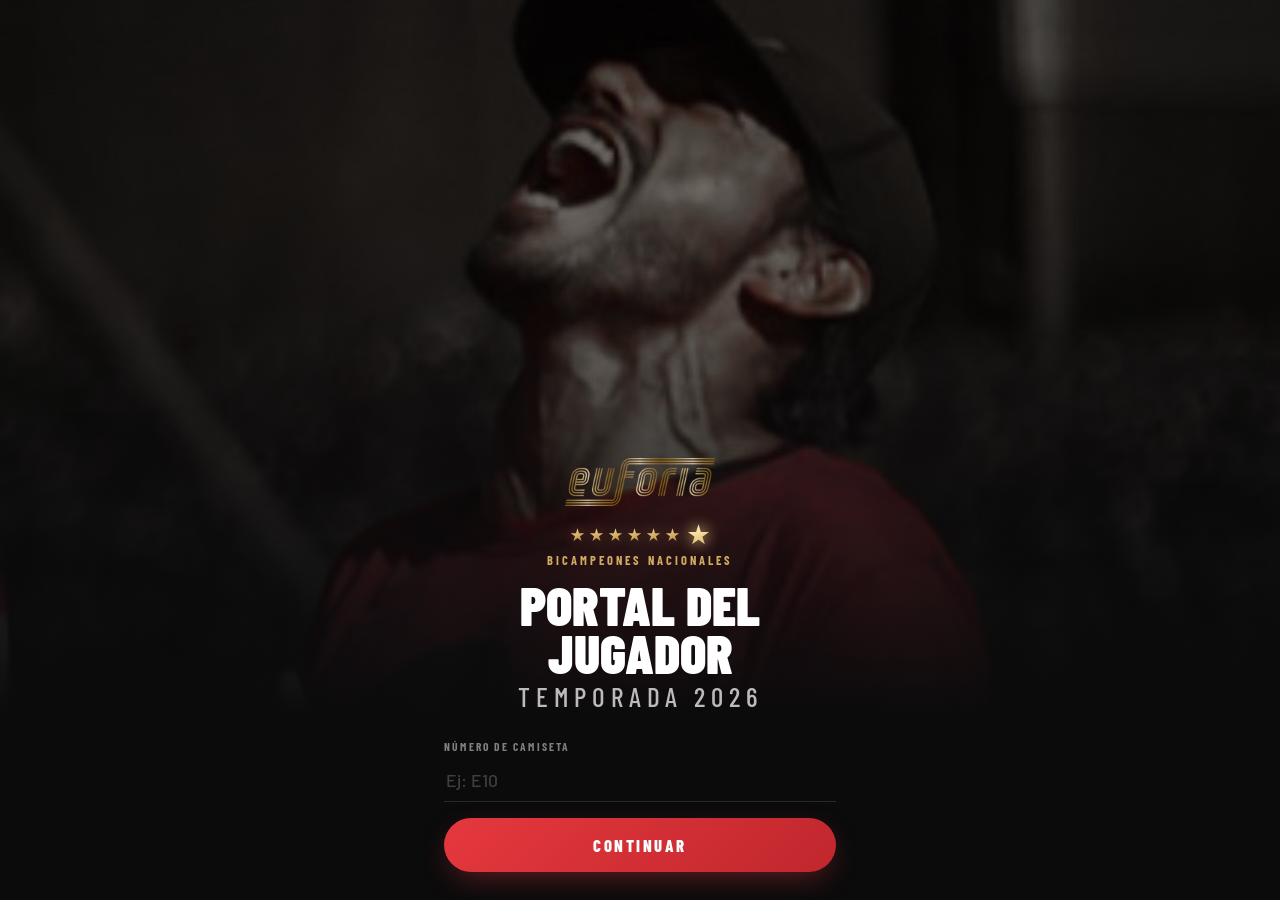
<file: index.html>
<!DOCTYPE html>
<html lang="es">
<head>
<meta charset="UTF-8">
<meta name="viewport" content="width=device-width, initial-scale=1.0, viewport-fit=cover">
<title>Euforia</title>
<meta name="description" content="Portal del jugador de Euforia Ultimate">
<meta name="theme-color" content="#0b0b0c">
<meta name="apple-mobile-web-app-capable" content="yes">
<meta name="mobile-web-app-capable" content="yes">
<meta name="apple-mobile-web-app-status-bar-style" content="black-translucent">
<meta name="apple-mobile-web-app-title" content="Euforia">
<link rel="manifest" href="manifest.webmanifest">
<link rel="icon" type="image/png" href="assets/icons/favicon.png">
<link rel="apple-touch-icon" href="assets/icons/apple-touch-icon.png">
<link rel="preconnect" href="https://fonts.googleapis.com">
<link rel="preconnect" href="https://fonts.gstatic.com" crossorigin>
<link href="https://fonts.googleapis.com/css2?family=Barlow+Condensed:wght@500;600;700;800;900&family=Barlow:wght@400;500;600;700&display=swap" rel="stylesheet">
<link rel="stylesheet" href="assets/euforia.css">
</head>
<body>

<!-- ═════════════ BIENVENIDA / LOGIN ═════════════ -->
<section id="auth">
  <div class="photo">
    <span class="logo" role="img" aria-label="Euforia"></span>
    <div class="champ"><div class="stars" aria-hidden="true"><i></i><i></i><i></i><i></i><i></i><i></i><b><i></i></b></div><span>Bicampeones nacionales</span></div>
    <h1 class="auth-title">Portal del<br>jugador<em>Temporada 2026</em></h1>
  </div>
  <div class="auth-form">
    <div class="step on" id="st-codigo">
      <label class="field"><span class="cap">Número de camiseta</span>
        <input class="inp" id="inp-codigo" inputmode="text" autocomplete="username" placeholder="Ej: E10"></label>
      <button class="btn" id="b-codigo" onclick="checkCodigo()"><span class="sp"></span><span class="tx">Continuar</span></button>
      <div class="err" id="err-codigo"></div>
    </div>
    <div class="step" id="st-register">
      <div class="hello">Bienvenido, <span class="who"></span></div>
      <p class="hint">Es tu primera vez. Crea una contraseña de mínimo 6 caracteres.</p>
      <label class="field"><span class="cap">Nueva contraseña</span>
        <input class="inp" id="inp-reg-pass" type="password" autocomplete="new-password"></label>
      <label class="field"><span class="cap">Confirmar contraseña</span>
        <input class="inp" id="inp-reg-confirm" type="password" autocomplete="new-password"></label>
      <button class="btn" id="b-register" onclick="doRegister()"><span class="sp"></span><span class="tx">Crear cuenta</span></button>
      <button class="link" onclick="step('codigo')">← Cambiar número</button>
      <div class="err" id="err-register"></div>
    </div>
    <div class="step" id="st-login">
      <div class="hello">Hola, <span class="who"></span></div>
      <p class="hint">Ingresa tu contraseña.</p>
      <label class="field"><span class="cap">Contraseña</span>
        <input class="inp" id="inp-login-pass" type="password" autocomplete="current-password"></label>
      <button class="btn" id="b-login" onclick="doLogin()"><span class="sp"></span><span class="tx">Entrar</span></button>
      <button class="link" onclick="step('codigo')">← Cambiar número</button>
      <div class="err" id="err-login"></div>
    </div>
  </div>
</section>

<!-- ═════════════ APP ═════════════ -->
<div id="app">
  <header class="topbar">
    <span class="logo" role="img" aria-label="Euforia"></span>
    <button class="avatar" id="avatar" aria-label="Mi cuenta" onclick="go('mas')"></button>
  </header>

  <svg width="0" height="0" style="position:absolute"><defs>
    <linearGradient id="rg" x1="0" y1="0" x2="1" y2="1"><stop offset="0" stop-color="#ff6b5e"/><stop offset="1" stop-color="#c0272d"/></linearGradient>
  </defs></svg>

  <main>
    <section class="view" id="v-inicio"></section>
    <section class="view" id="v-mis"></section>
    <section class="view" id="v-equipo"></section>
    <section class="view" id="v-pagos"></section>
    <section class="view" id="v-mas"></section>
  </main>

  <nav class="tabbar" aria-label="Secciones">
    <button data-v="inicio" onclick="go('inicio')"><svg class="i" data-i="home"></svg>Inicio</button>
    <button data-v="mis" onclick="go('mis')"><svg class="i" data-i="user"></svg>Mis stats</button>
    <button data-v="equipo" onclick="go('equipo')"><svg class="i" data-i="chart"></svg>Equipo</button>
    <button data-v="mas" onclick="go('mas')"><svg class="i" data-i="grid"></svg>Más</button>
  </nav>
</div>

<div class="sheet-bg" id="sh-pwd" onclick="if(event.target===this)closeSheet(this)">
  <div class="sheet">
    <div class="grab"></div>
    <h3>Cambiar contraseña</h3>
    <label class="field"><span class="cap">Contraseña actual</span><input class="inp" id="pwd-old" type="password" autocomplete="current-password"></label>
    <label class="field"><span class="cap">Nueva contraseña</span><input class="inp" id="pwd-new" type="password" autocomplete="new-password"></label>
    <label class="field"><span class="cap">Confirmar</span><input class="inp" id="pwd-confirm" type="password" autocomplete="new-password"></label>
    <button class="btn" id="b-pwd" onclick="doChangePwd()"><span class="sp"></span><span class="tx">Actualizar</span></button>
    <div class="err" id="err-pwd"></div>
  </div>
</div>

<div class="sheet-bg" id="sh-install" onclick="if(event.target===this)closeSheet(this)">
  <div class="sheet">
    <div class="grab"></div>
    <h3>Instala Euforia</h3>
    <ol id="install-steps"></ol>
  </div>
</div>

<div class="toast" id="toast"></div>

<script src="assets/stats.js"></script>
<script>
// ══════════════════════════════════════════════════════════════
// CONFIG
// ══════════════════════════════════════════════════════════════
const API='https://script.google.com/macros/s/AKfycbwbV5XInsoGL7A_fWG767cGdltf7-h_do8VmYCkcDhU4xskeBKCQ4BkzsrVJGyv44IR/exec';
const LINKS={
  bienestar:'bienestar.html',
  subirEvidencias:'https://forms.gle/iZm4FDhRETrxR3Bt9',
  verEvidencias:'https://datastudio.google.com/reporting/6b0ac1e1-4c10-4cb8-8f1b-12181a9c68eb',
};
const VERSION='v5';
const HIST=['MUNDIAL'];   // categorías de temporadas pasadas: van al final como historial
const isHist=c=>HIST.includes(String(c).toUpperCase());
const DEMO=new URLSearchParams(location.search).has('demo');

const ICONS={
  home:'<path d="m3 10 9-7 9 7v10a2 2 0 0 1-2 2h-4v-7H9v7H5a2 2 0 0 1-2-2z"/>',
  wallet:'<rect x="2" y="5" width="20" height="15" rx="3"/><path d="M2 10h20"/><path d="M16 15h2"/>',
  user:'<circle cx="12" cy="8" r="4"/><path d="M4 21a8 8 0 0 1 16 0"/>',
  back:'<path d="m15 18-6-6 6-6"/>',
  team:'<circle cx="9" cy="8" r="3.5"/><path d="M2.5 20a6.5 6.5 0 0 1 13 0"/><path d="M16 4.5a3.5 3.5 0 0 1 0 7"/><path d="M18 14.5a6.5 6.5 0 0 1 3.5 5.5"/>',
  grid:'<rect x="3" y="3" width="7" height="7" rx="2"/><rect x="14" y="3" width="7" height="7" rx="2"/><rect x="3" y="14" width="7" height="7" rx="2"/><rect x="14" y="14" width="7" height="7" rx="2"/>',
  pulse:'<path d="M22 12h-4l-3 9L9 3l-3 9H2"/>',
  chart:'<path d="M3 3v18h18"/><path d="M7 15v2"/><path d="M12 10v7"/><path d="M17 6v11"/>',
  upload:'<path d="M21 15v4a2 2 0 0 1-2 2H5a2 2 0 0 1-2-2v-4"/><path d="m17 8-5-5-5 5"/><path d="M12 3v12"/>',
  eye:'<path d="M2 12s3.5-7 10-7 10 7 10 7-3.5 7-10 7S2 12 2 12z"/><circle cx="12" cy="12" r="3"/>',
  key:'<circle cx="7.5" cy="15.5" r="4.5"/><path d="m10.7 12.3 9.8-9.8"/><path d="m16 7 3 3"/><path d="m18.5 4.5 2 2"/>',
  out:'<path d="M9 21H5a2 2 0 0 1-2-2V5a2 2 0 0 1 2-2h4"/><path d="m16 17 5-5-5-5"/><path d="M21 12H9"/>',
  install:'<path d="M12 3v12"/><path d="m7 10 5 5 5-5"/><path d="M5 21h14"/>',
  chev:'<path d="m9 18 6-6-6-6"/>',
  refresh:'<path d="M21 12a9 9 0 1 1-2.6-6.4L21 8"/><path d="M21 3v5h-5"/>',
  alert:'<path d="M12 9v4"/><path d="M12 17h.01"/><path d="M10.3 3.9 1.8 18a2 2 0 0 0 1.7 3h17a2 2 0 0 0 1.7-3L13.7 3.9a2 2 0 0 0-3.4 0z"/>',
};
const ic=(n,cls='i')=>`<svg class="${cls}" viewBox="0 0 24 24">${ICONS[n]}</svg>`;
function paintIcons(root=document){root.querySelectorAll('svg[data-i]').forEach(s=>{s.setAttribute('viewBox','0 0 24 24');s.innerHTML=ICONS[s.dataset.i];s.removeAttribute('data-i');});}

// ══════════════════════════════════════════════════════════════
// UTILIDADES
// ══════════════════════════════════════════════════════════════
const $=id=>document.getElementById(id);
const esc=s=>String(s??'').replace(/[&<>"']/g,c=>({'&':'&amp;','<':'&lt;','>':'&gt;','"':'&quot;',"'":'&#39;'}[c]));
const fCOP=n=>'$'+Math.round(Number(n)||0).toLocaleString('es-CO');
const first=n=>String(n||'').trim().split(/\s+/).pop();     // "Espinosa Michael" → "Michael"
const initials=n=>String(n||'').trim().split(/\s+/).slice(0,2).map(w=>w[0]).join('').toUpperCase();
function toast(msg){const t=$('toast');t.textContent=msg;t.classList.add('show');clearTimeout(t._h);t._h=setTimeout(()=>t.classList.remove('show'),2800);}
function showErr(id,msg){const e=$(id);e.textContent=msg;e.classList.remove('show');void e.offsetWidth;e.classList.add('show');}
function busy(id,on){const b=$(id);b.classList.toggle('load',on);b.disabled=on;}
function ago(ts){const m=Math.round((Date.now()-ts)/60000);if(m<1)return'hace un momento';if(m<60)return'hace '+m+' min';const h=Math.round(m/60);return h<24?'hace '+h+' h':'hace '+Math.round(h/24)+' d';}

const LS={get(k){try{return JSON.parse(localStorage.getItem(k)||'null');}catch{return null;}},set(k,v){try{localStorage.setItem(k,JSON.stringify(v));}catch{}},del(k){try{localStorage.removeItem(k);}catch{}}};
let SESSION=DEMO?{codigo:'demo',nombre:'Jugador Demo',token:'demo'}:LS.get('euf_s');
let CODIGO='';

// ══════════════════════════════════════════════════════════════
// API (POST para contraseñas, reintentos, timeout)
// ══════════════════════════════════════════════════════════════
const POST_ACTIONS=['login','register','changePassword'];
const NO_RETRY=['register','changePassword'];
async function api(params,opts={}){
  const post=POST_ACTIONS.includes(params.action);
  const retries=opts.retries??(NO_RETRY.includes(params.action)?0:2);
  for(let i=0;;i++){
    const ctrl=new AbortController();const t=setTimeout(()=>ctrl.abort(),opts.timeout||25000);
    try{
      const r=post?await fetch(API,{method:'POST',body:JSON.stringify(params),signal:ctrl.signal})
                  :await fetch(API+'?'+new URLSearchParams(params),{signal:ctrl.signal});
      const txt=await r.text();
      try{return JSON.parse(txt);}catch{throw new Error('Respuesta no válida del servidor');}
    }catch(e){if(i>=retries)throw e;await new Promise(res=>setTimeout(res,1500*(i+1)));}
    finally{clearTimeout(t);}
  }
}
const NET_ERR='No pudimos conectar. Revisa tu señal e intenta de nuevo.';

// ══════════════════════════════════════════════════════════════
// AUTH
// ══════════════════════════════════════════════════════════════
function step(s){document.querySelectorAll('.step').forEach(e=>e.classList.toggle('on',e.id==='st-'+s));const f=document.querySelector('#st-'+s+' .inp');if(f)setTimeout(()=>f.focus(),50);}
async function checkCodigo(){
  const cod=$('inp-codigo').value.trim();
  if(!cod)return showErr('err-codigo','Ingresa tu número de camiseta');
  busy('b-codigo',true);
  try{
    const r=await api({action:'isFirstTime',codigo:cod});
    if(!r.ok)showErr('err-codigo',r.error);
    else{CODIGO=cod;document.querySelectorAll('.who').forEach(e=>e.textContent=first(r.nombre));step(r.firstTime?'register':'login');}
  }catch{showErr('err-codigo',NET_ERR);}
  busy('b-codigo',false);
}
async function doRegister(){
  const p=$('inp-reg-pass').value.trim(),c=$('inp-reg-confirm').value.trim();
  if(!p||!c)return showErr('err-register','Completa ambos campos');
  if(p!==c)return showErr('err-register','Las contraseñas no coinciden');
  if(p.length<6)return showErr('err-register','Mínimo 6 caracteres');
  busy('b-register',true);
  try{const r=await api({action:'register',codigo:CODIGO,password:p});r.ok?enter(r):showErr('err-register',r.error);}
  catch{showErr('err-register',NET_ERR);}
  busy('b-register',false);
}
async function doLogin(){
  const p=$('inp-login-pass').value.trim();
  if(!p)return showErr('err-login','Ingresa tu contraseña');
  busy('b-login',true);
  try{const r=await api({action:'login',codigo:CODIGO,password:p});r.ok?enter(r):showErr('err-login',r.error);}
  catch{showErr('err-login',NET_ERR);}
  busy('b-login',false);
}
function enter(r){SESSION={codigo:r.codigo||CODIGO,nombre:r.nombre,token:r.token};LS.set('euf_s',SESSION);openApp();}
function logout(msg){
  if(SESSION)LS.del('euf_d_'+SESSION.codigo);
  LS.del('euf_s');SESSION=null;CODIGO='';
  document.body.classList.remove('in');
  document.querySelectorAll('.inp').forEach(i=>i.value='');
  step('codigo');if(msg)showErr('err-codigo',msg);
}
async function doChangePwd(){
  const o=$('pwd-old').value.trim(),n=$('pwd-new').value.trim(),c=$('pwd-confirm').value.trim();
  if(!o||!n||!c)return showErr('err-pwd','Completa todos los campos');
  if(n!==c)return showErr('err-pwd','Las contraseñas no coinciden');
  if(n.length<6)return showErr('err-pwd','Mínimo 6 caracteres');
  if(DEMO){closeSheet($('sh-pwd'));return toast('Modo demo: no se cambió nada');}
  busy('b-pwd',true);
  try{const r=await api({action:'changePassword',codigo:SESSION.codigo,oldPass:o,newPass:n});
    if(r.ok){closeSheet($('sh-pwd'));toast('Contraseña actualizada');['pwd-old','pwd-new','pwd-confirm'].forEach(i=>$(i).value='');}
    else showErr('err-pwd',r.error);}
  catch{showErr('err-pwd',NET_ERR);}
  busy('b-pwd',false);
}

// ══════════════════════════════════════════════════════════════
// DATOS
// Pendiente = ítem en 0 → se cobra el valor del PRESUPUESTO.
// Abono parcial = pagó menos que el costo → se muestra "de $X".
// ══════════════════════════════════════════════════════════════
let DATA=null;
function model(r){
  const p=r.player||{},pres=r.presupuesto||{};
  const cost={};(pres.items||[]).forEach(i=>cost[(i.cat+'|'+i.nombre).toLowerCase()]=i.costo);
  const cats=[];let items=[];
  Object.entries(p.pagos||{}).forEach(([cat,arr])=>{
    const list=arr.map(it=>{
      const costo=cost[(cat+'|'+it.item).toLowerCase()]||0;
      const st=it.valor==='GIFT'?'gift':(it.valor>0?'paid':'due');
      return{cat,item:it.item,valor:it.valor,costo,st,parcial:st==='paid'&&costo>0&&it.valor<costo};
    });
    cats.push({cat,list,done:list.filter(i=>i.st!=='due').length});
    items=items.concat(list);
  });
  cats.sort((a,b)=>isHist(a.cat)-isHist(b.cat));
  const due=items.filter(i=>i.st==='due');
  const done=items.length-due.length;
  return{
    nombre:p.nombre||r.nombre||SESSION?.nombre||'',statsName:r.statsName||'',admin:!!r.admin,estado:p.estado||'',mora:/mora/i.test(p.estado||''),
    total:p.total||0,sanciones:p.sanciones||0,items,cats,due,
    falta:due.reduce((s,i)=>s+i.costo,0)+(p.sanciones||0),
    pct:items.length?Math.round(done/items.length*100):100,done,
    pres:pres.items||[],presTotal:(pres.items||[]).filter(i=>!isHist(i.cat)).reduce((s,i)=>s+i.costo,0),
  };
}

async function openApp(){
  document.body.classList.add('in');
  $('avatar').textContent=initials(SESSION.nombre);
  route();
  const cached=LS.get('euf_d_'+SESSION.codigo);
  if(cached){DATA=model(cached.r);DATA.ts=cached.ts;renderAll();}else renderSkeleton();
  await refresh(!cached);
}
async function refresh(loud){
  const st=document.querySelector('.stamp');if(st)st.classList.add('busy');
  try{
    const r=DEMO?demoData():await api({action:'getPortal',token:SESSION.token});
    if(!r.ok&&r.auth===false)return logout(r.error);
    if(r.soloAdmin&&!DEMO){location.replace('admin.html');return;}   // admin que no juega: directo al panel
    if(!r.ok)throw new Error(r.error);
    LS.set('euf_d_'+SESSION.codigo,{r,ts:Date.now()});
    DATA=model(r);DATA.ts=Date.now();renderAll();
    if(ST.ready)rerenderStats();
  }catch(e){
    if(DATA){toast('Sin conexión. Mostrando tus últimos datos.');renderAll();}
    else $('v-inicio').innerHTML=`<div class="card empty" style="margin-top:20px">${esc(NET_ERR)}<br><br><button class="btn" onclick="refresh(true)">Reintentar</button></div>`;
  }
}

// ══════════════════════════════════════════════════════════════
// NAVEGACIÓN (#inicio, #pagos, #equipo, #mas)
// ══════════════════════════════════════════════════════════════
const VIEWS=['inicio','mis','equipo','mas','pagos'];
function go(v){if(location.hash!=='#'+v)location.hash=v;else route();window.scrollTo({top:0,behavior:'smooth'});}
function route(){
  const v=VIEWS.includes(location.hash.slice(1))?location.hash.slice(1):'inicio';
  VIEWS.forEach(x=>$('v-'+x).classList.toggle('on',x===v));
  document.querySelectorAll('.tabbar button').forEach(b=>b.classList.toggle('on',b.dataset.v===(v==='pagos'?'inicio':v)));
  if(document.body.classList.contains('in')){if(v==='mis')renderMis();if(v==='equipo')renderTeam();}
}
addEventListener('hashchange',route);

// ══════════════════════════════════════════════════════════════
// RENDER
// ══════════════════════════════════════════════════════════════
function renderSkeleton(){
  $('v-inicio').innerHTML='<div class="sk" style="height:210px;border-radius:24px"></div><div class="sk" style="height:172px;margin-top:14px"></div><div class="sk" style="height:84px;margin-top:26px"></div><div class="grid" style="margin-top:12px"><div class="sk" style="height:118px"></div><div class="sk" style="height:118px"></div></div>';
  $('v-pagos').innerHTML='<div class="sk" style="height:46px;margin-top:4px"></div><div class="sk" style="height:220px;margin-top:14px"></div>';
  renderMas();
}
function renderAll(){renderInicio();renderPagos();renderMas();}

function itemRow(i){
  const amt=i.st==='gift'?'Exonerado':(i.st==='due'?fCOP(i.costo):fCOP(i.valor));
  const sub=i.st==='due'?'Pendiente':(i.st==='gift'?'Sin costo para ti':(i.parcial?'Abono · de '+fCOP(i.costo):'Pagado'));
  const mark=i.st==='paid'?'✓':(i.st==='gift'?'★':'!');
  return `<div class="row"><div class="dot ${i.st}">${mark}</div><div class="nm"><b>${esc(i.item)}</b><small>${sub}</small></div><div class="amt ${i.st}">${amt}</div></div>`;
}

const CHAMP='<div class="champ"><div class="stars" aria-hidden="true"><i></i><i></i><i></i><i></i><i></i><i></i><b><i></i></b></div><span>Bicampeones nacionales</span></div>';
function renderInicio(){
  const d=DATA,C=2*Math.PI*52;
  const fecha=new Date().toLocaleDateString('es-CO',{weekday:'long',day:'numeric',month:'long'});
  const pend=d.due.slice(0,4);
  $('v-inicio').innerHTML=`
    <div class="hero photo">
      ${CHAMP}
      <div class="date">${esc(fecha)}</div>
      <h1>Hola,<br>${esc(first(d.nombre))}</h1>
      <span class="pill ${d.mora?'bad':'ok'}">${d.mora?'En mora':'Al día'}</span>
    </div>
    <div class="card ring-card">
      <div class="ring">
        <svg viewBox="0 0 120 120"><circle class="trk" cx="60" cy="60" r="52"/><circle class="val" id="ring-val" cx="60" cy="60" r="52" stroke-dasharray="${C}" stroke-dashoffset="${C}"/></svg>
        <div class="ctr"><div class="pct">${d.pct}%</div><div class="lbl">al día</div></div>
      </div>
      <div class="kpis">
        <div class="kpi"><div class="cap">Total pagado</div><div class="v">${fCOP(d.total)}</div><div class="s">${d.done} de ${d.items.length} ítems cubiertos</div></div>
        <div class="kpi"><div class="cap">Te falta</div><div class="v ${d.falta>0?'due':''}">${fCOP(d.falta)}</div><div class="s">${d.due.length?d.due.length+' pendiente'+(d.due.length>1?'s':''):'Nada pendiente'}</div></div>
      </div>
      <button class="detail" onclick="go('pagos')">Ver detalle de pagos y presupuesto ${ic('chev')}</button>
    </div>
    ${d.sanciones>0?`<div class="card sancion">${ic('alert')}<div style="flex:1"><div class="cap">Sanción económica</div><small style="color:var(--muted)">Incluida en lo que te falta</small></div><b>${fCOP(d.sanciones)}</b></div>`:''}
    <div class="sec">
      <div class="sec-h"><span class="cap">Pendientes</span>${d.due.length>4?`<button onclick="setFilter('due');go('pagos')">Ver todos</button>`:''}</div>
      ${pend.length?`<div class="card rows">${pend.map(itemRow).join('')}</div>`
        :`<div class="card allok"><div class="em">🙌</div><b>Estás al día</b><p>Gracias por cumplir con el equipo.</p></div>`}
    </div>
    <div class="sec">
      <div class="sec-h"><span class="cap">Accesos rápidos</span></div>
      <div class="grid">
        <a class="tile main" href="${LINKS.bienestar}"><div class="ic">${ic('pulse')}</div><div><b>Registrar bienestar</b><small>Después de cada entreno · 1 minuto</small></div><span class="go">${ic('chev')}</span></a>
        <button class="tile" style="text-align:left" onclick="go('mis')"><div class="ic">${ic('user')}</div><div><b>Mis stats</b><small>Tu temporada y tu lugar en el equipo</small></div></button>
        <a class="tile" href="${LINKS.subirEvidencias}" target="_blank" rel="noopener"><div class="ic">${ic('upload')}</div><div><b>Subir evidencias</b><small>3 de gimnasio y 1 de lanzamiento</small></div></a>
      </div>
    </div>
    <div class="stamp">Actualizado ${ago(d.ts||Date.now())}<button aria-label="Actualizar" onclick="refresh()">${ic('refresh')}</button></div>`;
  requestAnimationFrame(()=>requestAnimationFrame(()=>{const v=$('ring-val');if(v)v.style.strokeDashoffset=C*(1-d.pct/100);}));
}

let FILTER='all',PAGOS_TAB='mis';
function setPagosTab(t){PAGOS_TAB=t;if(DATA)renderPagos();}
function setFilter(f){FILTER=f;if(DATA)renderPagos();}
function renderPagos(){
  const d=DATA;
  const F=[['all','Todos'],['due','Pendientes'],['paid','Pagados'],['gift','Exonerados']];
  const cats=d.cats.map(c=>({...c,show:FILTER==='all'?c.list:c.list.filter(i=>i.st===FILTER)})).filter(c=>c.show.length);
  const head=`<div class="sub-h"><button class="back" aria-label="Volver" onclick="go('inicio')">${ic('back')}</button><h2>Pagos</h2></div>
    <div class="seg2"><button class="${PAGOS_TAB==='mis'?'on':''}" onclick="setPagosTab('mis')">Mis pagos</button><button class="${PAGOS_TAB==='pres'?'on':''}" onclick="setPagosTab('pres')">Presupuesto</button></div>`;
  if(PAGOS_TAB==='pres'){$('v-pagos').innerHTML=head+presHTML();animateBars('v-pagos');return;}
  $('v-pagos').innerHTML=head+`
    <div class="chips" style="margin-top:12px">${F.map(([k,l])=>`<button class="chip ${FILTER===k?'on':''}" onclick="setFilter('${k}')">${l}</button>`).join('')}</div>
    ${cats.length?cats.map(c=>{const p=Math.round(c.done/c.list.length*100);return`
      <div class="card cat">
        <div class="cat-h"><div class="cat-t"><b>${esc(c.cat)}${isHist(c.cat)?' <small class="tag">Historial</small>':''}</b><span>${c.done}/${c.list.length} al día</span></div>
        <div class="bar"><i class="${p===100?'full':''}" data-w="${p}"></i></div></div>
        <div class="rows">${c.show.map(itemRow).join('')}</div>
      </div>`;}).join('')
    :`<div class="card empty" style="margin-top:14px">${FILTER==='due'?'🙌 No tienes pendientes':'No hay ítems en este filtro'}</div>`}`;
  animateBars('v-pagos');
}

function presHTML(){
  const d=DATA,groups={};
  [...d.pres].sort((a,b)=>isHist(a.cat)-isHist(b.cat)).forEach(i=>(groups[i.cat]=groups[i.cat]||[]).push(i));
  const max=Math.max(1,...Object.entries(groups).filter(([c])=>!isHist(c)).map(([,g])=>g.reduce((s,i)=>s+i.costo,0)));
  return `
    <div class="card big" style="margin-top:12px"><div class="cap">Presupuesto por jugador · temporada</div><div class="v">${fCOP(d.presTotal)}</div><div class="s">${d.pres.filter(i=>!isHist(i.cat)).length} ítems · el historial no suma aquí</div></div>
    ${Object.entries(groups).map(([cat,list])=>{const sub=list.reduce((s,i)=>s+i.costo,0);return`
      <details class="card cat">
        <summary class="cat-h"><div class="cat-t"><b>${esc(cat)}${isHist(cat)?' <small class="tag">Historial</small>':''}</b><span style="display:flex;align-items:center;gap:6px">${fCOP(sub)}${ic('chev','i chev')}</span></div>
        <div class="bar"><i data-w="${Math.min(100,Math.round(sub/max*100))}"></i></div></summary>
        <div class="rows">${list.map(i=>`<div class="row"><div class="nm"><b>${esc(i.nombre)}</b></div><div class="amt">${fCOP(i.costo)}</div></div>`).join('')}</div>
      </details>`;}).join('')}`;
}

function renderMas(){
  const n=SESSION?.nombre||'';
  const item=(href,icon,t,s,ext)=>`<a href="${href}" ${ext?'target="_blank" rel="noopener"':''}><span class="ic">${ic(icon)}</span><span class="tx"><b>${t}</b><small>${s}</small></span>${ic('chev','i chev')}</a>`;
  $('v-mas').innerHTML=`
    <div class="card me"><div class="avatar">${esc(initials(n))}</div><div><b>${esc(n)}</b><small>Camiseta ${esc(SESSION?.codigo||'')} · Temporada 2026</small></div></div>
    <div class="sec"><div class="sec-h"><span class="cap">Herramientas</span></div>
      <div class="card menu">
        ${item(LINKS.bienestar,'pulse','Control de bienestar','Sueño, fatiga, ánimo y esfuerzo')}
        ${item(LINKS.subirEvidencias,'upload','Subir evidencias físicas','Gimnasio y lanzamiento',1)}
        ${item(LINKS.verEvidencias,'eye','Ver mis evidencias','Revisa que hayan quedado cargadas',1)}
      </div></div>
    ${DATA&&DATA.admin?`<div class="sec"><div class="sec-h"><span class="cap">Administración</span></div>
      <div class="card menu">${item('admin.html','wallet','Panel administrativo','Pagos, gastos, saldos y cuentas del club')}</div></div>`:''}
    <div class="sec"><div class="sec-h"><span class="cap">Cuenta</span></div>
      <div class="card menu">
        <button onclick="openInstall()"><span class="ic">${ic('install')}</span><span class="tx"><b>Instalar la app</b><small>Tenla en tu pantalla de inicio</small></span>${ic('chev','i chev')}</button>
        <button onclick="openSheet($('sh-pwd'))"><span class="ic">${ic('key')}</span><span class="tx"><b>Cambiar contraseña</b></span>${ic('chev','i chev')}</button>
        <button class="danger" onclick="logout()"><span class="ic">${ic('out')}</span><span class="tx"><b>Cerrar sesión</b></span></button>
      </div></div>
    <div class="ver">Euforia Ultimate · ${VERSION}</div>`;
}

function animateBars(id){requestAnimationFrame(()=>requestAnimationFrame(()=>$(id).querySelectorAll('.bar i').forEach(b=>b.style.width=b.dataset.w+'%')));}

// ══════════════════════════════════════════════════════════════
// HOJAS, INSTALACIÓN (PWA)
// ══════════════════════════════════════════════════════════════
function openSheet(el){el.classList.add('open');}
function closeSheet(el){el.classList.remove('open');}
let installEvt=null;
addEventListener('beforeinstallprompt',e=>{e.preventDefault();installEvt=e;});
function openInstall(){
  if(matchMedia('(display-mode: standalone)').matches)return toast('Ya estás usando la app instalada 👌');
  if(installEvt){installEvt.prompt();installEvt=null;return;}
  const ios=/iphone|ipad|ipod/i.test(navigator.userAgent);
  $('install-steps').innerHTML=ios
    ?'<li>Abre esta página en <b>Safari</b>.</li><li>Toca el botón <b>Compartir</b> (cuadro con flecha).</li><li>Elige <b>Agregar a inicio</b>.</li>'
    :'<li>Abre el menú del navegador <b>⋮</b>.</li><li>Toca <b>Instalar app</b> o <b>Agregar a pantalla principal</b>.</li>';
  openSheet($('sh-install'));
}
if('serviceWorker' in navigator&&location.protocol==='https:')navigator.serviceWorker.register('sw.js').catch(()=>{});

// ══════════════════════════════════════════════════════════════
// DEMO (app.html?demo) — datos de ejemplo, no llama al Sheet
// ══════════════════════════════════════════════════════════════
function demoData(){
  const P=(c,n,v)=>({cat:c,nombre:n,costo:v});
  const items=[P('MUNDIAL','WUCC Player Fee',1189000),P('MENSUALIDAD','Agosto',130000),P('MENSUALIDAD','Septiembre',130000),P('MENSUALIDAD','Octubre',130000),P('MENSUALIDAD','Noviembre',130000),
    P('FEDERACIÓN Y LIGA','Sostenimiento LBDV',90000),P('FEDERACIÓN Y LIGA','Seguro Atletas',65000),P('UNIFORMES','Uniformes',180000),
    P('TORNEOS','Distritales',60000),P('TORNEOS','Nacionales',150000),P('TORNEOS','DV2600',80000)];
  return{ok:true,nombre:'Jugador Demo',statsName:'Federico Bautista',presupuesto:{ok:true,items,totalCosto:items.reduce((s,i)=>s+i.costo,0)},
    player:{ok:true,nombre:'Jugador Demo',estado:'AL DÍA',total:2066950,sanciones:20000,pagos:{
      'MUNDIAL':[{item:'WUCC Player Fee',valor:1189000}],
      'MENSUALIDAD':[{item:'Agosto',valor:62950},{item:'Septiembre',valor:130000},{item:'Octubre',valor:130000},{item:'Noviembre',valor:0}],
      'FEDERACIÓN Y LIGA':[{item:'Sostenimiento LBDV',valor:90000},{item:'Seguro Atletas',valor:'GIFT'}],
      'UNIFORMES':[{item:'Uniformes',valor:180000}],
      'TORNEOS':[{item:'Distritales',valor:60000},{item:'Nacionales',valor:0},{item:'DV2600',valor:'GIFT'}]}}};
}

// ══════════════════════════════════════════════════════════════
// INICIO
// ══════════════════════════════════════════════════════════════
paintIcons();
document.addEventListener('keydown',e=>{
  if(e.key!=='Enter'||document.body.classList.contains('in'))return;
  const s=document.querySelector('.step.on').id;
  ({'st-codigo':checkCodigo,'st-register':doRegister,'st-login':doLogin})[s]();
});
if(DEMO)document.body.insertAdjacentHTML('beforeend','<div class="demo-flag">Modo demo</div>');
if(SESSION?.token)openApp();
else{LS.del('euf_s');SESSION=null;api({action:'ping'},{retries:0}).catch(()=>{});}
</script>
</body>
</html>
</file>
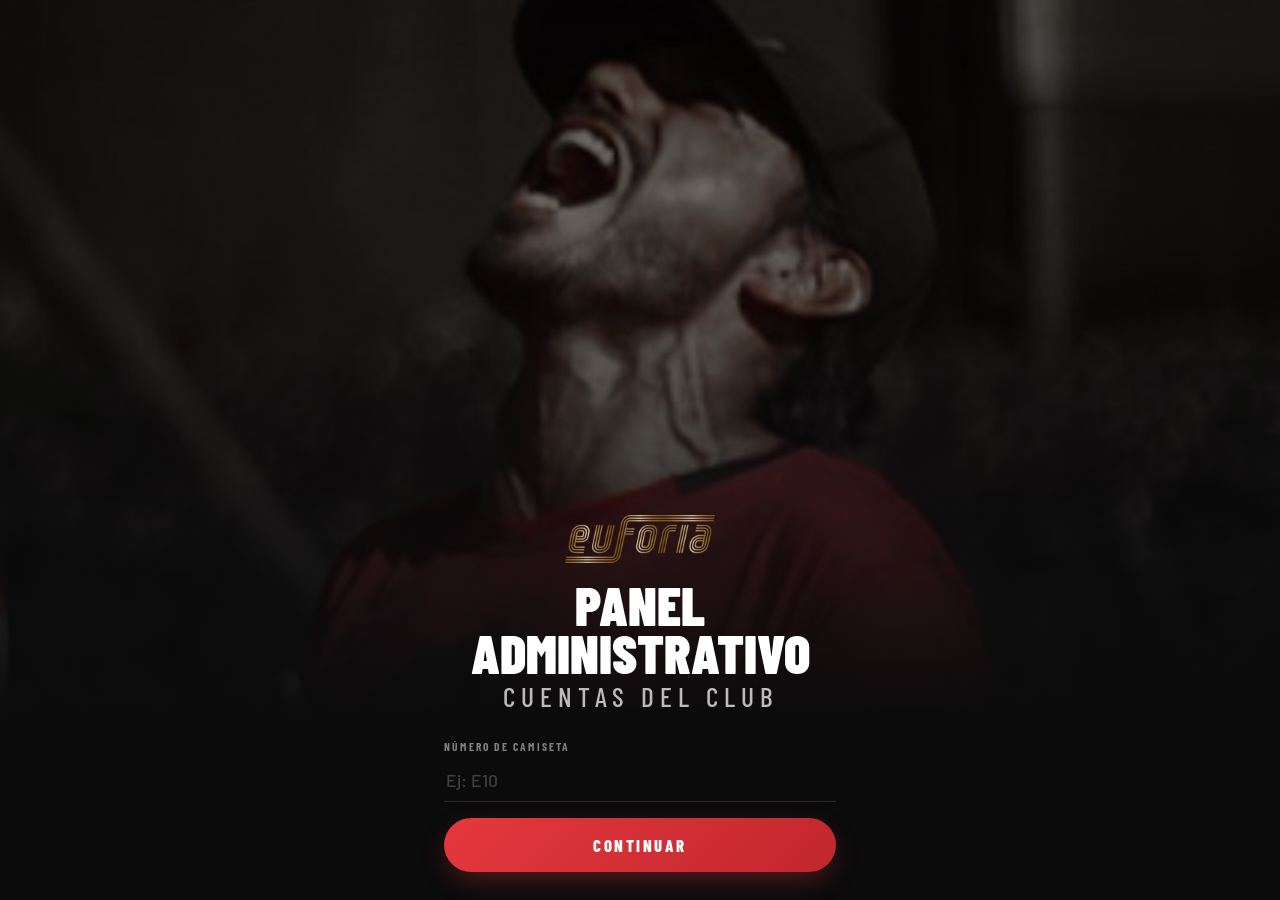
<file: admin.html>
<!DOCTYPE html>
<html lang="es">
<head>
<meta charset="UTF-8">
<meta name="viewport" content="width=device-width, initial-scale=1.0, viewport-fit=cover">
<title>Euforia Admin</title>
<meta name="description" content="Panel administrativo de cuentas de Euforia Ultimate">
<meta name="robots" content="noindex">
<meta name="theme-color" content="#0b0b0c">
<meta name="apple-mobile-web-app-capable" content="yes">
<meta name="mobile-web-app-capable" content="yes">
<meta name="apple-mobile-web-app-status-bar-style" content="black-translucent">
<meta name="apple-mobile-web-app-title" content="Euforia Admin">
<link rel="icon" type="image/png" href="assets/icons/favicon.png">
<link rel="apple-touch-icon" href="assets/icons/apple-touch-icon.png">
<link rel="preconnect" href="https://fonts.googleapis.com">
<link rel="preconnect" href="https://fonts.gstatic.com" crossorigin>
<link href="https://fonts.googleapis.com/css2?family=Barlow+Condensed:wght@500;600;700;800;900&family=Barlow:wght@400;500;600;700&display=swap" rel="stylesheet">
<link rel="stylesheet" href="assets/euforia.css">
<style>
/* Solo lo que el panel necesita además de euforia.css (mismos tokens y formas) */
select.inp{appearance:none;-webkit-appearance:none;cursor:pointer;padding-right:24px;background:transparent url("data:image/svg+xml,%3Csvg xmlns='http://www.w3.org/2000/svg' viewBox='0 0 24 24' fill='none' stroke='%23ffffff7a' stroke-width='2' stroke-linecap='round'%3E%3Cpath d='m6 9 6 6 6-6'/%3E%3C/svg%3E") no-repeat right 2px center/16px}
select.inp option,select.inp optgroup{background:#1c1c1f;color:#fff}
select.inp:disabled{opacity:.6;cursor:default}
.inp.money{font-family:'Barlow Condensed',sans-serif;font-weight:700;font-size:1.5rem}
.sheet{max-height:92dvh;overflow-y:auto}
.pick{margin:-6px 0 16px;max-height:330px;overflow-y:auto}
.pick .row{width:100%;text-align:left}
.picked{display:flex;align-items:center;gap:12px;padding:14px 16px;margin-bottom:18px}
.picked .nm{flex:1;min-width:0}.picked .nm b{display:block;font-weight:600;white-space:nowrap;overflow:hidden;text-overflow:ellipsis}
.picked .nm small{color:var(--muted);font-size:.8rem}
.picked button{color:var(--red2);font-weight:600;font-size:.85rem;padding:6px}
.info{font-size:.85rem;color:var(--soft);margin:-8px 0 16px;line-height:1.5}
.info b{font-family:'Barlow Condensed',sans-serif;font-size:1rem}
.medios{display:flex;gap:8px;flex-wrap:wrap;margin:6px 0 18px}
.btn.ghost{background:none;border:1.5px solid var(--line2);box-shadow:none}
.btn.danger{background:none;border:1.5px solid rgba(255,90,95,.45);color:var(--due);box-shadow:none}
.duo{display:grid;grid-template-columns:1fr 1fr;gap:14px}
.search{display:flex;align-items:center;gap:10px;height:44px;padding:0 14px;border-radius:14px;background:var(--s1);border:1px solid var(--line);margin-top:12px;color:var(--muted)}
.search input{flex:1;min-width:0;background:none;border:0;outline:0;color:var(--text);font:500 .95rem 'Barlow',sans-serif}
.search input::placeholder{color:var(--faint)}
.last{display:flex;align-items:center;gap:12px;padding:14px 16px;margin-top:14px;border-color:rgba(61,220,132,.3);background:linear-gradient(90deg,rgba(61,220,132,.08),var(--s1))}
.last .nm{flex:1;min-width:0}.last .nm b{display:block;font-weight:600}.last .nm small{color:var(--muted);font-size:.8rem}
.last button{color:var(--muted);font-size:.85rem;font-weight:600;padding:6px}
.tag.ok{background:var(--ok-bg);color:var(--ok)}.tag.bad{background:var(--due-bg);color:var(--due)}.tag.off{background:var(--s3);color:var(--muted)}
.row.tap{cursor:pointer;width:100%;text-align:left}
.row .amt small{display:block;font-family:'Barlow',sans-serif;font-weight:500;font-size:.72rem;color:var(--muted)}
.kp b.sm{font-size:1.25rem}
.sub-h .back.add{color:var(--red2)}
.alert{margin-top:12px;padding:14px 16px;display:flex;align-items:center;gap:12px;border-color:rgba(255,90,95,.3);background:linear-gradient(90deg,rgba(255,90,95,.1),var(--s1));width:100%;text-align:left}
.alert .tx{flex:1}.alert b{font-family:'Barlow Condensed',sans-serif;font-size:1.2rem;color:var(--due);display:block}
.alert small{color:var(--muted);font-size:.82rem}
.cnt{color:var(--muted);font-size:.82rem;margin:12px 2px 0}
</style>
</head>
<body>

<!-- ═════════════ BIENVENIDA / LOGIN ═════════════ -->
<section id="auth">
  <div class="photo">
    <span class="logo" role="img" aria-label="Euforia"></span>
    <h1 class="auth-title">Panel<br>administrativo<em>Cuentas del club</em></h1>
  </div>
  <div class="auth-form">
    <div class="step on" id="st-codigo">
      <label class="field"><span class="cap">Número de camiseta</span>
        <input class="inp" id="inp-codigo" inputmode="text" autocomplete="username" placeholder="Ej: E10"></label>
      <button class="btn" id="b-codigo" onclick="checkCodigo()"><span class="sp"></span><span class="tx">Continuar</span></button>
      <div class="err" id="err-codigo"></div>
    </div>
    <div class="step" id="st-login">
      <div class="hello">Hola, <span class="who"></span></div>
      <p class="hint">Ingresa la misma contraseña del portal del jugador.</p>
      <label class="field"><span class="cap">Contraseña</span>
        <input class="inp" id="inp-login-pass" type="password" autocomplete="current-password"></label>
      <button class="btn" id="b-login" onclick="doLogin()"><span class="sp"></span><span class="tx">Entrar</span></button>
      <button class="link" onclick="step('codigo')">← Cambiar número</button>
      <div class="err" id="err-login"></div>
    </div>
  </div>
</section>

<!-- ═════════════ APP ═════════════ -->
<div id="app">
  <header class="topbar">
    <span class="logo" role="img" aria-label="Euforia"></span>
    <button class="avatar" id="avatar" aria-label="Mi cuenta" onclick="go('mas')"></button>
  </header>
  <main>
    <section class="view" id="v-inicio"></section>
    <section class="view" id="v-registrar"></section>
    <section class="view" id="v-saldos"></section>
    <section class="view" id="v-mas"></section>
    <section class="view" id="v-mov"></section>
    <section class="view" id="v-cat"></section>
  </main>
  <nav class="tabbar" aria-label="Secciones">
    <button data-v="inicio" onclick="go('inicio')"><svg class="i" data-i="home"></svg>Inicio</button>
    <button data-v="registrar" onclick="go('registrar')"><svg class="i" data-i="plus"></svg>Registrar</button>
    <button data-v="saldos" onclick="go('saldos')"><svg class="i" data-i="wallet"></svg>Saldos</button>
    <button data-v="mas" onclick="go('mas')"><svg class="i" data-i="grid"></svg>Más</button>
  </nav>
</div>

<div class="sheet-bg" id="sh-edit" onclick="if(event.target===this)closeSheet(this)">
  <div class="sheet" id="sheet-edit"></div>
</div>
<div class="sheet-bg" id="sh-jug" onclick="if(event.target===this)closeSheet(this)">
  <div class="sheet" id="sheet-jug"></div>
</div>

<div class="toast" id="toast"></div>

<script>
// ══════════════════════════════════════════════════════════════
// CONFIG
// Misma implementación que el portal del jugador (un solo proyecto: portal-api.gs + admin-api.gs).
// Al publicar una versión nueva del script, el portal, el panel y el tablero quedan al día juntos.
// ══════════════════════════════════════════════════════════════
const API='https://script.google.com/macros/s/AKfycbwbV5XInsoGL7A_fWG767cGdltf7-h_do8VmYCkcDhU4xskeBKCQ4BkzsrVJGyv44IR/exec';
const VERSION='admin v1.7';
const DEMO=new URLSearchParams(location.search).has('demo');
const CATS=['OPEN','FEMENINO','U24','SUB17','MASTER','DISCGOLF'];

const ICONS={
  home:'<path d="m3 10 9-7 9 7v10a2 2 0 0 1-2 2h-4v-7H9v7H5a2 2 0 0 1-2-2z"/>',
  wallet:'<rect x="2" y="5" width="20" height="15" rx="3"/><path d="M2 10h20"/><path d="M16 15h2"/>',
  grid:'<rect x="3" y="3" width="7" height="7" rx="2"/><rect x="14" y="3" width="7" height="7" rx="2"/><rect x="3" y="14" width="7" height="7" rx="2"/><rect x="14" y="14" width="7" height="7" rx="2"/>',
  plus:'<circle cx="12" cy="12" r="9"/><path d="M12 8v8"/><path d="M8 12h8"/>',
  add:'<path d="M12 5v14"/><path d="M5 12h14"/>',
  back:'<path d="m15 18-6-6 6-6"/>',
  chev:'<path d="m9 18 6-6-6-6"/>',
  list:'<path d="M8 6h13"/><path d="M8 12h13"/><path d="M8 18h13"/><path d="M3 6h.01"/><path d="M3 12h.01"/><path d="M3 18h.01"/>',
  team:'<circle cx="9" cy="8" r="3.5"/><path d="M2.5 20a6.5 6.5 0 0 1 13 0"/><path d="M16 4.5a3.5 3.5 0 0 1 0 7"/><path d="M18 14.5a6.5 6.5 0 0 1 3.5 5.5"/>',
  tag:'<path d="M20.6 13.4 13.4 20.6a2 2 0 0 1-2.8 0L3 13V3h10l7.6 7.6a2 2 0 0 1 0 2.8z"/><path d="M7.5 7.5h.01"/>',
  box:'<path d="M21 8 12 3 3 8v8l9 5 9-5z"/><path d="m3 8 9 5 9-5"/><path d="M12 13v8"/>',
  doc:'<path d="M14 3H6a2 2 0 0 0-2 2v14a2 2 0 0 0 2 2h12a2 2 0 0 0 2-2V9z"/><path d="M14 3v6h6"/><path d="M8 13h8"/><path d="M8 17h5"/>',
  user:'<circle cx="12" cy="8" r="4"/><path d="M4 21a8 8 0 0 1 16 0"/>',
  out:'<path d="M9 21H5a2 2 0 0 1-2-2V5a2 2 0 0 1 2-2h4"/><path d="m16 17 5-5-5-5"/><path d="M21 12H9"/>',
  search:'<circle cx="11" cy="11" r="7"/><path d="m21 21-4.3-4.3"/>',
  refresh:'<path d="M21 12a9 9 0 1 1-2.6-6.4L21 8"/><path d="M21 3v5h-5"/>',
  alert:'<path d="M12 9v4"/><path d="M12 17h.01"/><path d="M10.3 3.9 1.8 18a2 2 0 0 0 1.7 3h17a2 2 0 0 0 1.7-3L13.7 3.9a2 2 0 0 0-3.4 0z"/>',
};
const ic=(n,cls='i')=>`<svg class="${cls}" viewBox="0 0 24 24">${ICONS[n]}</svg>`;
function paintIcons(root=document){root.querySelectorAll('svg[data-i]').forEach(s=>{s.setAttribute('viewBox','0 0 24 24');s.innerHTML=ICONS[s.dataset.i];s.removeAttribute('data-i');});}

// ══════════════════════════════════════════════════════════════
// UTILIDADES
// ══════════════════════════════════════════════════════════════
const $=id=>document.getElementById(id);
const esc=s=>String(s??'').replace(/[&<>"']/g,c=>({'&':'&amp;','<':'&lt;','>':'&gt;','"':'&quot;',"'":'&#39;'}[c]));
const fCOP=n=>(Number(n)<0?'-':'')+'$'+Math.abs(Math.round(Number(n)||0)).toLocaleString('es-CO');
const fNum=n=>Math.round(Number(n)||0).toLocaleString('es-CO');
const pNum=s=>Number(String(s??'').replace(/[^\d]/g,''))||0;
const first=n=>String(n||'').trim().split(/\s+/).pop();
const initials=n=>String(n||'').trim().split(/\s+/).slice(0,2).map(w=>w[0]).join('').toUpperCase();
const norm=s=>String(s??'').normalize('NFD').replace(/[̀-ͯ]/g,'').toLowerCase();
const hoy=()=>{const d=new Date();return d.getFullYear()+'-'+String(d.getMonth()+1).padStart(2,'0')+'-'+String(d.getDate()).padStart(2,'0');};
const fFecha=s=>{if(!s)return'';const [y,m,d]=String(s).slice(0,10).split('-');return d+'/'+m+'/'+y;};
const MES=['Ene','Feb','Mar','Abr','May','Jun','Jul','Ago','Sep','Oct','Nov','Dic'];
function toast(msg){const t=$('toast');t.textContent=msg;t.classList.add('show');clearTimeout(t._h);t._h=setTimeout(()=>t.classList.remove('show'),3200);}
function showErr(id,msg){const e=$(id);e.textContent=msg;e.classList.remove('show');void e.offsetWidth;e.classList.add('show');}
function busy(id,on){const b=$(id);if(!b)return;b.classList.toggle('load',on);b.disabled=on;}
function openSheet(el){el.classList.add('open');}
function closeSheet(el){el.classList.remove('open');}
function moneyInput(el){const n=pNum(el.value);el.value=n?fNum(n):'';}

const LS={get(k){try{return JSON.parse(localStorage.getItem(k)||'null');}catch{return null;}},set(k,v){try{localStorage.setItem(k,JSON.stringify(v));}catch{}},del(k){try{localStorage.removeItem(k);}catch{}}};
let SESSION=DEMO?{codigo:'E10',nombre:'Admin Demo',token:'demo'}:LS.get('euf_admin_s');
let CODIGO='';

// ══════════════════════════════════════════════════════════════
// API — escrituras por POST y sin reintento (para no duplicar)
// ══════════════════════════════════════════════════════════════
const POST_ACTIONS=['login','adminSave','adminDelete'];
const NO_RETRY=['login','adminSave','adminDelete'];
async function api(params,opts={}){
  if(DEMO)return demoApi(params);
  const post=POST_ACTIONS.includes(params.action);
  const retries=opts.retries??(NO_RETRY.includes(params.action)?0:2);
  for(let i=0;;i++){
    const ctrl=new AbortController();const t=setTimeout(()=>ctrl.abort(),opts.timeout||40000);
    try{
      const r=post?await fetch(API,{method:'POST',body:JSON.stringify(params),signal:ctrl.signal})
                  :await fetch(API+'?'+new URLSearchParams(params),{signal:ctrl.signal});
      const txt=await r.text();
      try{return JSON.parse(txt);}catch{throw new Error('Respuesta no válida del servidor');}
    }catch(e){if(i>=retries)throw e;await new Promise(res=>setTimeout(res,1500*(i+1)));}
    finally{clearTimeout(t);}
  }
}
const NET_ERR='No pudimos conectar. Revisa tu señal e intenta de nuevo.';
async function adm(action,extra={},opts={}){
  const r=await api(Object.assign({action,token:SESSION.token},extra),opts);
  if(!r.ok&&r.auth===false){logout(r.error);throw new Error(r.error);}
  return r;
}

// ══════════════════════════════════════════════════════════════
// AUTH (mismo login del portal; además se verifica que el código sea admin)
// ══════════════════════════════════════════════════════════════
function step(s){document.querySelectorAll('.step').forEach(e=>e.classList.toggle('on',e.id==='st-'+s));const f=document.querySelector('#st-'+s+' .inp');if(f)setTimeout(()=>f.focus(),50);}
async function checkCodigo(){
  const cod=$('inp-codigo').value.trim();
  if(!cod)return showErr('err-codigo','Ingresa tu número de camiseta');
  busy('b-codigo',true);
  try{
    const r=await api({action:'isFirstTime',codigo:cod});
    if(!r.ok)showErr('err-codigo',r.error);
    else if(r.firstTime)showErr('err-codigo','Primero crea tu contraseña en el portal del jugador.');
    else{CODIGO=cod;document.querySelectorAll('.who').forEach(e=>e.textContent=first(r.nombre));step('login');}
  }catch{showErr('err-codigo',NET_ERR);}
  busy('b-codigo',false);
}
async function doLogin(){
  const p=$('inp-login-pass').value.trim();
  if(!p)return showErr('err-login','Ingresa tu contraseña');
  busy('b-login',true);
  try{
    const r=await api({action:'login',codigo:CODIGO,password:p});
    if(!r.ok)showErr('err-login',r.error);
    else{
      const c=await api({action:'adminCheck',token:r.token});
      if(c.ok)enter({codigo:r.codigo,nombre:r.nombre,token:r.token,soloAdmin:!!c.soloAdmin});
      else showErr('err-login','Este número no tiene acceso al panel administrativo.');
    }
  }catch{showErr('err-login',NET_ERR);}
  busy('b-login',false);
}
function enter(s){SESSION=s;LS.set('euf_admin_s',SESSION);openApp();}
function logout(msg){
  LS.del('euf_admin_s');SESSION=null;CODIGO='';
  document.body.classList.remove('in');
  document.querySelectorAll('.inp').forEach(i=>i.value='');
  step('codigo');if(msg)showErr('err-codigo',msg);
}
// Si ya hay sesión del portal del jugador y es admin, se usa sin volver a pedir contraseña
async function adoptPortalSession(){
  const s=LS.get('euf_s');
  if(!s||!s.token)return false;
  try{const c=await api({action:'adminCheck',token:s.token});if(c.ok){enter({codigo:s.codigo,nombre:s.nombre,token:s.token,soloAdmin:!!c.soloAdmin});return true;}}catch{}
  return false;
}

// ══════════════════════════════════════════════════════════════
// DATOS EN MEMORIA
// ══════════════════════════════════════════════════════════════
let CAT=null,IX={};
const ST={anioR:String(new Date().getFullYear()),anioS:null,reg:'pago',mov:'pagos',movAnio:'',movQ:'',movJug:'',
          catT:'jugadores',catQ:'',catInact:false,salQ:'',salF:'todos',pick:null,cxp:null,last:null,saldoJug:{}};
async function loadCat(force){
  if(CAT&&!force)return CAT;
  const r=await adm('adminCatalogos');
  CAT=r;
  IX.j=Object.fromEntries(r.jugadores.map(x=>[x.id,x]));
  IX.c=Object.fromEntries(r.conceptos.map(x=>[x.id,x]));
  IX.t=Object.fromEntries(r.tiposGasto.map(x=>[x.id,x]));
  const anios=[...new Set(r.conceptos.map(c=>String(c.anio)).filter(Boolean))].sort().reverse();
  IX.anios=anios;
  if(!ST.anioS)ST.anioS=String(Math.max(...r.conceptos.filter(c=>si(c.activo)).map(c=>Number(c.anio)||0),new Date().getFullYear()));
  return CAT;
}
async function loadCxp(force){
  if(ST.cxp&&!force)return ST.cxp;
  const r=await adm('adminList',{tabla:'cxp'});
  ST.cxp=r.rows;return ST.cxp;
}
const si=v=>String(v||'').toUpperCase()==='SI';
const lista=k=>(CAT&&CAT.listas&&CAT.listas[k])||[];
const concActivos=()=>CAT.conceptos.filter(c=>si(c.activo));
const tiposActivos=()=>CAT.tiposGasto.filter(t=>si(t.activo));
const catsActivas=()=>CAT.categorias.filter(c=>si(c.activo)).map(c=>c.id);

async function openApp(){
  document.body.classList.add('in');
  $('avatar').textContent=initials(SESSION.nombre);
  renderSkeleton();
  try{await loadCat();route();}
  catch(e){if(SESSION)$('v-inicio').innerHTML=`<div class="card empty" style="margin-top:20px">${esc(NET_ERR)}<br><br><button class="btn" onclick="openApp()">Reintentar</button></div>`;}
}

// ══════════════════════════════════════════════════════════════
// NAVEGACIÓN
// ══════════════════════════════════════════════════════════════
const VIEWS=['inicio','registrar','saldos','mas','mov','cat'];
const TAB_OF={mov:'mas',cat:'mas'};
function go(v){if(location.hash!=='#'+v)location.hash=v;else route();window.scrollTo({top:0,behavior:'smooth'});}
function route(){
  const v=VIEWS.includes(location.hash.slice(1))?location.hash.slice(1):'inicio';
  VIEWS.forEach(x=>$('v-'+x).classList.toggle('on',x===v));
  document.querySelectorAll('.tabbar button').forEach(b=>b.classList.toggle('on',b.dataset.v===(TAB_OF[v]||v)));
  if(!document.body.classList.contains('in')||!CAT)return;
  ({inicio:renderInicio,registrar:renderRegistrar,saldos:renderSaldos,mas:renderMas,mov:renderMov,cat:renderCat})[v]();
}
addEventListener('hashchange',route);
function renderSkeleton(){
  $('v-inicio').innerHTML='<div class="sk" style="height:150px"></div><div class="kp"><div class="sk" style="height:74px"></div><div class="sk" style="height:74px"></div><div class="sk" style="height:74px"></div></div><div class="sk" style="height:200px;margin-top:14px"></div>';
  renderMas();
}
const sk=(h=220)=>`<div class="sk" style="height:${h}px;margin-top:14px"></div>`;
const yearChips=(sel,fn,extra=[])=>`<div class="chips" style="margin-top:12px">${extra.concat([...new Set(IX.anios.concat(sel&&!extra.includes(sel)?[String(sel)]:[]))].sort().reverse()).map(a=>`<button class="chip sm ${String(a)===String(sel)?'on':''}" onclick="${fn}('${a}')">${a||'Todos'}</button>`).join('')}</div>`;

// ══════════════════════════════════════════════════════════════
// INICIO: caja, año, mora, CXP, meses, bolsas
// ══════════════════════════════════════════════════════════════
function setAnioR(a){ST.anioR=a;renderInicio();}
async function renderInicio(){
  const v=$('v-inicio');
  v.innerHTML=`<div class="page-h"><h2>Cuentas</h2><small>Resumen del club por año</small></div>${yearChips(ST.anioR,'setAnioR')}${sk(150)}${sk(200)}`;
  try{
    const [r,s]=await Promise.all([adm('adminResumen',{anio:ST.anioR}),adm('adminSaldos',{anio:ST.anioS})]);
    if(!r.ok)throw new Error(r.error);
    const t=r.totales,mx=Math.max(1,...r.meses.map(m=>Math.max(m.ingresos,m.gastos)));
    const W=320,H=120,bw=9;
    const bars=r.meses.map((m,i)=>{const x=10+i*25.5,hi=m.ingresos/mx*(H-18),hg=m.gastos/mx*(H-18);
      return `<rect x="${x}" y="${H-14-hi}" width="${bw}" height="${hi}" rx="2" style="fill:#5b8cff"><title>${MES[i]} ingresos ${fCOP(m.ingresos)}</title></rect>`+
             `<rect x="${x+bw+1}" y="${H-14-hg}" width="${bw}" height="${hg}" rx="2" style="fill:var(--red2)"><title>${MES[i]} gastos ${fCOP(m.gastos)}</title></rect>`+
             `<text x="${x+bw}" y="${H-2}" text-anchor="middle" style="fill:var(--muted);font:600 8px Barlow">${MES[i][0]}</text>`;}).join('');
    const cxp=(r.cxp||[]).filter(c=>c.estado!=='PAGADA');
    const conc=(r.conceptos||[]).slice(0,8);
    const tipos=(r.tipos||[]).slice(0,6),mt=Math.max(1,...tipos.map(x=>x.gastos));
    const mora=s.ok?s.totales:{enMora:0,saldoVencido:0};
    v.innerHTML=`<div class="page-h"><h2>Cuentas</h2><small>Resumen del club por año</small></div>${yearChips(ST.anioR,'setAnioR')}
      <div class="card big" style="margin-top:14px"><div class="cap">Caja hoy</div><div class="v">${fCOP(t.cajaAcumulada)}</div>
        ${t.cajaCorte?`<div style="margin-top:14px;position:relative;z-index:1;font-size:.88rem">
          <div style="display:flex;justify-content:space-between;padding:6px 0;color:var(--soft)"><span>Saldo que venía al ${fFecha(t.cajaCorte)}</span><b>${fCOP(t.cajaInicial)}</b></div>
          <div style="display:flex;justify-content:space-between;padding:6px 0;color:var(--soft)"><span>+ Entró desde entonces</span><b>${fCOP(t.cajaIngresos??t.ingresos)}</b></div>
          <div style="display:flex;justify-content:space-between;padding:6px 0;color:var(--soft)"><span>− Salió desde entonces</span><b>${fCOP(t.cajaGastos??t.gastos)}</b></div>
          <div style="display:flex;justify-content:space-between;padding:8px 0 0;margin-top:4px;border-top:1px solid var(--line2)"><span>= Caja hoy</span><b>${fCOP(t.cajaAcumulada)}</b></div>
        </div>`:'<div class="s">Todo lo que ha entrado menos todo lo que ha salido</div>'}</div>
      <div class="kp">
        <div><small>Ingresos ${r.anio}</small><b class="sm">${fCOP(t.ingresos)}</b></div>
        <div><small>Gastos ${r.anio}</small><b class="sm">${fCOP(t.gastos)}</b></div>
        <div><small>Resultado</small><b class="sm ${t.resultado<0?'r':'g'}">${fCOP(t.resultado)}</b></div>
      </div>
      ${mora.enMora?`<button class="card alert" onclick="ST.salF='mora';go('saldos')"><span class="dot due">!</span><span class="tx"><b>${mora.enMora} en mora${mora.saldoVencido?' · '+fCOP(mora.saldoVencido):''}</b><small>${mora.saldoVencido?'Cobros '+ST.anioS+' ya vencidos sin pagar':'Marcados en mora a mano (columna Estado de Jugadores)'}</small></span>${ic('chev','i chev')}</button>`:''}
      <div class="sec"><div class="sec-h"><span class="cap">Mes a mes ${r.anio}</span></div>
        <div class="card chart"><svg viewBox="0 0 ${W} ${H}" role="img" aria-label="Ingresos y gastos por mes">${bars}</svg>
        <div class="leg"><span><i style="background:#5b8cff"></i>Ingresos</span><span><i style="background:var(--red2)"></i>Gastos</span></div></div></div>
      <div class="sec"><div class="sec-h"><span class="cap">Cuentas por pagar</span><button onclick="openCat('cxp')">Ver todas</button></div>
        <div class="card rows">${cxp.length?cxp.map(c=>`<button class="row tap" onclick="editCxp('${esc(c.id)}')"><div class="dot ${c.estado==='VENCIDA'?'due':'gift'}">${c.estado==='VENCIDA'?'!':'$'}</div><div class="nm"><b>${esc(c.proveedor)} · ${esc(c.concepto)}</b><small>${c.fechaLimite?'Vence '+fFecha(c.fechaLimite):'Sin fecha'} · pagado ${fCOP(c.pagado)}</small></div><div class="amt ${c.estado==='VENCIDA'?'due':''}">${fCOP(c.saldo)}<small>${esc(c.estado.toLowerCase())}</small></div></button>`).join(''):'<div class="empty">No hay cuentas pendientes</div>'}</div></div>
      <div class="sec" id="hist-sec"><div class="sec-h"><span class="cap">Histórico</span></div>${sk(240)}</div>
      <div class="sec"><div class="sec-h"><span class="cap">Bolsas ${r.anio}</span></div>
        <div class="card rows">${conc.length?conc.map(c=>`<div class="row"><div class="nm"><b>${esc(c.concepto)}</b><small>Entró ${fCOP(c.ingresos)} · salió ${fCOP(c.gastos)}</small></div><div class="amt ${c.resultado<0?'due':''}">${fCOP(c.resultado)}</div></div>`).join(''):'<div class="empty">Sin movimientos este año</div>'}</div></div>
      ${tipos.length?`<div class="sec"><div class="sec-h"><span class="cap">En qué se gastó</span></div><div class="card hb">${tipos.map(x=>`<div class="l"><span>${esc(x.tipo)}</span><b>${fCOP(x.gastos)}</b></div><div class="bar"><i data-w="${Math.round(x.gastos/mt*100)}"></i></div>`).join('')}</div></div>`:''}
      <div class="stamp"><button onclick="renderInicio()" aria-label="Actualizar">${ic('refresh')}</button>Datos del Sheet de cuentas</div>`;
    animateBars('v-inicio');
    renderHistorico();
  }catch(e){v.innerHTML+=`<div class="card empty">${esc(e.message||NET_ERR)}</div>`;}
}

// ── Histórico: lectura corta de todos los años ──
const fM=n=>{const a=Math.abs(n),s=n<0?'−':'';return a>=1e6?s+'$'+(a/1e6).toLocaleString('es-CO',{maximumFractionDigits:1})+'M':s+fCOP(a);};
const pct=(a,b)=>b?Math.round(a/b*100):0;
async function renderHistorico(){
  const box=$('hist-sec');if(!box)return;
  try{
    const h=await adm('adminHistorico');
    if(!h.ok||!h.anios.length){box.remove();return;}
    const A=h.anios,T=h.total,ult=A[A.length-1],ant=A[A.length-2];
    const best=A.reduce((a,b)=>b.resultado>a.resultado?b:a),worst=A.reduce((a,b)=>b.resultado<a.resultado?b:a);
    const gTot=T.gastos||1,iTot=T.ingresos||1;
    const torneos=T.gastos_top.filter(x=>/^TORNEOS/.test(x.k)).reduce((s,x)=>s+x.v,0);
    const otrosG=T.gastos_top.filter(x=>!/^TORNEOS/.test(x.k)).slice(0,2);
    const mens=(T.ingresos_top.find(x=>x.k==='Mensualidad')||{v:0}).v;
    const huecos=[];for(let y=A[0].anio;y<=ult.anio;y++)if(!A.some(a=>a.anio===y))huecos.push(y);
    const notas=[
      `De ${A[0].anio} a ${ult.anio} entraron <b>${fM(T.ingresos)}</b> y salieron <b>${fM(T.gastos)}</b>: el club gasta casi todo lo que recoge (${T.ingresos-T.gastos>=0?'+':''}${fM(T.ingresos-T.gastos)} en total).`,
      `Mejor año: <b>${best.anio}</b> (${fM(best.resultado)}). Más difícil: <b>${worst.anio}</b> (${fM(worst.resultado)}).`,
      ant&&ant.porJugador?`En ${ult.anio} cada jugador aportó en promedio <b>${fCOP(ult.porJugador)}</b>, ${ult.porJugador>=ant.porJugador?'+':''}${pct(ult.porJugador-ant.porJugador,ant.porJugador)}% frente a ${ant.anio}. Pagaron ${ult.jugadores} jugadores.`:'',
      `Las mensualidades son el <b>${pct(mens,iTot)}%</b> de lo que entra; lo demás son torneos, procesos internacionales y uniformes, que entran y salen casi iguales.`,
      `En qué se va la plata: torneos <b>${pct(torneos,gTot)}%</b>${otrosG.map(x=>`, ${x.k.toLowerCase()} <b>${pct(x.v,gTot)}%</b>`).join('')}.`,
      huecos.length?`Sin registro de ${huecos.join(', ')}.`:'',
    ].filter(Boolean);
    const W=320,H=130,n=A.length,step=(W-20)/n,bw=Math.min(14,step/2-2),mx=Math.max(1,...A.map(a=>Math.max(a.ingresos,a.gastos)));
    const bars=A.map((a,i)=>{const x=10+i*step+(step-2*bw-2)/2,hi=a.ingresos/mx*(H-22),hg=a.gastos/mx*(H-22);
      return `<rect x="${x}" y="${H-16-hi}" width="${bw}" height="${hi}" rx="2" style="fill:#5b8cff"><title>${a.anio} ingresos ${fCOP(a.ingresos)}</title></rect>`+
             `<rect x="${x+bw+2}" y="${H-16-hg}" width="${bw}" height="${hg}" rx="2" style="fill:var(--red2)"><title>${a.anio} gastos ${fCOP(a.gastos)}</title></rect>`+
             `<text x="${x+bw+1}" y="${H-3}" text-anchor="middle" style="fill:var(--muted);font:600 8.5px Barlow">${String(a.anio).slice(2)}</text>`;}).join('');
    box.innerHTML=`<div class="sec-h"><span class="cap">Histórico ${A[0].anio}–${ult.anio}</span></div>
      <div class="card" style="padding:16px 18px"><ul style="list-style:none;display:flex;flex-direction:column;gap:10px;font-size:.88rem;line-height:1.45;color:var(--soft)">${notas.map(t=>`<li style="display:flex;gap:10px"><span style="color:var(--red2)">•</span><span>${t}</span></li>`).join('')}</ul></div>
      <div class="card chart" style="margin-top:12px"><svg viewBox="0 0 ${W} ${H}" role="img" aria-label="Ingresos y gastos por año">${bars}</svg>
        <div class="leg"><span><i style="background:#5b8cff"></i>Ingresos</span><span><i style="background:var(--red2)"></i>Gastos</span></div></div>
      <div class="card" style="margin-top:12px">
        <div class="trow h" style="grid-template-columns:44px 1fr 1fr 74px">${['Año','Jugadores','Ingresos','Resultado'].map((x,i)=>`<span style="font:600 .62rem Barlow;letter-spacing:1.5px;text-align:${i?'right':'left'}">${x}</span>`).join('')}</div>
        ${A.slice().reverse().map(a=>`<div class="trow" style="grid-template-columns:44px 1fr 1fr 74px"><b>${a.anio}</b><span>${a.jugadores}</span><span>${fM(a.ingresos)}</span><span class="${a.resultado<0?'r':'g'}">${fM(a.resultado)}</span></div>`).join('')}
      </div>`;
  }catch(e){box.innerHTML=`<div class="sec-h"><span class="cap">Histórico</span></div><div class="card empty">${esc(e.message||NET_ERR)}</div>`;}
}
function animateBars(id){requestAnimationFrame(()=>requestAnimationFrame(()=>$(id).querySelectorAll('.bar i').forEach(b=>b.style.width=b.dataset.w+'%')));}

// ══════════════════════════════════════════════════════════════
// REGISTRAR: pago o gasto
// ══════════════════════════════════════════════════════════════
function setReg(t){ST.reg=t;renderRegistrar();}
function renderRegistrar(){
  $('v-registrar').innerHTML=`<div class="page-h"><h2>Registrar</h2><small>Cada registro queda en el Sheet y en la bitácora</small></div>
    <div class="seg2"><button class="${ST.reg==='pago'?'on':''}" onclick="setReg('pago')">Pago</button><button class="${ST.reg==='gasto'?'on':''}" onclick="setReg('gasto')">Gasto</button></div>
    <div class="sec" id="reg-body"></div>`;
  ST.reg==='pago'?formPago():formGasto();
}
const medioChips=(id,val,sinExo)=>`<div class="medios" id="${id}">${lista('Medio de pago').filter(m=>!sinExo||m!=='Exoneración').map(m=>`<button class="chip sm ${m===val?'on':''}" data-m="${esc(m)}" onclick="pickMedio('${id}',this)">${esc(m)}</button>`).join('')}</div>`;
function pickMedio(id,b){$(id).querySelectorAll('.chip').forEach(c=>c.classList.toggle('on',c===b));if(id==='p-medio')onMedio();}
const medioDe=id=>{const b=$(id)&&$(id).querySelector('.chip.on');return b?b.dataset.m:'';};
const lastCard=()=>ST.last?`<div class="card last"><div class="dot paid">✓</div><div class="nm"><b>${esc(ST.last.txt)}</b><small>${esc(ST.last.id)} · registrado</small></div><button onclick="undoLast()">Deshacer</button></div>`:'';

function concOptions(sel,soloActivos=true){
  const list=(soloActivos?concActivos():CAT.conceptos);
  const byY={};list.forEach(c=>(byY[c.anio||'—']=byY[c.anio||'—']||[]).push(c));
  return Object.keys(byY).sort().reverse().map(y=>`<optgroup label="${esc(y)}">${byY[y].map(c=>{
    const s=ST.pick&&ST.saldoJug[ST.pick.id]&&ST.saldoJug[ST.pick.id][c.id];
    const tx=s?(s.exonerado?' · exonerado':(s.saldo>0?' · debe '+fCOP(s.saldo):' · pagado')):'';
    return `<option value="${esc(c.id)}" ${c.id===sel?'selected':''}>${esc(c.concepto)}${tx}</option>`;}).join('')}</optgroup>`).join('');
}

function formPago(){
  const j=ST.pick;
  $('reg-body').innerHTML=`
    ${j?`<div class="card picked"><span class="avatar">${esc(initials(j.nombre))}</span><div class="nm"><b>${esc(j.nombre)}</b><small>${esc([j.categoria,j.categoria2].filter(Boolean).join(' · '))} · ${esc(j.codigo||j.id)}</small></div><button onclick="ST.pick=null;formPago()">Cambiar</button></div>`
       :`<label class="field"><span class="cap">Jugador</span><input class="inp" id="p-q" placeholder="Busca por nombre o número" oninput="pickList()" autocomplete="off"></label><div class="card rows pick" id="p-list"></div>`}
    <label class="field"><span class="cap">Concepto</span><select class="inp" id="p-conc" onchange="onConc()"><option value="">Escoge el concepto</option>${concOptions('')}</select></label>
    <div class="info" id="p-info"></div>
    <label class="field"><span class="cap">Valor</span><input class="inp money" id="p-valor" inputmode="numeric" placeholder="$0" onblur="moneyInput(this)"></label>
    <span class="cap">Medio de pago</span>${medioChips('p-medio','Transferencia')}
    <div class="duo"><label class="field"><span class="cap">Fecha del pago</span><input class="inp" id="p-fecha" type="date" value="${hoy()}"></label>
    <label class="field"><span class="cap">Categoría</span><select class="inp" id="p-cat">${catsActivas().map(c=>`<option ${j&&j.categoria===c?'selected':''}>${c}</option>`).join('')}</select></label></div>
    <label class="field"><span class="cap">Notas</span><input class="inp" id="p-notas" placeholder="Opcional"></label>
    <button class="btn" id="b-pago" onclick="savePago()"><span class="sp"></span><span class="tx">Registrar pago</span></button>
    <div class="err" id="err-pago"></div>
    ${lastCard()}`;
  if(!j)pickList();
}
function pickList(){
  const q=norm($('p-q')?$('p-q').value:'');
  const list=CAT.jugadores.filter(j=>si(j.activo)&&(!q||norm(j.nombre+' '+(j.codigo||'')+' '+j.id).includes(q))).slice(0,q?12:6);
  $('p-list').innerHTML=list.length?list.map(j=>`<button class="row tap" onclick="pickJug('${esc(j.id)}')"><span class="avatar" style="width:34px;height:34px;font-size:.75rem">${esc(initials(j.nombre))}</span><div class="nm"><b>${esc(j.nombre)}</b><small>${esc(j.categoria||'')} · ${esc(j.codigo||j.id)}</small></div>${ic('chev','i chev')}</button>`).join(''):'<div class="empty">Nadie con ese nombre. Créalo en Más → Jugadores.</div>';
}
async function pickJug(id,idConc){
  ST.pick=IX.j[id];formPago();
  if(idConc){$('p-conc').value=idConc;}
  await loadSaldoJug(id);
  const sel=$('p-conc');if(!sel)return;const cur=sel.value;
  sel.innerHTML=`<option value="">Escoge el concepto</option>${concOptions(cur)}`;
  onConc();
}
async function loadSaldoJug(id,force){
  if(ST.saldoJug[id]&&!force)return;
  try{
    const r=await adm('adminSaldos',{anio:ST.anioS,idJug:id});
    const it=(r.jugadores[0]||{}).items||[];
    ST.saldoJug[id]=Object.fromEntries(it.map(i=>[i.idConc,i]));
  }catch{ST.saldoJug[id]={};}
}
function onConc(){
  const id=$('p-conc').value,c=IX.c[id],info=$('p-info');
  if(!c){info.innerHTML='';return;}
  const s=ST.pick&&ST.saldoJug[ST.pick.id]&&ST.saldoJug[ST.pick.id][id];
  if(s){
    info.innerHTML=s.exonerado?'Este concepto está <b>exonerado</b> para este jugador.'
      :`Tarifa <b>${fCOP(s.tarifa)}</b> · pagado <b>${fCOP(s.pagado)}</b> · debe <b class="${s.saldo>0?'r':'g'}">${fCOP(s.saldo)}</b>${s.vence?' · vence '+fFecha(s.vence):''}`;
    if(s.saldo>0&&!pNum($('p-valor').value))$('p-valor').value=fNum(s.saldo);
  }else{
    const t=ST.pick?CATS.filter(k=>[ST.pick.categoria,ST.pick.categoria2,ST.pick.categoria3].includes(k)).map(k=>Number(c[k])||0).reduce((a,b)=>a+b,0):0;
    info.innerHTML=t?`Tarifa <b>${fCOP(t)}</b>`:`${esc(c.tipo||'')}${c.vence?' · vence '+fFecha(c.vence):''} · sin tarifa para su categoría`;
  }
}
function onMedio(){const exo=medioDe('p-medio')==='Exoneración';const v=$('p-valor');v.disabled=exo;if(exo)v.value='';}
async function savePago(){
  const data={idJug:ST.pick&&ST.pick.id,idConc:$('p-conc').value,valor:pNum($('p-valor').value),medio:medioDe('p-medio'),
              fecha:$('p-fecha').value,categoria:$('p-cat').value,notas:$('p-notas').value.trim()};
  if(!data.idJug)return showErr('err-pago','Escoge el jugador');
  if(!data.idConc)return showErr('err-pago','Escoge el concepto');
  if(!data.medio)return showErr('err-pago','Escoge el medio de pago');
  if(data.medio!=='Exoneración'&&!data.valor)return showErr('err-pago','Escribe el valor');
  busy('b-pago',true);
  try{
    const r=await adm('adminSave',{tabla:'pagos',data});
    if(!r.ok)showErr('err-pago',r.error);
    else{
      ST.last={tabla:'pagos',id:r.id,txt:`${first(ST.pick.nombre)} · ${IX.c[data.idConc].concepto} · ${data.medio==='Exoneración'?'exonerado':fCOP(data.valor)}`};
      toast(DEMO?'Demo: no se guardó en el Sheet':'Pago registrado · '+r.id);
      // el formulario queda libre ya; el saldo del jugador se refresca por detrás
      const keep=ST.pick.id;delete ST.saldoJug[keep];formPago();
      loadSaldoJug(keep,true).then(()=>{const sel=$('p-conc');if(sel&&ST.pick&&ST.pick.id===keep){const cur=sel.value;sel.innerHTML=`<option value="">Escoge el concepto</option>${concOptions(cur)}`;onConc();}});
    }
  }catch(e){showErr('err-pago',e.message||NET_ERR);}
  busy('b-pago',false);
}
async function undoLast(){
  if(!ST.last||!confirm('¿Borrar '+ST.last.txt+'?'))return;
  try{
    const r=await adm('adminDelete',{tabla:ST.last.tabla,id:ST.last.id});
    if(!r.ok)return toast(r.error);
    toast('Registro borrado');
    if(ST.last.tabla==='pagos'&&ST.pick)await loadSaldoJug(ST.pick.id,true);
    if(ST.last.tabla==='gastos')ST.cxp=null;
    ST.last=null;renderRegistrar();
  }catch(e){toast(e.message||NET_ERR);}
}

async function formGasto(){
  $('reg-body').innerHTML=sk(300);
  try{await loadCxp();}catch{}
  const tipos=tiposActivos(),byC={};tipos.forEach(t=>(byC[t.clase||'Otros']=byC[t.clase||'Otros']||[]).push(t));
  const cxp=(ST.cxp||[]).filter(c=>c.estado!=='PAGADA');
  $('reg-body').innerHTML=`
    <label class="field"><span class="cap">Tipo de gasto</span><select class="inp" id="g-tipo" onchange="onTipo()"><option value="">Escoge el tipo</option>${Object.keys(byC).map(k=>`<optgroup label="${esc(k)}">${byC[k].map(t=>`<option value="${esc(t.id)}">${esc(t.nombre)}</option>`).join('')}</optgroup>`).join('')}</select></label>
    <label class="field"><span class="cap">Categoría</span><select class="inp" id="g-cat">${catsActivas().map(c=>`<option>${c}</option>`).join('')}</select></label>
    <label class="field"><span class="cap">Bolsa (concepto que lo paga)</span><select class="inp" id="g-conc"><option value="">Escoge la bolsa</option>${concOptions('')}</select></label>
    <label class="field"><span class="cap">Valor</span><input class="inp money" id="g-valor" inputmode="numeric" placeholder="$0" onblur="moneyInput(this)"></label>
    <span class="cap">Medio</span>${medioChips('g-medio','Transferencia',true)}
    <label class="field"><span class="cap">Fecha</span><input class="inp" id="g-fecha" type="date" value="${hoy()}"></label>
    <label class="field"><span class="cap">Abona a una cuenta por pagar</span><select class="inp" id="g-cxp"><option value="">No</option>${cxp.map(c=>`<option value="${esc(c.id)}">${esc(c.id)} · ${esc(c.proveedor)} ${esc(c.concepto)} · saldo ${fCOP(c.saldo)}</option>`).join('')}</select></label>
    <label class="field"><span class="cap">Soporte (link)</span><input class="inp" id="g-soporte" type="url" placeholder="https://"></label>
    <label class="field"><span class="cap">Notas</span><input class="inp" id="g-notas" placeholder="Opcional"></label>
    <button class="btn" id="b-gasto" onclick="saveGasto()"><span class="sp"></span><span class="tx">Registrar gasto</span></button>
    <div class="err" id="err-gasto"></div>
    ${lastCard()}`;
}
function onTipo(){const t=IX.t[$('g-tipo').value],c=$('g-cat');if(t&&t.categoriaFija){c.value=t.categoriaFija;c.disabled=true;}else c.disabled=false;}
async function saveGasto(){
  const data={idTipo:$('g-tipo').value,categoria:$('g-cat').value,idConc:$('g-conc').value,valor:pNum($('g-valor').value),
              medio:medioDe('g-medio'),fecha:$('g-fecha').value,idCxp:$('g-cxp').value,soporte:$('g-soporte').value.trim(),notas:$('g-notas').value.trim()};
  if(!data.idTipo)return showErr('err-gasto','Escoge el tipo de gasto');
  if(!data.idConc)return showErr('err-gasto','Escoge la bolsa');
  if(!data.valor)return showErr('err-gasto','Escribe el valor');
  busy('b-gasto',true);
  try{
    const r=await adm('adminSave',{tabla:'gastos',data});
    if(!r.ok)showErr('err-gasto',r.error);
    else{ST.last={tabla:'gastos',id:r.id,txt:`${IX.t[data.idTipo].nombre} · ${fCOP(data.valor)}`};ST.cxp=null;toast(DEMO?'Demo: no se guardó en el Sheet':'Gasto registrado · '+r.id);formGasto();}
  }catch(e){showErr('err-gasto',e.message||NET_ERR);}
  busy('b-gasto',false);
}

// ══════════════════════════════════════════════════════════════
// SALDOS por jugador
// ══════════════════════════════════════════════════════════════
function setAnioS(a){ST.anioS=a;ST.saldoJug={};renderSaldos();}
function setSalF(f){ST.salF=f;paintSaldos();}
let SAL=null;
async function renderSaldos(){
  const v=$('v-saldos');
  v.innerHTML=`<div class="page-h"><h2>Saldos</h2><small>Lo que debe cada jugador activo</small></div>${yearChips(ST.anioS,'setAnioS')}<div id="sal-body">${sk(90)}${sk(300)}</div>`;
  try{SAL=await adm('adminSaldos',{anio:ST.anioS});paintSaldos();}
  catch(e){$('sal-body').innerHTML=`<div class="card empty">${esc(e.message||NET_ERR)}</div>`;}
}
function paintSaldos(){
  if(!SAL||!$('sal-body'))return;
  const q=norm(ST.salQ);
  const list=SAL.jugadores.filter(j=>(ST.salF==='todos'||(ST.salF==='mora'?j.estado==='MORA':j.estado!=='MORA'))&&(!q||norm(j.nombre+' '+(j.codigo||'')).includes(q)));
  const t=SAL.totales;
  $('sal-body').innerHTML=`
    <div class="kp"><div><small>En mora</small><b class="${t.enMora?'r':''}">${t.enMora}</b></div><div><small>Vencido</small><b class="sm ${t.saldoVencido?'r':''}">${fCOP(t.saldoVencido)}</b></div><div><small>Saldo ${SAL.anio}</small><b class="sm">${fCOP(t.saldoAnio)}</b></div></div>
    <div class="search">${ic('search')}<input id="sal-q" placeholder="Buscar jugador" value="${esc(ST.salQ)}" oninput="ST.salQ=this.value;paintSaldos();this.focus()"></div>
    <div class="chips" style="margin-top:12px">${[['todos','Todos'],['mora','En mora'],['dia','Al día']].map(([k,l])=>`<button class="chip sm ${ST.salF===k?'on':''}" onclick="setSalF('${k}')">${l}</button>`).join('')}</div>
    <p class="cnt">${list.length} jugadores</p>
    <div class="card rows" style="margin-top:8px">${list.length?list.map(j=>`<button class="row tap" onclick="openJug('${esc(j.idJug)}')"><div class="dot ${j.estado==='MORA'?'due':'paid'}">${j.estado==='MORA'?'!':'✓'}</div><div class="nm"><b>${esc(j.nombre)}${j.estadoManual?`<span class="tag ${j.estadoManual==='MORA'?'bad':'ok'}">Manual</span>`:''}</b><small>${esc(j.categorias.join(' · ')||'Sin categoría')} · ${esc(j.codigo||j.idJug)}</small></div><div class="amt ${j.saldoVencido?'due':''}">${j.saldoVencido?fCOP(j.saldoVencido):(j.saldoAnio?fCOP(j.saldoAnio):'Al día')}<small>${j.saldoVencido?'vencido':(j.saldoAnio?'por vencer':'')}</small></div></button>`).join(''):'<div class="empty">Nadie en esta lista</div>'}</div>`;
  const qi=$('sal-q');if(document.activeElement!==qi&&ST.salQ){qi.focus();qi.setSelectionRange(qi.value.length,qi.value.length);}
}
async function openJug(id){
  const box=$('sheet-jug'),j=IX.j[id]||{};
  box.innerHTML=`<div class="grab"></div><h3>${esc(j.nombre||id)}</h3>${sk(260)}`;openSheet($('sh-jug'));
  try{
    const r=await adm('adminSaldos',{anio:ST.anioS,idJug:id});
    const s=r.jugadores[0];
    if(!s){box.innerHTML+=`<div class="empty">Sin cobros en ${ST.anioS}</div>`;return;}
    ST.saldoJug[id]=Object.fromEntries(s.items.map(i=>[i.idConc,i]));
    box.innerHTML=`<div class="grab"></div><h3>${esc(s.nombre)}</h3>
      <div class="card picked" style="margin-bottom:12px"><span class="pill ${s.estado==='MORA'?'bad':'ok'}" style="margin-top:0">${s.estado==='MORA'?'En mora':'Al día'}</span><div class="nm"><small>${s.estadoManual?'Puesto a mano. El cálculo dice: '+(s.estadoAuto==='MORA'?'en mora':'al día'):'Calculado con los vencimientos'}</small></div></div>
      <div class="chips" style="margin:0 0 14px;padding:0;flex-wrap:wrap">
        ${s.estadoManual!=='AL DÍA'?`<button class="chip sm" onclick="setEstado('${esc(id)}','Habilitado')">Habilitar a mano</button>`:''}
        ${s.estadoManual!=='MORA'?`<button class="chip sm" onclick="setEstado('${esc(id)}','Mora')">Poner en mora</button>`:''}
        ${s.estadoManual?`<button class="chip sm" onclick="setEstado('${esc(id)}','')">Volver a automático</button>`:''}
      </div>
      <div class="kp" style="margin-top:0"><div><small>Cobro ${r.anio}</small><b class="sm">${fCOP(s.cobroAnio)}</b></div><div><small>Pagado</small><b class="sm g">${fCOP(s.pagado)}</b></div><div><small>Debe</small><b class="sm ${s.saldoAnio?'r':''}">${fCOP(s.saldoAnio)}</b></div></div>
      <div class="card rows" style="margin-top:14px">${s.items.length?s.items.map(i=>{const st=i.exonerado?'gift':(i.saldo>0?'due':'paid');
        return `<button class="row tap" onclick="closeSheet($('sh-jug'));regPara('${esc(id)}','${esc(i.idConc)}')"><div class="dot ${st}">${st==='paid'?'✓':(st==='gift'?'★':'!')}</div><div class="nm"><b>${esc(i.concepto)}</b><small>Tarifa ${fCOP(i.tarifa)}${i.vence?' · vence '+fFecha(i.vence):''}${i.vencido&&i.saldo>0?' · vencido':''}</small></div><div class="amt ${st}">${st==='gift'?'Exonerado':(st==='due'?fCOP(i.saldo):fCOP(i.pagado))}</div></button>`;}).join(''):'<div class="empty">Sin cobros con tarifa</div>'}</div>
      <button class="btn" style="margin-top:16px" onclick="closeSheet($('sh-jug'));regPara('${esc(id)}')">Registrar pago</button>
      <button class="btn ghost" style="margin-top:10px" onclick="closeSheet($('sh-jug'));verPagos('${esc(id)}')">Ver sus pagos</button>
      <button class="link" onclick="closeSheet($('sh-jug'));editRow('jugadores','${esc(id)}')">Editar datos del jugador</button>`;
  }catch(e){box.innerHTML+=`<div class="empty">${esc(e.message||NET_ERR)}</div>`;}
}
async function setEstado(id,v){
  try{
    const r=await adm('adminSave',{tabla:'jugadores',data:{id,estado:v}});
    if(!r.ok)return toast(r.error);
    toast(v?'Estado puesto a mano: '+v:'Estado automático');
    if(IX.j[id])IX.j[id].estado=v;
    SAL=null;openJug(id);if(location.hash==='#saldos')renderSaldos();
  }catch(e){toast(e.message||NET_ERR);}
}
async function syncAll(b){
  if(b)b.disabled=true;toast('Recalculando cuentas y saldos…');
  try{const r=await adm('adminSyncAll',{},{timeout:120000});toast(r.ok?'Listo: '+(r.log||[]).join(' · '):r.error);ST.cxp=null;}
  catch(e){toast(e.message||NET_ERR);}
  if(b)b.disabled=false;
}
function regPara(id,idConc){ST.reg='pago';ST.pick=IX.j[id];go('registrar');setTimeout(()=>pickJug(id,idConc),0);}
function verPagos(id){ST.mov='pagos';ST.movJug=id;ST.movQ='';ST.movAnio='';go('mov');}

// ══════════════════════════════════════════════════════════════
// MÁS
// ══════════════════════════════════════════════════════════════
function renderMas(){
  if(!SESSION)return;
  const m=(k,ico,t,s,fn,cls='')=>`<button class="${cls}" onclick="${fn}"><span class="ic">${ic(ico)}</span><span class="tx"><b>${t}</b><small>${s}</small></span>${ic('chev','i chev')}</button>`;
  $('v-mas').innerHTML=`
    <div class="card me"><span class="avatar">${esc(initials(SESSION.nombre))}</span><div><b>${esc(SESSION.nombre)}</b><small>Administrador · ${esc(SESSION.codigo)}</small></div></div>
    <div class="sec"><span class="cap">Movimientos</span><div class="card menu" style="margin-top:12px">
      ${m('p','list','Pagos y gastos','Buscar, editar o borrar registros',"ST.movJug='';go('mov')")}
      ${m('c','doc','Cuentas por pagar','Proveedores, saldos y vencimientos',"openCat('cxp')")}
      <a href="tablero-cuentas.html"><span class="ic">${ic('list')}</span><span class="tx"><b>Tablero de cuentas</b><small>Histórico, gráficas y análisis en pantalla grande</small></span>${ic('chev','i chev')}</a>
      ${m('s','refresh','Recalcular todo','Estado, pagado y debe de cada jugador y saldos de CXP',"syncAll(this)")}
    </div></div>
    <div class="sec"><span class="cap">Catálogos</span><div class="card menu" style="margin-top:12px">
      ${m('j','team','Jugadores','Crear, editar categoría, activar o desactivar',"openCat('jugadores')")}
      ${m('k','tag','Conceptos y tarifas','Cobros por año y tarifa por categoría',"openCat('conceptos')")}
      ${m('t','box','Tipos de gasto','En qué se gasta y si es administrativo o deportivo',"openCat('tiposGasto')")}
    </div></div>
    <div class="sec"><div class="card menu">
      ${SESSION.soloAdmin?'':`<a href="index.html"><span class="ic">${ic('user')}</span><span class="tx"><b>Portal del jugador</b><small>Volver a tu portal</small></span>${ic('chev','i chev')}</a>`}
      ${m('o','out','Cerrar sesión','Salir del panel',"logout()",'danger')}
    </div></div>
    <p class="ver">Euforia · ${VERSION}${DEMO?' · demo':''}</p>`;
}

// ══════════════════════════════════════════════════════════════
// MOVIMIENTOS (pagos / gastos)
// ══════════════════════════════════════════════════════════════
let MOV=null,movTimer=null;
function setMov(k,v){ST[k]=v;renderMov();}
async function renderMov(){
  const v=$('v-mov'),j=ST.movJug&&IX.j[ST.movJug];
  v.innerHTML=`<div class="sub-h"><button class="back" onclick="go('mas')" aria-label="Volver">${ic('back')}</button><h2>Movimientos</h2></div>
    <div class="seg2"><button class="${ST.mov==='pagos'?'on':''}" onclick="setMov('mov','pagos')">Pagos</button><button class="${ST.mov==='gastos'?'on':''}" onclick="setMov('mov','gastos')">Gastos</button></div>
    ${j&&ST.mov==='pagos'?`<div class="card picked" style="margin:12px 0 0"><span class="avatar">${esc(initials(j.nombre))}</span><div class="nm"><b>${esc(j.nombre)}</b><small>Solo sus pagos</small></div><button onclick="setMov('movJug','')">Quitar</button></div>`:''}
    ${yearChips(ST.movAnio,'setMovAnio',[''])}
    <div class="search">${ic('search')}<input id="mov-q" placeholder="Buscar por nombre, concepto o nota" value="${esc(ST.movQ)}" oninput="clearTimeout(movTimer);const x=this.value;movTimer=setTimeout(()=>{ST.movQ=x;loadMov();},450)"></div>
    <div id="mov-body">${sk(300)}</div>`;
  loadMov();
}
function setMovAnio(a){ST.movAnio=a;renderMov();}
async function loadMov(){
  const b=$('mov-body');if(!b)return;b.innerHTML=sk(300);
  try{
    const p={tabla:ST.mov,limit:200};if(ST.movAnio)p.anio=ST.movAnio;if(ST.movQ)p.q=ST.movQ;if(ST.movJug&&ST.mov==='pagos')p.idJug=ST.movJug;
    MOV=await adm('adminList',p);
    b.innerHTML=`<p class="cnt">${fNum(MOV.total)} registros · ${fCOP(MOV.suma)}${MOV.total>MOV.rows.length?' · se muestran los '+MOV.rows.length+' más recientes':''}</p>
      <div class="card rows" style="margin-top:8px">${MOV.rows.length?MOV.rows.map(r=>ST.mov==='pagos'
        ?`<button class="row tap" onclick="editRow('pagos','${esc(r.id)}')"><div class="dot ${r.medio==='Exoneración'?'gift':'paid'}">${r.medio==='Exoneración'?'★':'✓'}</div><div class="nm"><b>${esc(r.jugador)}</b><small>${esc(r.concepto)} · ${fFecha(r.fecha)}${r.notas?' · '+esc(r.notas):''}</small></div><div class="amt ${r.medio==='Exoneración'?'gift':''}">${r.medio==='Exoneración'?'Exonerado':fCOP(r.valor)}<small>${esc(r.medio||r.registro||'')}</small></div></button>`
        :`<button class="row tap" onclick="editRow('gastos','${esc(r.id)}')"><div class="dot due">−</div><div class="nm"><b>${esc(r.proveedor)}</b><small>${esc(r.rubro)} · ${esc(r.categoria)} · ${fFecha(r.fecha)}${r.notas?' · '+esc(r.notas):''}</small></div><div class="amt">${fCOP(r.valor)}<small>${esc(r.idCxp||r.medio||'')}</small></div></button>`).join(''):'<div class="empty">Sin registros con ese filtro</div>'}</div>`;
  }catch(e){b.innerHTML=`<div class="card empty">${esc(e.message||NET_ERR)}</div>`;}
}

// ══════════════════════════════════════════════════════════════
// CATÁLOGOS (jugadores, conceptos, tipos de gasto, cxp)
// ══════════════════════════════════════════════════════════════
const CAT_T={jugadores:'Jugadores',conceptos:'Conceptos',tiposGasto:'Tipos de gasto',cxp:'Cuentas por pagar'};
function openCat(t){ST.catT=t;ST.catQ='';go('cat');}
async function renderCat(){
  const t=ST.catT,v=$('v-cat');
  v.innerHTML=`<div class="sub-h"><button class="back" onclick="go('mas')" aria-label="Volver">${ic('back')}</button><h2>${CAT_T[t]}</h2><button class="back add" onclick="editRow('${t}',null)" aria-label="Nuevo">${ic('add')}</button></div>
    <div class="search">${ic('search')}<input id="cat-q" placeholder="Buscar" value="${esc(ST.catQ)}" oninput="ST.catQ=this.value;paintCat()"></div>
    ${t!=='cxp'?`<div class="chips" style="margin-top:12px"><button class="chip sm ${!ST.catInact?'on':''}" onclick="ST.catInact=false;paintCat()">Activos</button><button class="chip sm ${ST.catInact?'on':''}" onclick="ST.catInact=true;paintCat()">Todos</button></div>`:''}
    <div id="cat-body">${sk(300)}</div>`;
  if(t==='cxp'){try{await loadCxp(true);}catch(e){$('cat-body').innerHTML=`<div class="card empty">${esc(e.message||NET_ERR)}</div>`;return;}}
  paintCat();
}
function paintCat(){
  const t=ST.catT,q=norm(ST.catQ),b=$('cat-body');if(!b)return;
  document.querySelectorAll('#v-cat .chips .chip').forEach((c,i)=>c.classList.toggle('on',i===(ST.catInact?1:0)));
  let rows=t==='cxp'?(ST.cxp||[]):CAT[t];
  if(t!=='cxp'&&!ST.catInact)rows=rows.filter(r=>si(r.activo));
  if(q)rows=rows.filter(r=>norm(Object.values(r).join(' ')).includes(q));
  if(t==='conceptos')rows=rows.slice().sort((a,b)=>String(b.anio).localeCompare(String(a.anio))||String(a.id).localeCompare(String(b.id)));
  const off=r=>t!=='cxp'&&!si(r.activo)?'<span class="tag off">Inactivo</span>':'';
  const line={
    jugadores:r=>`<div class="nm"><b>${esc(r.nombre)}${off(r)}</b><small>${esc([r.categoria,r.categoria2,r.categoria3].filter(Boolean).join(' · ')||'Sin categoría')} · ${esc(r.codigo||'sin código')} · ${esc(r.id)}</small></div>`,
    conceptos:r=>{const tar=CATS.filter(k=>Number(r[k])).map(k=>k+' '+fCOP(r[k]));return `<div class="nm"><b>${esc(r.concepto)}${off(r)}</b><small>${esc(r.tipo||'')} · ${esc(r.ambito||'')}${r.vence?' · vence '+fFecha(r.vence):''} · ${tar.length?esc(tar.slice(0,3).join(' · '))+(tar.length>3?'…':''):'sin tarifa'}</small></div>`;},
    tiposGasto:r=>`<div class="nm"><b>${esc(r.nombre)}${off(r)}</b><small>${esc(r.clase||'')}${r.categoriaFija?' · '+esc(r.categoriaFija):' · cualquier categoría'}</small></div>`,
    cxp:r=>`<div class="nm"><b>${esc(r.proveedor)} · ${esc(r.concepto)}</b><small>${r.fechaLimite?'Vence '+fFecha(r.fechaLimite):'Sin fecha'} · total ${fCOP(r.valorTotal)} · pagado ${fCOP(r.pagado)}</small></div><div class="amt ${r.estado==='VENCIDA'?'due':(r.estado==='PAGADA'?'':'')}">${fCOP(r.saldo)}<small>${esc(String(r.estado||'').toLowerCase())}</small></div>`,
  }[t];
  b.innerHTML=`<p class="cnt">${rows.length} ${CAT_T[t].toLowerCase()}</p><div class="card rows" style="margin-top:8px">${rows.length?rows.slice(0,300).map(r=>`<button class="row tap" onclick="editRow('${t}','${esc(r.id)}')">${line(r)}${t!=='cxp'?ic('chev','i chev'):''}</button>`).join(''):'<div class="empty">Nada con ese filtro</div>'}</div>`;
}
function editCxp(id){editRow('cxp',id);}

// ══════════════════════════════════════════════════════════════
// EDITOR GENÉRICO (hoja inferior)
// ══════════════════════════════════════════════════════════════
const OPT={
  jug:()=>CAT.jugadores.map(j=>[j.id,j.nombre+' · '+j.id]),
  conc:()=>CAT.conceptos.map(c=>[c.id,c.concepto]),
  conc0:()=>[['','—']].concat(CAT.conceptos.map(c=>[c.id,c.concepto])),
  tipo:()=>CAT.tiposGasto.map(t=>[t.id,t.nombre]),
  cat:()=>[['','—']].concat(CAT.categorias.map(c=>[c.id,c.id])),
  medio:()=>lista('Medio de pago').map(x=>[x,x]),
  tipoConc:()=>[['','—']].concat(lista('Tipo de concepto').map(x=>[x,x])),
  ambito:()=>lista('Ámbito').map(x=>[x,x]),
  clase:()=>lista('Clase de gasto').map(x=>[x,x]),
  sino:()=>[['',''],['SI','SI'],['NO','NO']],
  cxp:()=>[['','No']].concat((ST.cxp||[]).map(c=>[c.id,c.id+' · '+c.proveedor+' '+c.concepto])),
};
const FORMS={
  pagos:[['fecha','Fecha','date'],['idJug','Jugador','select',OPT.jug],['idConc','Concepto','select',OPT.conc],['valor','Valor','money'],['medio','Medio','select',OPT.medio],['categoria','Categoría','select',OPT.cat],['notas','Notas','text']],
  gastos:[['fecha','Fecha','date'],['idTipo','Tipo de gasto','select',OPT.tipo],['categoria','Categoría','select',OPT.cat],['idConc','Bolsa (concepto)','select',OPT.conc],['valor','Valor','money'],['medio','Medio','select',OPT.medio],['idCxp','Abona a CXP','select',OPT.cxp],['soporte','Soporte (link)','text'],['notas','Notas','text']],
  cxp:[['proveedor','Proveedor','text'],['concepto','Descripción','text'],['tipo','Tipo','select',OPT.tipoConc],['categoria','Categoría','select',OPT.cat],['fechaLimite','Fecha límite','date'],['valorTotal','Valor total','money'],['idConc','Conceptos que la financian (IDs separados por coma, ej: C005, C006)','text'],['nota','Nota','text']],
  jugadores:[['nombre','Nombre (Apellido Nombre)','text'],['codigo','Código del portal','text'],['categoria','Categoría','select',OPT.cat],['categoria2','Categoría 2','select',OPT.cat],['categoria3','Categoría 3','select',OPT.cat],['activo','Activo','select',OPT.sino],['afiliado','Afiliado','select',OPT.sino],['extranjero','Extranjero','select',OPT.sino],['lesionado','Lesionado','select',OPT.sino],['premios','Premios','select',OPT.sino],['estado','Estado','text']],
  conceptos:[['concepto','Concepto','text'],['tipo','Tipo','select',OPT.tipoConc],['ambito','Ámbito','select',OPT.ambito],['anio','Año','num'],['vence','Vence','date']].concat(CATS.map(k=>[k,'Tarifa '+k,'money'])).concat([['activo','Activo','select',OPT.sino],['nota','Nota','text']]),
  tiposGasto:[['nombre','Proveedor / beneficiario','text'],['clase','Clase','select',OPT.clase],['categoriaFija','Categoría fija','select',OPT.cat],['activo','Activo','select',OPT.sino],['nota','Nota','text']],
};
const NOMBRE={pagos:'pago',gastos:'gasto',cxp:'cuenta por pagar',jugadores:'jugador',conceptos:'concepto',tiposGasto:'tipo de gasto'};
let EDIT=null;
async function editRow(tabla,id){
  const box=$('sheet-edit');
  box.innerHTML=`<div class="grab"></div><h3>${id?'Editar':'Nuevo'} ${NOMBRE[tabla]}</h3>${sk(300)}`;openSheet($('sh-edit'));
  let row={};
  try{
    if((tabla==='gastos'||tabla==='cxp'))await loadCxp();
    if(id){
      if(tabla==='jugadores')row=IX.j[id];else if(tabla==='conceptos')row=IX.c[id];else if(tabla==='tiposGasto')row=IX.t[id];
      else if(tabla==='cxp')row=(ST.cxp||[]).find(c=>c.id===id);
      else row=(MOV&&MOV.rows.find(r=>r.id===id))||((await adm('adminList',{tabla,q:id,limit:5})).rows.find(r=>r.id===id));
      if(!row)throw new Error('No encontré '+id);
    }else row={activo:'SI',fecha:hoy(),anio:ST.anioS,medio:'Transferencia'};
  }catch(e){box.innerHTML+=`<div class="empty">${esc(e.message||NET_ERR)}</div>`;return;}
  EDIT={tabla,id};
  const fld=([k,l,t,o])=>{const v=row[k]??'';
    if(t==='select')return `<label class="field"><span class="cap">${l}</span><select class="inp" data-k="${k}">${o().map(([val,tx])=>`<option value="${esc(val)}" ${String(val)===String(v)?'selected':''}>${esc(tx)}</option>`).join('')}${v&&!o().some(([val])=>String(val)===String(v))?`<option value="${esc(v)}" selected>${esc(v)}</option>`:''}</select></label>`;
    if(t==='money')return `<label class="field"><span class="cap">${l}</span><input class="inp money" data-k="${k}" data-t="money" inputmode="numeric" value="${v===''?'':esc(fNum(v))}" onblur="moneyInput(this)" placeholder="$0"></label>`;
    if(t==='date')return `<label class="field"><span class="cap">${l}</span><input class="inp" data-k="${k}" type="date" value="${esc(String(v).slice(0,10))}"></label>`;
    if(t==='num')return `<label class="field"><span class="cap">${l}</span><input class="inp" data-k="${k}" inputmode="numeric" value="${esc(v)}"></label>`;
    return `<label class="field"><span class="cap">${l}</span><input class="inp" data-k="${k}" value="${esc(v)}"></label>`;};
  const extra=id&&(tabla==='pagos'||tabla==='gastos')?`<p class="hint" style="margin-bottom:14px">${esc(id)}${row.registro?' · registró '+esc(row.registro):''}${row.creado?' · '+fFecha(row.creado):''}</p>`:'';
  const cxpInfo=tabla==='cxp'&&id?`<p class="hint" style="margin-bottom:14px">Pagado ${fCOP(row.pagado)} · saldo ${fCOP(row.saldo)} · ${esc(String(row.estado||'').toLowerCase())}. Se actualiza solo con los gastos que abonan a ${esc(id)}.</p>`:'';
  box.innerHTML=`<div class="grab"></div><h3>${id?'Editar':'Nuevo'} ${NOMBRE[tabla]}</h3>${extra}${cxpInfo}
    <div id="ed-form">${FORMS[tabla].map(fld).join('')}</div>
    <button class="btn" id="b-ed" onclick="saveEdit()"><span class="sp"></span><span class="tx">Guardar</span></button>
    ${id?`<button class="btn danger" id="b-del" style="margin-top:10px" onclick="delEdit()"><span class="sp"></span><span class="tx">Borrar</span></button>`:''}
    <div class="err" id="err-ed"></div>`;
}
async function saveEdit(){
  const data={};if(EDIT.id)data.id=EDIT.id;
  document.querySelectorAll('#ed-form [data-k]').forEach(el=>{data[el.dataset.k]=el.dataset.t==='money'?(el.value===''?'':pNum(el.value)):el.value.trim();});
  busy('b-ed',true);
  try{
    const r=await adm('adminSave',{tabla:EDIT.tabla,data});
    if(!r.ok)showErr('err-ed',r.error);
    else{closeSheet($('sh-edit'));toast(NOMBRE[EDIT.tabla][0].toUpperCase()+NOMBRE[EDIT.tabla].slice(1)+' guardado');await afterChange(EDIT.tabla);}
  }catch(e){showErr('err-ed',e.message||NET_ERR);}
  busy('b-ed',false);
}
async function delEdit(force){
  if(!force&&!confirm('¿Borrar este '+NOMBRE[EDIT.tabla]+'? Queda registrado en la bitácora.'))return;
  busy('b-del',true);
  try{
    const r=await adm('adminDelete',{tabla:EDIT.tabla,id:EDIT.id,force:force?'true':''});
    if(!r.ok&&r.usos){if(confirm(r.error+'\n\n¿Borrar de todas formas?')){busy('b-del',false);return delEdit(true);}}
    else if(!r.ok)showErr('err-ed',r.error);
    else{closeSheet($('sh-edit'));toast('Borrado');await afterChange(EDIT.tabla);}
  }catch(e){showErr('err-ed',e.message||NET_ERR);}
  busy('b-del',false);
}
async function afterChange(tabla){
  if(['jugadores','conceptos','tiposGasto'].includes(tabla))await loadCat(true);
  if(tabla==='gastos'||tabla==='cxp')ST.cxp=null;
  ST.saldoJug={};
  route();
}

// ══════════════════════════════════════════════════════════════
// DEMO (?demo): datos de mentira, no toca el Sheet
// ══════════════════════════════════════════════════════════════
function demoApi(p){
  const D=demoApi.D||(demoApi.D=(()=>{
    const jug=[['J011','E10','Espinosa Michael','OPEN'],['J001','E26','Bautista Federico','OPEN'],['J039','','Franco Tatiana','FEMENINO'],['J057','','Bedoya Jacobo','SUB17'],['J072','E99','Perdomo Mauricio','MASTER'],['J049','','Peña Samuel','U24']].map(([id,codigo,nombre,categoria])=>({id,codigo,nombre,categoria,activo:'SI'}));
    const conc=[['C001','Seguro deportivo del club 2027','Afiliación / club','CLUB','2027-02-28',70000],['C002','Cuota sostenimiento LBDV 2027','Afiliación / club','CLUB','2027-02-28',30000],['C016','Mensualidad Ene 2027','Mensualidad','LÍNEA','2027-01-10',130000],['C017','Mensualidad Feb 2027','Mensualidad','LÍNEA','2027-02-10',130000],['C008','Uniformes 2027','Uniformes','LÍNEA','2027-06-30',190000],['C030','General club 2027','General','CLUB','',0]]
      .map(([id,concepto,tipo,ambito,vence,t])=>Object.assign({id,concepto,tipo,ambito,anio:2027,vence,activo:'SI'},Object.fromEntries(CATS.map(k=>[k,t]))));
    const tipos=[['T01','CANCHAS OPEN','Deportivo','OPEN'],['T06','ENTRENADORES OPEN','Deportivo','OPEN'],['T22','ADMINISTRADOR','Administrativo',''],['T38','UNIFORMES','Deportivo','']].map(([id,nombre,clase,categoriaFija])=>({id,nombre,clase,categoriaFija,activo:'SI'}));
    const pagos=[{id:'PG005392',fecha:'2027-01-08',idJug:'J011',jugador:'Espinosa Michael',idConc:'C016',concepto:'Mensualidad Ene 2027',valor:130000,medio:'Transferencia',registro:'Admin Demo',categoria:'OPEN',notas:''},{id:'PG005393',fecha:'2027-01-09',idJug:'J001',jugador:'Bautista Federico',idConc:'C001',concepto:'Seguro deportivo del club 2027',valor:0,medio:'Exoneración',registro:'Admin Demo',categoria:'OPEN',notas:'Lesionado'}];
    const gastos=[{id:'GS000875',fecha:'2027-01-15',idTipo:'T01',proveedor:'CANCHAS OPEN',rubro:'Mensualidad Ene 2027',idConc:'C016',categoria:'OPEN',valor:450000,medio:'Transferencia',idCxp:'',notas:'Cancha El Country'}];
    const cxp=[{id:'P01',proveedor:'WFDF',concepto:'Team fee',tipo:'Proceso internacional',categoria:'OPEN',fechaLimite:'2026-11-06',valorTotal:4000000,pagado:1000000,saldo:3000000,estado:'PENDIENTE',idConc:''},{id:'P03',proveedor:'FECODV',concepto:'Afiliaciones',tipo:'Afiliación / club',categoria:'CLUB',fechaLimite:'2027-02-28',valorTotal:4940000,pagado:0,saldo:4940000,estado:'PENDIENTE',idConc:''}];
    return{jug,conc,tipos,pagos,gastos,cxp};})());
  const ok=x=>Promise.resolve(Object.assign({ok:true},x));
  switch(p.action){
    case 'adminCheck':return ok({codigo:'E10',nombre:'Admin Demo'});
    case 'adminCatalogos':return ok({jugadores:D.jug,conceptos:D.conc,tiposGasto:D.tipos,categorias:CATS.concat('CLUB').map(id=>({id,activo:'SI'})),
      listas:{'Medio de pago':['Efectivo','Transferencia','Exoneración'],'Tipo de concepto':['Afiliación / club','Mensualidad','Torneo','Uniformes','General'],'Ámbito':['CLUB','LÍNEA'],'Clase de gasto':['Administrativo','Deportivo']}});
    case 'adminList':{const rows=p.tabla==='cxp'?D.cxp:(p.tabla==='gastos'?D.gastos:D.pagos.filter(r=>!p.idJug||r.idJug===p.idJug));return ok({rows,total:rows.length,suma:rows.reduce((s,r)=>s+(r.valor||r.valorTotal||0),0)});}
    case 'adminResumen':return ok({anio:Number(p.anio),totales:{ingresos:41250000,gastos:36980000,resultado:4270000,cajaAcumulada:5253827,cajaCorte:'2025-12-31',cajaInicial:983827,cajaIngresos:41250000,cajaGastos:36980000},
      meses:MES.map((m,i)=>({mes:i+1,ingresos:i<10?2600000+((i*7919)%1400000):0,gastos:i<10?2300000+((i*6151)%1600000):0})),
      conceptos:[{concepto:'Mensualidad Ene 2027',ingresos:3630000,gastos:4220336,resultado:-590336},{concepto:'Nacionales 2027',ingresos:4240000,gastos:4390000,resultado:-150000},{concepto:'Uniformes 2027',ingresos:799000,gastos:792000,resultado:7000}],
      tipos:[{tipo:'ENTRENADORES OPEN',gastos:10255000},{tipo:'CANCHAS OPEN',gastos:8696488},{tipo:'TORNEOS PLAYER FEE',gastos:6140000},{tipo:'PLAN FÍSICO',gastos:1000000}],cxp:D.cxp});
    case 'adminSaldos':{
      const items=j=>D.conc.filter(c=>c[j.categoria]).map(c=>{const pg=D.pagos.filter(x=>x.idJug===j.id&&x.idConc===c.id);const pagado=pg.reduce((s,x)=>s+x.valor,0),exo=pg.some(x=>x.medio==='Exoneración');
        return{idConc:c.id,concepto:c.concepto,tipo:c.tipo,vence:c.vence,tarifa:c[j.categoria],pagado,exonerado:exo,saldo:exo?0:Math.max(0,c[j.categoria]-pagado),vencido:c.id==='C016'};});
      const js=D.jug.filter(j=>!p.idJug||j.id===p.idJug).map(j=>{const it=items(j),sv=it.filter(i=>i.vencido).reduce((s,i)=>s+i.saldo,0);
        return{idJug:j.id,codigo:j.codigo,nombre:j.nombre,categorias:[j.categoria],estadoAuto:sv?'MORA':'AL DÍA',estadoManual:'',cobroAnio:it.reduce((s,i)=>s+i.tarifa,0),pagado:it.reduce((s,i)=>s+i.pagado,0),saldoAnio:it.reduce((s,i)=>s+i.saldo,0),saldoVencido:sv,estado:sv?'MORA':'AL DÍA',items:p.idJug?it:undefined};});
      return ok({anio:2027,jugadores:js,totales:{enMora:js.filter(j=>j.estado==='MORA').length,saldoVencido:js.reduce((s,j)=>s+j.saldoVencido,0),saldoAnio:js.reduce((s,j)=>s+j.saldoAnio,0)}});}
    case 'adminHistorico':{const A=[[2019,57514250,60273284,81,10038500],[2021,51847700,46377619,81,17092500],[2022,134501500,134085133,72,28781000],[2023,78331009,81940159,77,42304899],[2024,83449070,82670467,77,44547070],[2025,88708290,88027155,82,46525100],[2026,133722450,131149716,87,44821650]]
      .map(([anio,ingresos,gastos,jugadores,mensualidades])=>({anio,ingresos,gastos,resultado:ingresos-gastos,jugadores,porJugador:Math.round(ingresos/jugadores),mensualidades}));
      return ok({anios:A,total:{ingresos:628074269,gastos:624523533,gastos_top:[{k:'TORNEOS PLAYER FEE',v:154779832},{k:'TORNEOS TEAM FEE',v:114106629},{k:'ENTRENADORES',v:103138700},{k:'UNIFORMES',v:70823704},{k:'CANCHAS',v:68619758}],ingresos_top:[{k:'Mensualidad',v:234110719},{k:'Torneo',v:168733900}]}});}
    case 'adminSave':return ok({id:p.data.id||(p.tabla==='pagos'?'PG005399':'GS000880')});
    case 'adminDelete':return ok({});
  }
  return ok({});
}

// ══════════════════════════════════════════════════════════════
// ARRANQUE
// ══════════════════════════════════════════════════════════════
paintIcons();
if(DEMO)document.body.insertAdjacentHTML('beforeend','<div class="demo-flag">Modo demo · no guarda</div>');
$('inp-codigo').addEventListener('keydown',e=>{if(e.key==='Enter')checkCodigo();});
$('inp-login-pass').addEventListener('keydown',e=>{if(e.key==='Enter')doLogin();});
(async()=>{
  if(SESSION)return openApp();
  await adoptPortalSession();
})();
</script>
</body>
</html>
</file>
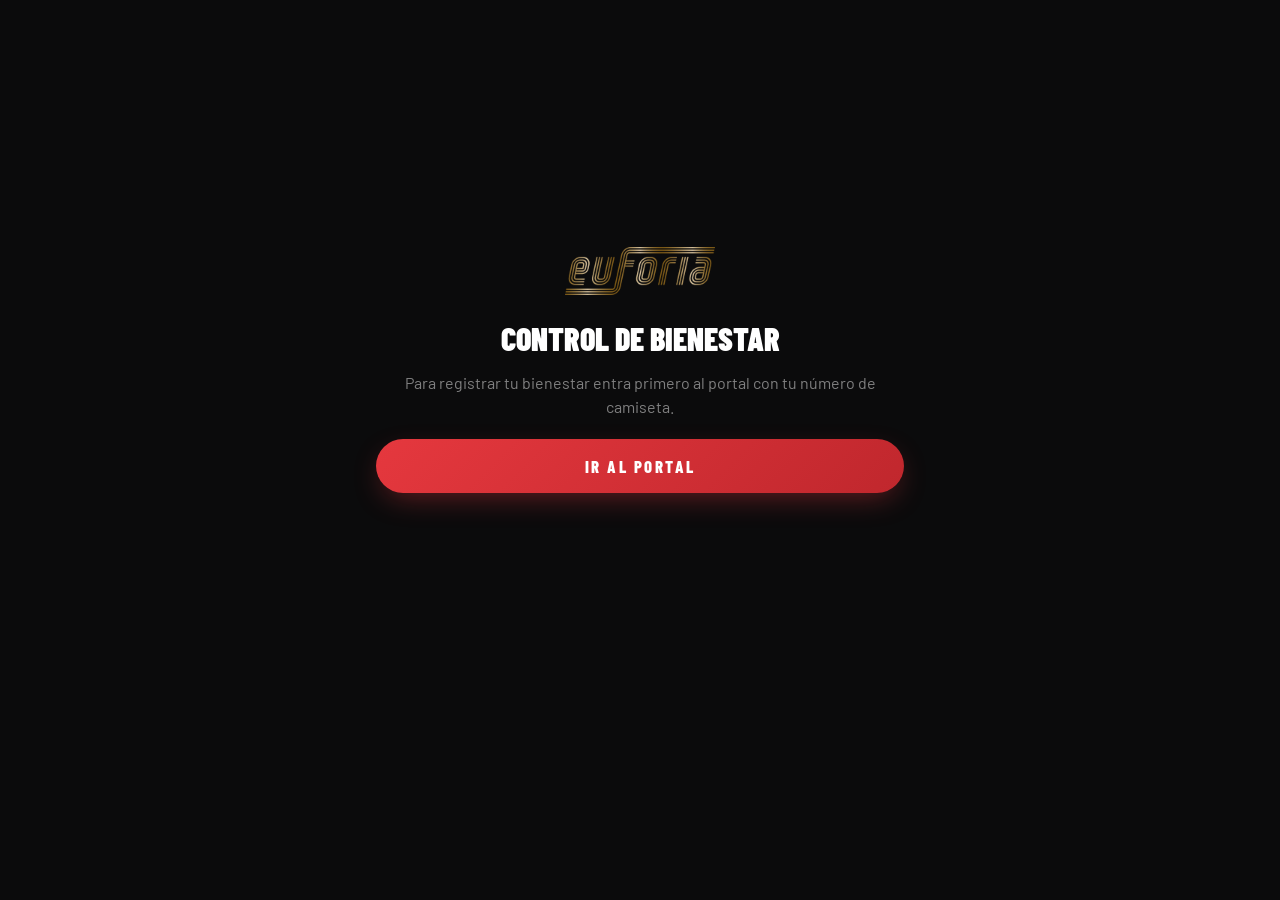
<file: bienestar.html>
<!DOCTYPE html>
<html lang="es">
<head>
<meta charset="UTF-8">
<meta name="viewport" content="width=device-width, initial-scale=1.0, viewport-fit=cover">
<title>Euforia · Bienestar</title>
<meta name="theme-color" content="#0b0b0c">
<meta name="apple-mobile-web-app-capable" content="yes">
<meta name="apple-mobile-web-app-status-bar-style" content="black-translucent">
<link rel="manifest" href="manifest.webmanifest">
<link rel="icon" type="image/png" href="assets/icons/favicon.png">
<link rel="apple-touch-icon" href="assets/icons/apple-touch-icon.png">
<link rel="preconnect" href="https://fonts.googleapis.com">
<link rel="preconnect" href="https://fonts.gstatic.com" crossorigin>
<link href="https://fonts.googleapis.com/css2?family=Barlow+Condensed:wght@500;600;700;800;900&family=Barlow:wght@400;500;600;700&display=swap" rel="stylesheet">
<link rel="stylesheet" href="assets/euforia.css">
<style>
body{padding-bottom:110px}
.wrap{max-width:560px;margin:0 auto;padding:calc(10px + var(--safe-t)) 16px 0}
.prog{position:sticky;top:0;z-index:20;padding:10px 0 12px;background:linear-gradient(var(--bg) 75%,transparent)}
.prog .track{height:5px;border-radius:9px;background:var(--s3);overflow:hidden}
.prog .track i{display:block;height:100%;width:0;border-radius:9px;background:linear-gradient(90deg,var(--red),var(--red2));box-shadow:0 0 10px var(--glow);transition:width .4s}
.prog small{display:block;color:var(--muted);font-size:.78rem;margin-top:7px}
.who{display:flex;align-items:center;gap:12px;padding:14px 16px}
.who .avatar{width:44px;height:44px;flex-shrink:0}
.who b{display:block;font-family:'Barlow Condensed',sans-serif;font-size:1.15rem;text-transform:uppercase;line-height:1.1}
.who small{color:var(--muted);font-size:.8rem}
.dates{display:flex;gap:6px;margin-left:auto;flex-shrink:0;position:relative}
.dates button{padding:8px 12px;border-radius:99px;background:var(--s2);font-size:.82rem;font-weight:600;color:var(--muted)}
.dates button.on{background:var(--text);color:var(--bg)}
.dates input{position:absolute;right:0;bottom:0;opacity:0;pointer-events:none;width:1px;height:1px}
.q{padding:18px 16px;margin-top:12px}
.q h4{font-weight:600;font-size:1.02rem}
.q p{color:var(--muted);font-size:.8rem;margin:3px 0 0}
.q .head{margin-bottom:12px}
.q.done h4::after{content:' ✓';color:var(--ok);font-size:.85rem}
.scale{display:grid;grid-template-columns:repeat(5,1fr);gap:8px}
.scale button{height:54px;border-radius:14px;background:var(--s2);border:1px solid var(--line);font-family:'Barlow Condensed',sans-serif;font-weight:800;font-size:1.35rem;color:var(--soft);transition:transform .12s}
.scale button:active{transform:scale(.94)}
.scale button.on{background:linear-gradient(135deg,var(--red2),var(--red));color:#fff;border-color:transparent;box-shadow:0 8px 20px -8px var(--glow)}
.ends{display:flex;justify-content:space-between;color:var(--faint);font-size:.74rem;margin-top:8px;gap:10px}
.ends span:last-child{text-align:right}
.caption{min-height:20px;margin-top:8px;font-weight:600;font-size:.9rem;color:var(--text);text-align:center}
.rpe{display:grid;grid-template-columns:repeat(10,1fr);gap:4px}
.rpe button{height:50px;border-radius:10px;position:relative;overflow:hidden;background:var(--s2);font-family:'Barlow Condensed',sans-serif;font-weight:800;font-size:1rem;color:#fff;display:flex;align-items:flex-end;justify-content:center;padding-bottom:5px}
.rpe button i{position:absolute;left:0;right:0;bottom:0;opacity:.32;transition:opacity .15s}
.rpe button b{position:relative}
.rpe button.on{outline:2px solid #fff;outline-offset:1px}
.rpe button.on i{opacity:1}
.step{display:flex;align-items:center;justify-content:space-between;background:var(--s2);border-radius:14px;padding:8px}
.step button{width:48px;height:48px;border-radius:12px;background:var(--s3);font-size:1.5rem;color:var(--soft)}
.step b{font-family:'Barlow Condensed',sans-serif;font-size:2.1rem;font-weight:800;line-height:1}
.step b small{font-size:.9rem;color:var(--muted);margin-left:4px;font-family:'Barlow',sans-serif;font-weight:500}
textarea.inp{border:1px solid var(--line2);border-radius:12px;padding:12px;font-size:.95rem;min-height:84px;resize:vertical}
.dock{position:fixed;left:0;right:0;bottom:0;z-index:30;padding:14px 16px calc(14px + var(--safe-b));background:linear-gradient(transparent,var(--bg) 35%)}
.dock .btn{max-width:528px;margin:0 auto}
.dock .btn.wait{background:var(--s3);box-shadow:none;color:var(--muted)}
.note{margin-top:12px;padding:14px 16px;display:flex;gap:12px;align-items:center;border-color:rgba(210,171,98,.35);background:linear-gradient(90deg,rgba(210,171,98,.1),var(--s1))}
.note b{display:block;font-weight:600}.note small{color:var(--muted)}
.done-top{text-align:center;padding:26px 10px 6px}
.done-top .ring{margin:0 auto;width:160px;height:160px}
.done-top .pct{font-size:3rem}
.done-top h3{font-family:'Barlow Condensed',sans-serif;font-weight:900;font-size:2.2rem;text-transform:uppercase;margin-top:18px}
.done-top p{color:var(--muted);margin-top:6px;line-height:1.5}
.done-top p b{color:var(--text)}
.mini4{display:grid;grid-template-columns:repeat(4,1fr);gap:8px;margin-top:20px}
.mini4 div{background:var(--s1);border:1px solid var(--line);border-radius:14px;padding:12px 4px;text-align:center}
.mini4 b{display:block;font-family:'Barlow Condensed',sans-serif;font-size:1.5rem}
.mini4 small{color:var(--muted);font-size:.7rem}
.gate{min-height:80dvh;display:flex;flex-direction:column;justify-content:center;text-align:center;gap:14px}
.gate .logo{width:150px;margin:0 auto 10px}
.gate h2{font-family:'Barlow Condensed',sans-serif;font-weight:900;font-size:2rem;text-transform:uppercase}
.gate p{color:var(--muted);line-height:1.5}
</style>
</head>
<body>
<svg width="0" height="0" style="position:absolute"><defs><linearGradient id="rg" x1="0" y1="0" x2="1" y2="1"><stop offset="0" stop-color="#ff6b5e"/><stop offset="1" stop-color="#c0272d"/></linearGradient></defs></svg>
<div class="wrap" id="root"></div>
<div class="dock" id="dock" hidden><button class="btn wait" id="b-send" onclick="send()"><span class="sp"></span><span class="tx">Faltan respuestas</span></button></div>
<div class="toast" id="toast"></div>

<script>
// ══════════════════════════════════════════════════════════════
// EUFORIA — Control de bienestar
// El jugador entra con su sesión del portal; el nombre lo pone el servidor.
// ══════════════════════════════════════════════════════════════
const API='https://script.google.com/macros/s/AKfycbwbV5XInsoGL7A_fWG767cGdltf7-h_do8VmYCkcDhU4xskeBKCQ4BkzsrVJGyv44IR/exec';
const DEMO=new URLSearchParams(location.search).has('demo');
const $=id=>document.getElementById(id);
const esc=s=>String(s??'').replace(/[&<>"']/g,c=>({'&':'&amp;','<':'&lt;','>':'&gt;','"':'&quot;',"'":'&#39;'}[c]));
const LS={get(k){try{return JSON.parse(localStorage.getItem(k)||'null');}catch{return null;}}};
const SESSION=DEMO?{codigo:'demo',nombre:'Jugador Demo',token:'demo'}:LS.get('euf_s');
const first=n=>String(n||'').trim().split(/\s+/).pop();
const initials=n=>String(n||'').trim().split(/\s+/).slice(0,2).map(w=>w[0]).join('').toUpperCase();
function toast(m){const t=$('toast');t.textContent=m;t.classList.add('show');clearTimeout(t._h);t._h=setTimeout(()=>t.classList.remove('show'),2800);}

async function api(params,post){
  for(let i=0;;i++){
    const ctrl=new AbortController(),t=setTimeout(()=>ctrl.abort(),25000);
    try{
      const r=post?await fetch(API,{method:'POST',body:JSON.stringify(params),signal:ctrl.signal})
                  :await fetch(API+'?'+new URLSearchParams(params),{signal:ctrl.signal});
      const txt=await r.text();try{return JSON.parse(txt);}catch{throw new Error('Respuesta no válida');}
    }catch(e){if(post||i>=2)throw e;await new Promise(r=>setTimeout(r,1500*(i+1)));}
    finally{clearTimeout(t);}
  }
}

// ── Preguntas (mismas escalas y etiquetas del formulario anterior) ──
const Q=[
  {k:'calidad_sueno',t:'Calidad del sueño',l:['Insomnio','Sueño inquieto','Dificultad para conciliar el sueño','Bueno','Muy descansado']},
  {k:'fatiga',t:'Fatiga',l:['Muy fatigado','Fatigado','Normal','Recuperado','Muy recuperado']},
  {k:'dano_muscular',t:'Daño muscular general',l:['Muy adolorido','Adolorido','Normal','Buenas sensaciones','Muy buenas sensaciones']},
  {k:'estres',t:'Nivel de estrés',l:['Muy estresado','Estresado','Normal','Relajado','Muy relajado']},
  {k:'animo',t:'Estado de ánimo',l:['Molesto / deprimido','Mal humor / triste','Serio','Contento','Muy positivo / contento']},
];
const RPE_L=['Muy, muy fácil','Fácil','Moderado','Algo duro','Duro','Duro','Muy duro','Muy duro','Extremo','Máximo esfuerzo'];
const RPE_C=['#3ddc84','#5fd17a','#8fcf6a','#b9c95a','#e0bf4c','#f5a742','#f4843f','#ee6340','#e5453f','#c0272d'];
const iso=d=>new Date(d.getTime()-d.getTimezoneOffset()*6e4).toISOString().slice(0,10);
const TODAY=iso(new Date()),YEST=iso(new Date(Date.now()-864e5));
const A={fecha:TODAY,horas_sueno:7,tipo_sesion:''};
let HIST=[];

function tipoFor(f){const d=new Date(f+'T12:00:00').getDay();return d===0||d===6?'Fin de semana / Festivo':'Entre semana';}
A.tipo_sesion=tipoFor(A.fecha);
const answered=()=>Q.filter(q=>A[q.k]).length+(A.rpe?1:0);
const TOTAL=Q.length+1;
const backBtn='<a class="back" href="index.html" aria-label="Volver al portal"><svg class="i" viewBox="0 0 24 24"><path d="m15 18-6-6 6-6"/></svg></a>';

function render(){
  if(!SESSION?.token){
    $('root').innerHTML=`<div class="gate"><span class="logo"></span><h2>Control de bienestar</h2>
      <p>Para registrar tu bienestar entra primero al portal con tu número de camiseta.</p>
      <a class="btn" href="index.html">Ir al portal</a></div>`;
    return;
  }
  const already=HIST.some(h=>h.fecha===A.fecha);
  const dLabel=A.fecha===TODAY?'Hoy':A.fecha===YEST?'Ayer':new Date(A.fecha+'T12:00:00').toLocaleDateString('es-CO',{weekday:'short',day:'numeric',month:'short'});
  $('root').innerHTML=`
  <div class="sub-h">${backBtn}<h2>Bienestar</h2><span class="logo" style="width:72px"></span></div>
  <div class="prog"><div class="track"><i id="prog-i"></i></div><small id="prog-t"></small></div>
  <div class="card who"><div class="avatar">${esc(initials(SESSION.nombre))}</div><div style="min-width:0"><b>${esc(first(SESSION.nombre))}</b><small>${esc(dLabel)}</small></div>
    <div class="dates"><button class="${A.fecha===TODAY?'on':''}" onclick="setFecha('${TODAY}')">Hoy</button><button class="${A.fecha===YEST?'on':''}" onclick="setFecha('${YEST}')">Ayer</button>
    <button class="${A.fecha!==TODAY&&A.fecha!==YEST?'on':''}" aria-label="Otra fecha" onclick="otraFecha()">📅</button><input type="date" id="f-otra" max="${TODAY}" value="${A.fecha}" onchange="this.value&&setFecha(this.value)"></div></div>
  ${already?`<div class="card note"><span style="font-size:1.4rem">⚠️</span><div><b>Ya tienes un registro ese día</b><small>Si lo envías otra vez quedará duplicado.</small></div></div>`:''}
  <div class="card q"><div class="head"><h4>Tipo de sesión</h4></div>
    <div class="seg2" style="margin:0">${['Entre semana','Fin de semana / Festivo'].map(v=>`<button class="${A.tipo_sesion===v?'on':''}" onclick="A.tipo_sesion='${v}';keep(render)">${v==='Entre semana'?'Entre semana':'Fin de semana'}</button>`).join('')}</div></div>
  <div class="card q done"><div class="head"><h4>¿Cuántas horas dormiste?</h4><p>La noche anterior</p></div>
    <div class="step"><button onclick="sleep(-.5)" aria-label="Menos">−</button><b>${String(A.horas_sueno).replace('.',',')}<small>horas</small></b><button onclick="sleep(.5)" aria-label="Más">+</button></div></div>
  ${Q.map(q=>`<div class="card q ${A[q.k]?'done':''}"><div class="head"><h4>${q.t}</h4></div>
    <div class="scale">${[1,2,3,4,5].map(v=>`<button class="${A[q.k]==v?'on':''}" onclick="pick('${q.k}',${v})">${v}</button>`).join('')}</div>
    ${A[q.k]?`<div class="caption">${q.l[A[q.k]-1]}</div>`:`<div class="ends"><span>${q.l[0]}</span><span>${q.l[4]}</span></div>`}</div>`).join('')}
  <div class="card q ${A.rpe?'done':''}"><div class="head"><h4>¿Qué tan duro fue el entreno? (RPE)</h4><p>1 muy suave · 10 al límite</p></div>
    <div class="rpe">${RPE_C.map((c,i)=>`<button class="${A.rpe==i+1?'on':''}" onclick="pick('rpe',${i+1})"><i style="height:${28+i*7}%;background:${c}"></i><b>${i+1}</b></button>`).join('')}</div>
    ${A.rpe?`<div class="caption">${RPE_L[A.rpe-1]}</div>`:''}</div>
  <div class="card q"><div class="head"><h4>Comentarios <span style="color:var(--muted);font-weight:500">(opcional)</span></h4><p>Molestias específicas o algo que quieras contarnos</p></div>
    <textarea class="inp" id="coment" placeholder="Ej. dolor leve en rodilla derecha desde el sábado…" oninput="A.comentarios=this.value">${esc(A.comentarios||'')}</textarea></div>`;
  $('dock').hidden=false;
  progress();
}
const keep=fn=>{const y=scrollY;fn();scrollTo(0,y);};
function progress(){
  const a=answered(),left=TOTAL-a;
  $('prog-i').style.width=(a/TOTAL*100)+'%';
  $('prog-t').textContent=left?`${a} de ${TOTAL} · te ${left===1?'falta 1':'faltan '+left}`:'¡Listo para enviar!';
  const b=$('b-send');b.classList.toggle('wait',!!left);b.querySelector('.tx').textContent=left?(left===1?'Falta 1 respuesta':`Faltan ${left} respuestas`):'Enviar registro';
}
function pick(k,v){A[k]=v;keep(render);}
function sleep(d){A.horas_sueno=Math.min(14,Math.max(0,Math.round((A.horas_sueno+d)*2)/2));keep(render);}
function setFecha(f){A.fecha=f;A.tipo_sesion=tipoFor(f);keep(render);}
function otraFecha(){const i=$('f-otra');try{i.showPicker();}catch{i.click();}}

async function send(){
  const left=TOTAL-answered();
  if(left){const q=[...document.querySelectorAll('.q')].find(x=>!x.classList.contains('done')&&x.querySelector('.scale,.rpe'));
    if(q)q.scrollIntoView({behavior:'smooth',block:'center'});toast(left===1?'Falta 1 respuesta':`Faltan ${left} respuestas`);return;}
  const b=$('b-send');b.classList.add('load');b.disabled=true;
  const payload={action:'submitBienestar',token:SESSION.token,nombre:SESSION.nombre,fecha:A.fecha,tipo_sesion:A.tipo_sesion,horas_sueno:A.horas_sueno,
    calidad_sueno:A.calidad_sueno,fatiga:A.fatiga,dano_muscular:A.dano_muscular,estres:A.estres,animo:A.animo,rpe:A.rpe,comentarios:A.comentarios||''};
  try{
    const r=DEMO?demoSend(payload):await api(payload,true);
    if(!r.ok&&r.auth===false){localStorage.removeItem('euf_s');location.href='index.html';return;}
    if(!r.ok)throw new Error(r.error);
    done(r);
  }catch(e){toast('No se pudo enviar. Revisa tu señal e intenta de nuevo.');b.classList.remove('load');b.disabled=false;}
}

function done(r){
  $('dock').hidden=true;scrollTo(0,0);
  const h=r.hist&&r.hist.length?r.hist:[{fecha:A.fecha,indice:r.indice}];
  const prev=h.slice(0,-1).slice(-7),avg=prev.length?prev.reduce((s,x)=>s+x.indice,0)/prev.length:null;
  const diff=avg==null?null:Math.round((r.indice-avg)*10)/10;
  const mes=h.filter(x=>x.fecha.slice(0,7)===A.fecha.slice(0,7)).length;
  const last=h.slice(-7),C=326.7,dec=v=>String(v).replace('.',',');
  const msg=diff==null?'Es tu primer registro. ¡Bien hecho!'
    :Math.abs(diff)<.5?`Estás en tu promedio reciente (<b>${dec(avg.toFixed(1))}</b>).`
    :diff>0?`<b>${dec(diff)} puntos arriba</b> de tu promedio reciente.`
    :`<b>${dec(Math.abs(diff))} puntos abajo</b> de tu promedio reciente. Cuídate y descansa.`;
  $('root').innerHTML=`
  <div class="sub-h">${backBtn}<h2>Bienestar</h2><span class="logo" style="width:72px"></span></div>
  <div class="done-top">
    <div class="ring"><svg viewBox="0 0 120 120"><circle class="trk" cx="60" cy="60" r="52"/><circle class="val" id="rv" cx="60" cy="60" r="52" stroke-dasharray="${C}" stroke-dashoffset="${C}"/></svg>
      <div class="ctr"><div class="pct">${r.indice}</div><div class="lbl">de 20</div></div></div>
    <h3>¡Registro guardado!</h3><p>Tu índice de bienestar es <b>${r.indice}/20</b>.<br>${msg}</p></div>
  <div class="mini4"><div><b>${A.fatiga}</b><small>Fatiga</small></div><div><b>${A.dano_muscular}</b><small>Músculo</small></div><div><b>${A.estres}</b><small>Estrés</small></div><div><b>${A.animo}</b><small>Ánimo</small></div></div>
  <div class="card streak" style="margin-top:14px"><span class="em">🔥</span><div><b>${mes} registro${mes===1?'':'s'} este mes</b><small>Cada registro ayuda al cuerpo técnico a cuidar tu carga.</small></div></div>
  ${last.length>1?`<div class="sec"><div class="sec-h"><span class="cap">Tus últimos ${last.length} registros</span></div><div class="card chart" id="spark"></div></div>`:''}
  <a class="btn" href="index.html" style="margin-top:20px">Volver al portal</a>`;
  if(last.length>1)$('spark').innerHTML=spark(last);
  requestAnimationFrame(()=>requestAnimationFrame(()=>$('rv').style.strokeDashoffset=C*(1-r.indice/20)));
}
function spark(v){
  const W=320,H=120,p=18,n=v.length,x=i=>p+i*(W-2*p)/(n-1),y=a=>H-22-(a-4)/16*(H-36);
  const d=v.map((a,i)=>(i?'L':'M')+x(i)+' '+y(a.indice)).join(' ');
  const lab=f=>new Date(f+'T12:00:00').toLocaleDateString('es-CO',{day:'numeric',month:'short'}).replace(' de ',' ').replace('.','');
  return `<svg viewBox="0 0 ${W} ${H}" font-family="Barlow"><defs><linearGradient id="fa" x1="0" y1="0" x2="0" y2="1"><stop offset="0" stop-color="#e5383e" stop-opacity=".35"/><stop offset="1" stop-color="#e5383e" stop-opacity="0"/></linearGradient></defs>
    <path d="${d} L${x(n-1)} ${H-22} L${x(0)} ${H-22}Z" fill="url(#fa)"/><path d="${d}" fill="none" stroke="#e5383e" stroke-width="2.5" stroke-linecap="round" style="filter:drop-shadow(0 0 5px rgba(229,56,62,.6))"/>
    ${v.map((a,i)=>`<circle cx="${x(i)}" cy="${y(a.indice)}" r="${i===n-1?5:3}" fill="${i===n-1?'#fff':'#e5383e'}"/><text x="${x(i)}" y="${y(a.indice)-9}" fill="rgba(255,255,255,.6)" font-size="9" text-anchor="middle">${a.indice}</text><text x="${x(i)}" y="${H-5}" fill="rgba(255,255,255,.4)" font-size="8.5" text-anchor="middle">${i===n-1?'Hoy':lab(a.fecha)}</text>`).join('')}</svg>`;
}

// ── Demo (bienestar.html?demo): no guarda nada ──
function demoSend(p){
  const idx=+p.fatiga + +p.dano_muscular + +p.estres + +p.animo;
  const base=[12,13,11,14,13,15].map((v,i)=>({fecha:iso(new Date(Date.now()-(12-i*2)*864e5)),indice:v}));
  return{ok:true,indice:idx,hist:[...base,{fecha:p.fecha,indice:idx}]};
}

render();
if(SESSION?.token&&!DEMO)api({action:'getMiBienestar',token:SESSION.token}).then(r=>{
  if(r.ok){HIST=r.hist||[];if(!document.querySelector('.done-top'))keep(render);}
  else if(r.auth===false){localStorage.removeItem('euf_s');location.href='index.html';}
}).catch(()=>{});
</script>
</body>
</html>
</file>
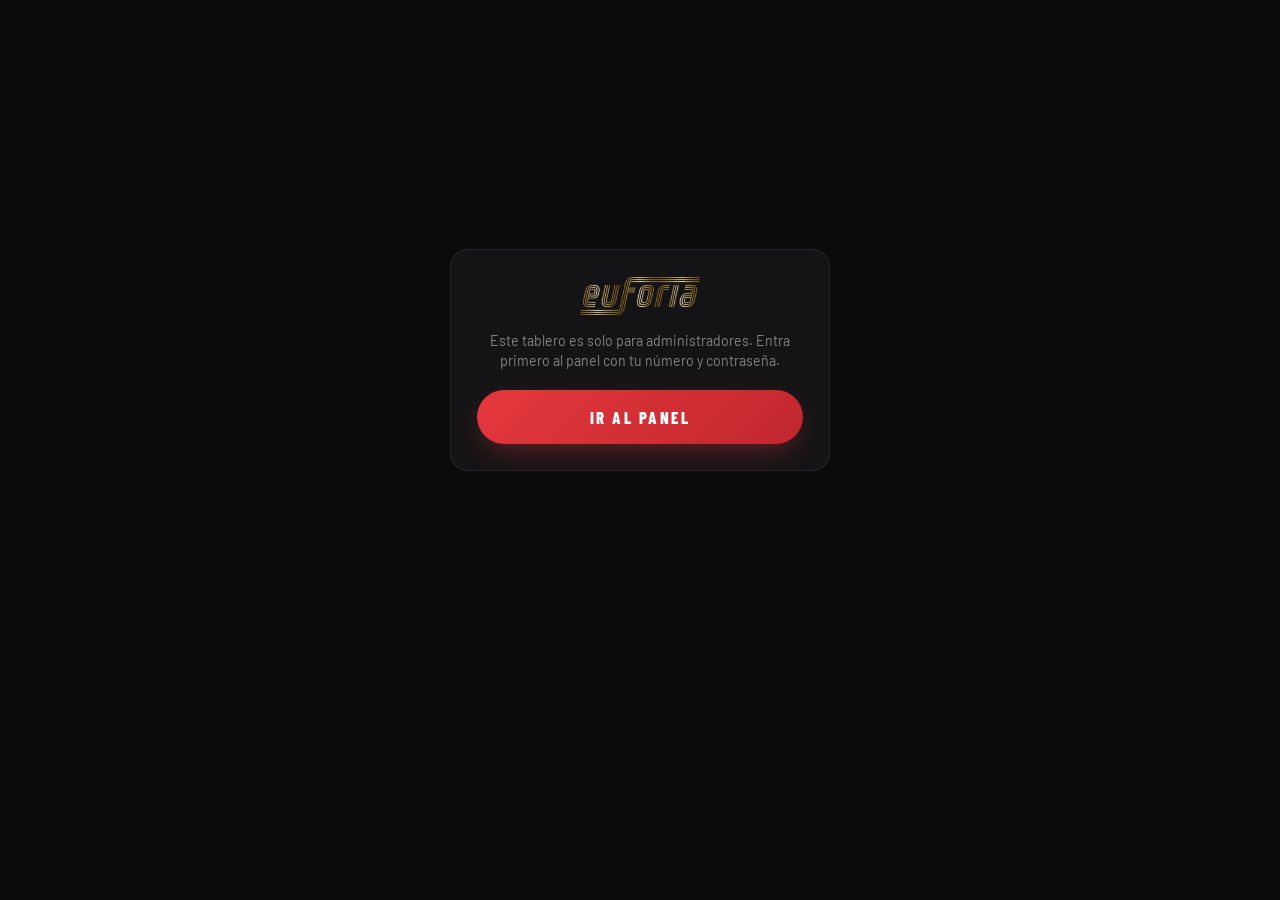
<file: tablero-cuentas.html>
<!DOCTYPE html>
<html lang="es">
<head>
<meta charset="UTF-8">
<meta name="viewport" content="width=device-width, initial-scale=1.0, viewport-fit=cover">
<title>Euforia · Tablero de cuentas</title>
<meta name="description" content="Tablero de cuentas del club Euforia (solo administradores)">
<meta name="robots" content="noindex">
<meta name="theme-color" content="#0b0b0c">
<link rel="icon" type="image/png" href="assets/icons/favicon.png">
<link rel="preconnect" href="https://fonts.googleapis.com">
<link rel="preconnect" href="https://fonts.gstatic.com" crossorigin>
<link href="https://fonts.googleapis.com/css2?family=Barlow+Condensed:wght@500;600;700;800;900&family=Barlow:wght@400;500;600;700&display=swap" rel="stylesheet">
<link rel="stylesheet" href="assets/euforia.css">
<style>
/* Tablero: mismos tokens del portal; ingresos azul / gastos rojo (par validado para daltonismo) */
:root{--ing:#5b8cff;--gas:#e5383e}
body{padding-bottom:40px}
.wrap{max-width:1180px;margin:0 auto;padding:0 18px}
.head{display:flex;align-items:center;gap:16px;padding:calc(16px + var(--safe-t)) 0 6px;flex-wrap:wrap}
.head .logo{width:110px}
.head h1{font-family:'Barlow Condensed',sans-serif;font-weight:900;font-size:clamp(1.6rem,4vw,2.2rem);text-transform:uppercase;line-height:1;flex:1;min-width:200px}
.head h1 small{display:block;font:500 .85rem 'Barlow',sans-serif;color:var(--muted);text-transform:none;margin-top:4px}
.head a.back{width:auto;padding:0 14px;height:40px;display:flex;align-items:center;gap:6px;font-size:.85rem;font-weight:600;color:var(--soft)}
.filters{display:flex;gap:8px;flex-wrap:wrap;margin:14px 0 4px}
.tiles{display:grid;grid-template-columns:repeat(6,1fr);gap:10px;margin-top:14px}
.tile2{background:var(--s1);border:1px solid var(--line);border-radius:16px;padding:14px 16px;min-width:0}
.tile2 small{display:block;color:var(--muted);font-size:.68rem;letter-spacing:1.4px;text-transform:uppercase}
.tile2 b{display:block;font-family:'Barlow Condensed',sans-serif;font-weight:800;font-size:1.75rem;line-height:1.05;margin-top:6px;white-space:nowrap;overflow:hidden;text-overflow:ellipsis}
.tile2 span{display:block;color:var(--muted);font-size:.76rem;margin-top:4px}
.tile2.caja{background:radial-gradient(120% 120% at 100% 0,rgba(229,56,62,.22),transparent 60%),var(--s1)}
.grid2{display:grid;grid-template-columns:1.6fr 1fr;gap:14px;margin-top:14px}
.grid2.eq{grid-template-columns:1fr 1fr}
.panel{background:var(--s1);border:1px solid var(--line);border-radius:var(--r);padding:16px 18px;min-width:0}
.panel h2{font-family:'Barlow Condensed',sans-serif;font-weight:800;font-size:1.1rem;letter-spacing:1px;text-transform:uppercase}
.panel h2 small{font:500 .78rem 'Barlow',sans-serif;color:var(--muted);text-transform:none;letter-spacing:0;margin-left:6px}
.plot{margin-top:10px;width:100%}
.plot svg{display:block;width:100%;height:auto;overflow:visible}
.plot text{font-family:'Barlow',sans-serif}
.lg{display:flex;gap:16px;font-size:.78rem;color:var(--muted);margin-top:8px}
.lg i{display:inline-block;width:10px;height:10px;border-radius:3px;margin-right:6px;vertical-align:-1px}
.notes{list-style:none;display:grid;grid-template-columns:1fr 1fr;gap:10px 22px;font-size:.9rem;line-height:1.45;color:var(--soft);margin-top:10px}
.notes li{display:flex;gap:10px}.notes li::before{content:'•';color:var(--red2)}
.notes b{color:var(--text)}
table.t{width:100%;border-collapse:collapse;margin-top:10px;font-size:.88rem}
table.t th{font:600 .64rem 'Barlow',sans-serif;letter-spacing:1.4px;text-transform:uppercase;color:var(--muted);text-align:right;padding:8px 6px;border-bottom:1px solid var(--line2)}
table.t th:first-child,table.t td:first-child{text-align:left}
table.t td{padding:9px 6px;border-bottom:1px solid var(--line);text-align:right;font-family:'Barlow Condensed',sans-serif;font-weight:700;font-size:1rem;white-space:nowrap}
table.t tr:last-child td{border-bottom:0}
table.t tr.yr-on td{background:rgba(229,56,62,.08)}
.tip{position:fixed;z-index:90;pointer-events:none;background:#1f1f23;border:1px solid var(--line2);border-radius:10px;padding:8px 11px;font-size:.8rem;line-height:1.4;box-shadow:0 10px 30px rgba(0,0,0,.5);opacity:0;transition:opacity .12s;max-width:240px}
.tip.on{opacity:1}.tip b{font-family:'Barlow Condensed',sans-serif;font-size:.95rem}
.tip .sw{display:inline-block;width:9px;height:9px;border-radius:3px;margin-right:6px}
.muted{color:var(--muted)}
.gate{min-height:80dvh;display:grid;place-items:center;text-align:center;padding:24px}
.gate .card{padding:26px;max-width:380px}
@media (max-width:1000px){.tiles{grid-template-columns:repeat(3,1fr)}.grid2,.grid2.eq{grid-template-columns:1fr}.notes{grid-template-columns:1fr}}
@media (max-width:560px){.tiles{grid-template-columns:repeat(2,1fr)}.tile2 b{font-size:1.45rem}.wrap{padding:0 14px}table.t .hm{display:none}}
</style>
</head>
<body>
<div class="wrap" id="root"><div class="gate"><div class="sk" style="width:280px;height:120px"></div></div></div>
<div class="tip" id="tip"></div>

<script>
// ══════════════════════════════════════════════════════════════
// Tablero de cuentas · solo administradores
// Usa la sesión del panel (euf_admin_s) o del portal (euf_s) y la valida con adminCheck.
// Datos: adminHistorico (por año, mes, tipo, categoría) + adminResumen (caja y CXP del año en curso).
// ══════════════════════════════════════════════════════════════
const API='https://script.google.com/macros/s/AKfycbwbV5XInsoGL7A_fWG767cGdltf7-h_do8VmYCkcDhU4xskeBKCQ4BkzsrVJGyv44IR/exec';
const DEMO=new URLSearchParams(location.search).has('demo');
const $=id=>document.getElementById(id);
const esc=s=>String(s??'').replace(/[&<>"']/g,c=>({'&':'&amp;','<':'&lt;','>':'&gt;','"':'&quot;',"'":'&#39;'}[c]));
const fCOP=n=>(Number(n)<0?'−':'')+'$'+Math.abs(Math.round(Number(n)||0)).toLocaleString('es-CO');
const fM=n=>{const a=Math.abs(n),s=n<0?'−':'';return a>=1e6?s+'$'+(a/1e6).toLocaleString('es-CO',{maximumFractionDigits:1})+'M':(a>=1e3?s+'$'+Math.round(a/1e3)+'k':s+'$'+Math.round(a));};
const pct=(a,b)=>b?Math.round(a/b*100):0;
const HIST_HASTA=2026;   // hasta este año los datos vienen de los Excel viejos (sin fecha real de pago)
const MES=['Ene','Feb','Mar','Abr','May','Jun','Jul','Ago','Sep','Oct','Nov','Dic'];
const LS={get(k){try{return JSON.parse(localStorage.getItem(k)||'null');}catch{return null;}}};
const nice=s=>{const t=String(s).toLowerCase();return t.charAt(0).toUpperCase()+t.slice(1);};

async function api(params){
  if(DEMO)return demoApi(params);
  for(let i=0;;i++){
    try{const r=await fetch(API+'?'+new URLSearchParams(params));return JSON.parse(await r.text());}
    catch(e){if(i>=2)throw e;await new Promise(res=>setTimeout(res,1500*(i+1)));}
  }
}

// ── Sesión: solo admins ──
let TOKEN=null,H=null,R=null,SEL=new URLSearchParams(location.search).get('anio')||'todos';
async function boot(){
  if(!DEMO){
    const cand=[LS.get('euf_admin_s'),LS.get('euf_s')].filter(s=>s&&s.token);
    for(const s of cand){try{const c=await api({action:'adminCheck',token:s.token});if(c.ok){TOKEN=s.token;break;}}catch{}}
    if(!TOKEN){$('root').innerHTML=`<div class="gate"><div class="card"><span class="logo" style="width:120px;margin:0 auto 16px"></span><p class="hint">Este tablero es solo para administradores. Entra primero al panel con tu número y contraseña.</p><a class="btn" href="admin.html">Ir al panel</a></div></div>`;return;}
  }
  try{
    const anio=String(new Date().getFullYear());
    [H,R]=await Promise.all([api({action:'adminHistorico',token:TOKEN}),api({action:'adminResumen',token:TOKEN,anio})]);
    if(!H.ok)throw new Error(H.error);
    if(SEL!=='todos'&&!H.anios.some(a=>String(a.anio)===SEL))SEL='todos';
    render();
  }catch(e){$('root').innerHTML=`<div class="gate"><div class="card"><p class="hint">${esc(e.message||'No pudimos cargar los datos.')}</p><button class="btn" onclick="location.reload()">Reintentar</button></div></div>`;}
}

// ── Agregados según el filtro ──
function agg(){
  const A=H.anios;
  const pick=SEL==='todos'?A:A.filter(a=>String(a.anio)===SEL);
  const sum=(f)=>pick.reduce((s,a)=>s+f(a),0);
  const merge=k=>{const o={};pick.forEach(a=>Object.entries(a[k]||{}).forEach(([x,v])=>{o[x]=(o[x]||0)+v;}));return o;};
  return{pick,ing:sum(a=>a.ingresos),gas:sum(a=>a.gastos),jug:SEL==='todos'?Math.round(sum(a=>a.jugadores)/pick.length):sum(a=>a.jugadores),
    porTipo:merge('porTipo'),porGasto:merge('porGasto'),porCat:merge('porCat'),porCatG:merge('porCatG')};
}

// ══════════════════════════════════════════════════════════════
// RENDER
// ══════════════════════════════════════════════════════════════
function render(){
  const A=H.anios,g=agg(),res=g.ing-g.gas,ult=A[A.length-1],caja=R&&R.ok?R.totales:null;
  const aporte=SEL==='todos'?Math.round(A.reduce((s,a)=>s+a.porJugador,0)/A.length):(g.pick[0]||{}).porJugador||0;
  const rango=SEL==='todos'?`${A[0].anio}–${ult.anio}`:SEL;
  $('root').innerHTML=`
    <header class="head"><span class="logo" role="img" aria-label="Euforia"></span>
      <h1>Cuentas del club<small>Ingresos, gastos y aportes de los jugadores · ${esc(rango)}${DEMO?' · <b style="color:var(--gold)">datos de demo</b>':''}</small></h1>
      <a class="back card" href="admin.html">← Panel</a></header>
    <div class="filters">${['todos'].concat(A.map(a=>String(a.anio)).reverse()).map(y=>`<button class="chip sm ${y===SEL?'on':''}" onclick="setSel('${y}')">${y==='todos'?'Todos los años':y}</button>`).join('')}</div>
    <div class="tiles">
      <div class="tile2 caja"><small>Caja hoy</small><b>${caja?fCOP(caja.cajaAcumulada):'—'}</b><span>${caja&&caja.cajaCorte?`Venía ${fM(caja.cajaInicial)} al ${caja.cajaCorte.split('-').reverse().join('/')} · +${fM(caja.cajaIngresos??0)} − ${fM(caja.cajaGastos??0)}`:'Saldo actual'}</span></div>
      <div class="tile2"><small>Ingresos</small><b>${fM(g.ing)}</b><span>${esc(rango)}</span></div>
      <div class="tile2"><small>Gastos</small><b>${fM(g.gas)}</b><span>${esc(rango)}</span></div>
      <div class="tile2"><small>Resultado</small><b class="${res<0?'r':'g'}">${fM(res)}</b><span>${res<0?'Se gastó más de lo que entró':'Entró más de lo que se gastó'}</span></div>
      <div class="tile2"><small>Jugadores que pagaron</small><b>${g.jug}</b><span>${SEL==='todos'?'Promedio por año':'En '+SEL}</span></div>
      <div class="tile2"><small>Aporte por jugador</small><b>${fM(aporte)}</b><span>${SEL==='todos'?'Promedio por año':'En el año'}</span></div>
    </div>
    <div class="panel" style="margin-top:14px"><h2>Lo que muestran los números</h2><ul class="notes">${notas(g).map(t=>`<li><span>${t}</span></li>`).join('')}</ul></div>
    <div class="grid2">
      <div class="panel"><h2>Ingresos y gastos <small>${SEL==='todos'?'por año':'por mes de '+SEL}</small></h2><div class="plot" id="p-bars"></div>
        <div class="lg"><span><i style="background:var(--ing)"></i>Ingresos</span><span><i style="background:var(--gas)"></i>Gastos</span></div>
        ${SEL!=='todos'&&Number(SEL)<=HIST_HASTA?'<p class="muted" style="font-size:.76rem;margin-top:8px;line-height:1.4">Este año viene del Excel viejo: torneos, viajes, uniformes y afiliaciones no tenían fecha y quedan en enero. Desde 2027 cada pago lleva su fecha real.</p>':''}</div>
      <div class="panel"><h2>Resultado <small>${SEL==='todos'?'por año':'por mes'}</small></h2><div class="plot" id="p-res"></div>
        <div class="lg"><span><i style="background:var(--ing)"></i>Sobró</span><span><i style="background:var(--gas)"></i>Faltó</span></div></div>
    </div>
    <div class="grid2 eq">
      <div class="panel"><h2>De dónde entra la plata</h2><div class="plot" id="p-ing"></div></div>
      <div class="panel"><h2>En qué se va</h2><div class="plot" id="p-gas"></div></div>
    </div>
    <div class="grid2 eq">
      <div class="panel"><h2>Por categoría</h2><div class="plot" id="p-cat"></div>
        <div class="lg"><span><i style="background:var(--ing)"></i>Ingresos</span><span><i style="background:var(--gas)"></i>Gastos</span></div>
        <p class="muted" id="n-cat" style="font-size:.76rem;margin-top:8px;line-height:1.4"></p></div>
      <div class="panel"><h2>Año por año</h2>${tabla()}</div>
    </div>
    ${cxpPanel()}
    <p class="ver">Euforia · tablero de cuentas · datos del Sheet de cuentas</p>`;
  draw();
}
function setSel(y){SEL=y;history.replaceState(null,'',y==='todos'?location.pathname+(DEMO?'?demo':''):'?anio='+y+(DEMO?'&demo':''));render();}

function notas(g){
  const A=H.anios,ult=A[A.length-1],ant=A[A.length-2];
  if(SEL!=='todos'){
    const a=g.pick[0],prev=A[A.indexOf(a)-1];
    const ti=Object.entries(g.porTipo).sort((x,y)=>y[1]-x[1]),tg=Object.entries(g.porGasto).sort((x,y)=>y[1]-x[1]);
    const mesTop=a.meses.reduce((x,y)=>y.gastos>x.gastos?y:x);
    return [
      `En ${a.anio} entraron <b>${fM(a.ingresos)}</b> y salieron <b>${fM(a.gastos)}</b>: ${a.resultado>=0?'sobraron':'faltaron'} <b>${fM(Math.abs(a.resultado))}</b>.`,
      prev?`Frente a ${prev.anio}, los ingresos ${a.ingresos>=prev.ingresos?'subieron':'bajaron'} <b>${Math.abs(pct(a.ingresos-prev.ingresos,prev.ingresos))}%</b> y los jugadores que pagaron pasaron de ${prev.jugadores} a <b>${a.jugadores}</b>.`:'',
      ti[0]?`Lo que más entra: <b>${esc(nice(ti[0][0]))}</b> (${pct(ti[0][1],a.ingresos)}%).`:'',
      tg[0]?`Lo que más pesa en el gasto: <b>${esc(nice(tg[0][0]))}</b> (${pct(tg[0][1],a.gastos)}%).`:'',
      mesTop.gastos&&a.anio>HIST_HASTA?`El mes de más gasto fue <b>${MES[mesTop.mes-1]}</b> (${fM(mesTop.gastos)}).`:'',
    ].filter(Boolean);
  }
  const T=H.total,best=A.reduce((a,b)=>b.resultado>a.resultado?b:a),worst=A.reduce((a,b)=>b.resultado<a.resultado?b:a);
  const torneos=T.gastos_top.filter(x=>/^TORNEOS/.test(x.k)).reduce((s,x)=>s+x.v,0);
  const mens=(T.ingresos_top.find(x=>x.k==='Mensualidad')||{v:0}).v;
  const huecos=[];for(let y=A[0].anio;y<=ult.anio;y++)if(!A.some(a=>a.anio===y))huecos.push(y);
  return [
    `De ${A[0].anio} a ${ult.anio} entraron <b>${fM(T.ingresos)}</b> y salieron <b>${fM(T.gastos)}</b>: el club gasta casi todo lo que recoge.`,
    `Mejor año: <b>${best.anio}</b> (${fM(best.resultado)}). Más difícil: <b>${worst.anio}</b> (${fM(worst.resultado)}).`,
    ant?`En ${ult.anio} cada jugador aportó en promedio <b>${fCOP(ult.porJugador)}</b>, ${ult.porJugador>=ant.porJugador?'+':''}${pct(ult.porJugador-ant.porJugador,ant.porJugador)}% frente a ${ant.anio}.`:'',
    `Las mensualidades son el <b>${pct(mens,T.ingresos)}%</b> de lo que entra; torneos, viajes y uniformes entran y salen casi iguales.`,
    `Torneos (inscripciones y player fee) se llevan el <b>${pct(torneos,T.gastos)}%</b> del gasto.`,
    huecos.length?`No hay registro de ${huecos.join(', ')}.`:'',
  ].filter(Boolean);
}

function tabla(){
  const A=H.anios.slice().reverse();
  return `<table class="t"><thead><tr><th>Año</th><th>Jugadores</th><th class="hm">Aporte prom.</th><th>Ingresos</th><th class="hm">Gastos</th><th>Resultado</th></tr></thead><tbody>
    ${A.map(a=>`<tr class="${String(a.anio)===SEL?'yr-on':''}"><td>${a.anio}</td><td>${a.jugadores}</td><td class="hm">${fM(a.porJugador)}</td><td>${fM(a.ingresos)}</td><td class="hm">${fM(a.gastos)}</td><td class="${a.resultado<0?'r':'g'}">${fM(a.resultado)}</td></tr>`).join('')}
  </tbody></table>`;
}

function cxpPanel(){
  const c=(R&&R.ok&&R.cxp||[]).filter(x=>x.estado!=='PAGADA');
  if(!c.length)return '';
  return `<div class="panel" style="margin-top:14px"><h2>Cuentas por pagar <small>pendientes hoy</small></h2>
    <table class="t"><thead><tr><th>Proveedor</th><th class="hm">Vence</th><th>Total</th><th class="hm">Recogido</th><th class="hm">Pagado</th><th>Saldo</th></tr></thead><tbody>
    ${c.map(x=>`<tr><td style="font-family:Barlow;font-weight:600;font-size:.9rem">${esc(x.proveedor)} · ${esc(x.concepto)}</td><td class="hm">${x.fechaLimite?x.fechaLimite.split('-').reverse().join('/'):'—'}</td><td>${fM(x.valorTotal)}</td><td class="hm">${fM(x.recogido||0)}</td><td class="hm">${fM(x.pagado)}</td><td class="${x.estado==='VENCIDA'?'r':''}">${fM(x.saldo)}</td></tr>`).join('')}
    </tbody></table></div>`;
}

// ══════════════════════════════════════════════════════════════
// GRÁFICAS (SVG propio; ancho real del contenedor, se redibuja al cambiar el tamaño)
// ══════════════════════════════════════════════════════════════
function draw(){
  const g=agg(),A=H.anios;
  const series=SEL==='todos'?A.map(a=>({l:String(a.anio),i:a.ingresos,g:a.gastos})):(g.pick[0].meses.map(m=>({l:MES[m.mes-1],i:m.ingresos,g:m.gastos})));
  grouped('p-bars',series,240);
  diverging('p-res',series.map(s=>({l:s.l,v:s.i-s.g})),240);
  hbars('p-ing',Object.entries(g.porTipo).map(([k,v])=>({k:nice(k),v})),'var(--ing)',g.ing);
  hbars('p-gas',Object.entries(g.porGasto).map(([k,v])=>({k:nice(k),v})),'var(--gas)',g.gas,7);
  // Hasta 2026 los gastos de Femenino y juveniles se llevaban juntos en la hoja KOI: se agrupan para comparar parejo
  const ci={...g.porCat},cg={...g.porCatG},KOI=['FEMENINO','SUB17','U24','KOI'],juntar=(cg.KOI||0)>0;
  if(juntar){const L='FEM + JUVENILES';[ci,cg].forEach(o=>{o[L]=KOI.reduce((s,k)=>s+(o[k]||0),0);KOI.forEach(k=>delete o[k]);});}
  const cats=[...new Set(Object.keys(ci).concat(Object.keys(cg)))].filter(k=>k&&k!=='SIN CATEGORÍA');
  hgrouped('p-cat',cats.map(k=>({k,i:ci[k]||0,g:cg[k]||0})).sort((a,b)=>(b.i+b.g)-(a.i+a.g)));
  $('n-cat').textContent=juntar?'Hasta 2026 los gastos de Femenino, Sub17 y U24 se llevaban juntos en la hoja KOI; por eso aquí van en un solo renglón.':'';
}
const W=el=>Math.max(260,$(el).clientWidth);
const ticks=(mx,n=4)=>{const p=Math.pow(10,Math.floor(Math.log10(mx||1))),st=[1,2,2.5,5,10].map(x=>x*p).find(x=>mx/x<=n)||p*10;const t=[];for(let v=0;v<=mx+st*.001;v+=st)t.push(v);if(t[t.length-1]<mx)t.push(t[t.length-1]+st);return t;};
const tip=(t)=>`data-tip="${esc(t)}"`;
const top4=(x,y,w,h,r=4)=>{r=Math.min(r,w/2,Math.abs(h));if(h<=0)return '';return `M${x},${y+h}V${y+r}Q${x},${y} ${x+r},${y}H${x+w-r}Q${x+w},${y} ${x+w},${y+r}V${y+h}Z`;};

function grouped(el,data,H0){
  const w=W(el),h=H0,pl=46,pr=6,pt=8,pb=22,iw=w-pl-pr,ih=h-pt-pb;
  const mx=Math.max(1,...data.map(d=>Math.max(d.i,d.g))),T=ticks(mx),top=T[T.length-1];
  const step=iw/data.length,bw=Math.min(22,(step-10)/2);
  const y=v=>pt+ih-(v/top)*ih;
  let s=T.map(t=>`<line x1="${pl}" x2="${w-pr}" y1="${y(t)}" y2="${y(t)}" stroke="var(--line)"/><text x="${pl-8}" y="${y(t)+3.5}" text-anchor="end" font-size="10" fill="var(--muted)">${fM(t)}</text>`).join('');
  data.forEach((d,i)=>{const x=pl+i*step+(step-2*bw-2)/2;
    s+=`<g ${tip(`<b>${d.l}</b><br><span class="sw" style="background:var(--ing)"></span>Ingresos ${fCOP(d.i)}<br><span class="sw" style="background:var(--gas)"></span>Gastos ${fCOP(d.g)}<br>Resultado ${fCOP(d.i-d.g)}`)}>
      <rect x="${pl+i*step}" y="${pt}" width="${step}" height="${ih}" fill="transparent"/>
      <path d="${top4(x,y(d.i),bw,pt+ih-y(d.i))}" fill="var(--ing)"/><path d="${top4(x+bw+2,y(d.g),bw,pt+ih-y(d.g))}" fill="var(--gas)"/></g>
      <text x="${x+bw+1}" y="${h-6}" text-anchor="middle" font-size="10.5" fill="var(--muted)">${d.l}</text>`;});
  $(el).innerHTML=`<svg viewBox="0 0 ${w} ${h}" role="img" aria-label="Ingresos y gastos">${s}<line x1="${pl}" x2="${w-pr}" y1="${pt+ih}" y2="${pt+ih}" stroke="var(--line2)"/></svg>`;
}

function diverging(el,data,H0){
  const w=W(el),h=H0,pl=46,pr=6,pt=12,pb=22,iw=w-pl-pr,ih=h-pt-pb;
  const mx=Math.max(1,...data.map(d=>Math.abs(d.v)));
  const z=pt+ih/2,sc=v=>v/mx*(ih/2-4);
  const step=iw/data.length,bw=Math.min(26,step-8);
  let s=`<line x1="${pl}" x2="${w-pr}" y1="${z}" y2="${z}" stroke="var(--line2)"/><text x="${pl-8}" y="${z+3.5}" text-anchor="end" font-size="10" fill="var(--muted)">$0</text>`+
    `<text x="${pl-8}" y="${pt+8}" text-anchor="end" font-size="10" fill="var(--muted)">${fM(mx)}</text><text x="${pl-8}" y="${pt+ih}" text-anchor="end" font-size="10" fill="var(--muted)">${fM(-mx)}</text>`;
  data.forEach((d,i)=>{const x=pl+i*step+(step-bw)/2,hh=Math.abs(sc(d.v)),pos=d.v>=0,r=Math.min(4,bw/2,hh);
    const path=pos?top4(x,z-hh,bw,hh):(hh?`M${x},${z}V${z+hh-r}Q${x},${z+hh} ${x+r},${z+hh}H${x+bw-r}Q${x+bw},${z+hh} ${x+bw},${z+hh-r}V${z}Z`:'');
    s+=`<g ${tip(`<b>${d.l}</b><br>${pos?'Sobró':'Faltó'} ${fCOP(Math.abs(d.v))}`)}><rect x="${pl+i*step}" y="${pt}" width="${step}" height="${ih}" fill="transparent"/><path d="${path}" fill="${pos?'var(--ing)':'var(--gas)'}"/></g>`+
      `<text x="${x+bw/2}" y="${h-6}" text-anchor="middle" font-size="10.5" fill="var(--muted)">${d.l}</text>`;
    if(data.length<=10&&hh>0)s+=`<text x="${x+bw/2}" y="${pos?z-hh-5:z+hh+12}" text-anchor="middle" font-size="9.5" fill="var(--soft)">${fM(d.v)}</text>`;});
  $(el).innerHTML=`<svg viewBox="0 0 ${w} ${h}" role="img" aria-label="Resultado">${s}</svg>`;
}

function hbars(el,items,color,total,max=6){
  items=items.filter(x=>x.v>0).sort((a,b)=>b.v-a.v);
  if(items.length>max){const rest=items.slice(max-1).reduce((s,x)=>s+x.v,0);items=items.slice(0,max-1).concat([{k:'Otros',v:rest}]);}
  const w=W(el),rh=30,lw=Math.min(170,w*.38),vw=92,h=items.length*rh+4,mx=Math.max(1,...items.map(x=>x.v)),bwMax=w-lw-vw;
  let s='';
  items.forEach((x,i)=>{const y=i*rh+4,bw=Math.max(2,x.v/mx*bwMax);
    s+=`<g ${tip(`<b>${esc(x.k)}</b><br>${fCOP(x.v)} · ${pct(x.v,total)}%`)}><rect x="0" y="${y-2}" width="${w}" height="${rh}" fill="transparent"/>
      <text x="0" y="${y+15}" font-size="12" fill="var(--soft)">${esc(x.k.length>24?x.k.slice(0,23)+'…':x.k)}</text>
      <rect x="${lw}" y="${y+4}" width="${bw}" height="14" rx="4" fill="${color}"/>
      <text x="${w}" y="${y+15}" text-anchor="end" font-size="11.5" fill="var(--text)" font-weight="600">${fM(x.v)} <tspan fill="var(--muted)" font-weight="500">${pct(x.v,total)}%</tspan></text></g>`;});
  $(el).innerHTML=items.length?`<svg viewBox="0 0 ${w} ${h}" role="img">${s}</svg>`:'<p class="muted" style="padding:20px 0">Sin datos</p>';
}

function hgrouped(el,items){
  items=items.filter(x=>x.i||x.g);
  const w=W(el),rh=40,lw=86,vw=70,h=items.length*rh+4,mx=Math.max(1,...items.map(x=>Math.max(x.i,x.g))),bwMax=w-lw-vw;
  let s='';
  items.forEach((x,k)=>{const y=k*rh+4;
    s+=`<g ${tip(`<b>${esc(x.k)}</b><br><span class="sw" style="background:var(--ing)"></span>Ingresos ${fCOP(x.i)}<br><span class="sw" style="background:var(--gas)"></span>Gastos ${fCOP(x.g)}`)}><rect x="0" y="${y-2}" width="${w}" height="${rh}" fill="transparent"/>
      <text x="0" y="${y+19}" font-size="12" fill="var(--soft)">${esc(x.k==='FEM + JUVENILES'?'Fem + juv.':nice(x.k))}</text>
      <rect x="${lw}" y="${y+3}" width="${Math.max(x.i?2:0,x.i/mx*bwMax)}" height="13" rx="4" fill="var(--ing)"/>
      <rect x="${lw}" y="${y+18}" width="${Math.max(x.g?2:0,x.g/mx*bwMax)}" height="13" rx="4" fill="var(--gas)"/>
      <text x="${w}" y="${y+14}" text-anchor="end" font-size="11" fill="var(--text)">${fM(x.i)}</text>
      <text x="${w}" y="${y+29}" text-anchor="end" font-size="11" fill="var(--muted)">${fM(x.g)}</text></g>`;});
  $(el).innerHTML=items.length?`<svg viewBox="0 0 ${w} ${h}" role="img">${s}</svg>`:'<p class="muted" style="padding:20px 0">Sin datos</p>';
}

// ── Tooltip ──
const TIP=$('tip');
document.addEventListener('pointermove',e=>{
  const g=e.target.closest&&e.target.closest('[data-tip]');
  if(!g){TIP.classList.remove('on');return;}
  TIP.innerHTML=g.getAttribute('data-tip');TIP.classList.add('on');
  const r=TIP.getBoundingClientRect();let x=e.clientX+14,y=e.clientY+14;
  if(x+r.width>innerWidth-8)x=e.clientX-r.width-14;if(y+r.height>innerHeight-8)y=e.clientY-r.height-14;
  TIP.style.left=x+'px';TIP.style.top=y+'px';
});
document.addEventListener('pointerleave',()=>TIP.classList.remove('on'));
let rz;addEventListener('resize',()=>{clearTimeout(rz);rz=setTimeout(()=>H&&draw(),150);});

// ══════════════════════════════════════════════════════════════
// DEMO (?demo): números inventados, solo para ver el diseño
// ══════════════════════════════════════════════════════════════
function demoApi(p){
  const rnd=(i,a,b)=>a+((i*9301+49297)%233280)/233280*(b-a);
  if(p.action==='adminHistorico'){
    const anios=[2019,2021,2022,2023,2024,2025,2026].map((anio,k)=>{
      const meses=MES.map((m,i)=>({mes:i+1,ingresos:Math.round(rnd(k*12+i,2e6,9e6)),gastos:Math.round(rnd(k*12+i+7,2e6,9e6))}));
      const ingresos=meses.reduce((s,m)=>s+m.ingresos,0),gastos=meses.reduce((s,m)=>s+m.gastos,0),jugadores=Math.round(rnd(k,60,90));
      const parts=(t,keys)=>Object.fromEntries(keys.map((x,i)=>[x,Math.round(t*[.38,.24,.16,.1,.07,.05][i])]));
      return{anio,ingresos,gastos,resultado:ingresos-gastos,jugadores,porJugador:Math.round(ingresos/jugadores),meses,
        porTipo:parts(ingresos,['Mensualidad','Torneo','Proceso internacional','Uniformes','Afiliación / club','Sanción']),
        porGasto:parts(gastos,['TORNEOS PLAYER FEE','ENTRENADORES','CANCHAS','UNIFORMES','POLIZAS Y AFILIACIONES','OTROS']),
        porCat:parts(ingresos,['OPEN','FEMENINO','SUB17','U24','MASTER','DISCGOLF']),porCatG:parts(gastos,['OPEN','FEMENINO','SUB17','U24','MASTER','DISCGOLF'])};});
    const tot={ingresos:anios.reduce((s,a)=>s+a.ingresos,0),gastos:anios.reduce((s,a)=>s+a.gastos,0)};
    return Promise.resolve({ok:true,anios,total:Object.assign(tot,{gastos_top:[{k:'TORNEOS PLAYER FEE',v:tot.gastos*.38}],ingresos_top:[{k:'Mensualidad',v:tot.ingresos*.38}]})});
  }
  return Promise.resolve({ok:true,totales:{cajaAcumulada:3500000,cajaCorte:'2025-12-31'},cxp:[{proveedor:'Proveedor A',concepto:'Team fee',fechaLimite:'2026-11-06',valorTotal:4000000,recogido:1200000,pagado:1000000,saldo:3000000,estado:'PENDIENTE'}]});
}

boot();
</script>
</body>
</html>
</file>
<file: assets/euforia.css>
/* Euforia — sistema visual compartido (portal, bienestar, tableros) */
:root{
  --bg:#0b0b0c;--s1:#141416;--s2:#1c1c1f;--s3:#26262a;--line:rgba(255,255,255,.07);--line2:rgba(255,255,255,.12);
  --text:#fff;--soft:rgba(255,255,255,.72);--muted:rgba(255,255,255,.48);--faint:rgba(255,255,255,.22);
  --red:#c0272d;--red2:#e5383e;--glow:rgba(229,56,62,.45);--gold:#d2ab62;
  --ok:#3ddc84;--ok-bg:rgba(61,220,132,.12);--due:#ff5a5f;--due-bg:rgba(255,90,95,.12);--gift:#d2ab62;--gift-bg:rgba(210,171,98,.14);
  --r:18px;--tab:68px;--safe-b:env(safe-area-inset-bottom,0px);--safe-t:env(safe-area-inset-top,0px);
  --photo-welcome:url('fotos/welcome.jpg');--photo-home:url('fotos/home.jpg');
}
*{box-sizing:border-box;margin:0;padding:0;-webkit-tap-highlight-color:transparent}
html,body{background:var(--bg);color:var(--text);font-family:'Barlow',system-ui,sans-serif;min-height:100%;overflow-x:hidden}
body{min-height:100dvh}
button{font:inherit;color:inherit;background:none;border:0;cursor:pointer}
a{color:inherit;text-decoration:none}
svg.i{width:20px;height:20px;fill:none;stroke:currentColor;stroke-width:2;stroke-linecap:round;stroke-linejoin:round;flex-shrink:0}
.cond{font-family:'Barlow Condensed',sans-serif}
.cap{font-family:'Barlow Condensed',sans-serif;font-weight:700;font-size:.72rem;letter-spacing:2.2px;text-transform:uppercase;color:var(--muted)}
.logo{display:block;background:url('logo-euforia.webp') center/contain no-repeat;aspect-ratio:1619/519}
:focus-visible{outline:2px solid var(--red2);outline-offset:3px;border-radius:8px}
@keyframes up{from{opacity:0;transform:translateY(14px)}to{opacity:1;transform:none}}
@keyframes spin{to{transform:rotate(360deg)}}
@keyframes shimmer{to{background-position:-200% 0}}
@keyframes shake{25%{transform:translateX(-5px)}75%{transform:translateX(5px)}}
@media (prefers-reduced-motion:reduce){*{animation:none!important;transition:none!important}}

/* ── Foto con degradado (si no existe la foto queda el brillo rojo) ── */
.photo{position:relative;background:
  linear-gradient(180deg,rgba(11,11,12,.15) 0%,rgba(11,11,12,.35) 45%,var(--bg) 100%),
  var(--img,none) center 30%/cover no-repeat,
  radial-gradient(120% 80% at 70% 10%,rgba(192,39,45,.55),transparent 60%),
  radial-gradient(90% 60% at 10% 90%,rgba(210,171,98,.12),transparent 60%),#111}

/* ── Bienvenida / login ── */
#auth{min-height:100dvh;display:flex;flex-direction:column}
#auth .photo{--img:var(--photo-welcome);background-position:0 0,center 20%,0 0,0 0;flex:1 1 52dvh;min-height:300px;display:flex;flex-direction:column;justify-content:flex-end;align-items:center;padding:calc(24px + var(--safe-t)) 24px 8px;text-align:center}
#auth .logo{width:150px;margin-bottom:18px;animation:up .5s ease both}
.auth-title{font-family:'Barlow Condensed',sans-serif;font-weight:900;font-size:clamp(2.6rem,12vw,3.4rem);line-height:.88;text-transform:uppercase;animation:up .5s .08s ease both}
.auth-title em{font-style:normal;font-weight:500;display:block;font-size:.5em;letter-spacing:6px;color:var(--soft);margin-top:8px}
.auth-form{padding:22px 24px calc(28px + var(--safe-b));width:100%;max-width:440px;margin:0 auto;animation:up .5s .16s ease both}
.step{display:none}.step.on{display:block}
.hello{font-family:'Barlow Condensed',sans-serif;font-weight:800;font-size:1.6rem;text-transform:uppercase;margin-bottom:4px}
.hint{font-size:.88rem;color:var(--muted);margin-bottom:18px;line-height:1.45}
.field{display:block;margin-bottom:16px}
.field span{display:block;margin-bottom:6px}
.inp{width:100%;background:transparent;border:0;border-bottom:1.5px solid var(--line2);padding:10px 2px;font:500 1.1rem 'Barlow',sans-serif;color:var(--text);outline:none;border-radius:0;transition:border-color .2s}
.inp:focus{border-color:var(--red2)}
.inp::placeholder{color:var(--faint)}
.btn{width:100%;display:flex;align-items:center;justify-content:center;gap:10px;height:54px;border-radius:999px;background:linear-gradient(135deg,var(--red2),var(--red));box-shadow:0 10px 30px -8px var(--glow);font-family:'Barlow Condensed',sans-serif;font-weight:800;font-size:1.05rem;letter-spacing:2.5px;text-transform:uppercase;margin-top:6px;transition:transform .15s}
.btn:active{transform:scale(.98)}
.btn[disabled]{opacity:.7}
.btn .sp{width:18px;height:18px;border:2px solid rgba(255,255,255,.3);border-top-color:#fff;border-radius:50%;animation:spin .7s linear infinite;display:none}
.btn.load .sp{display:block}.btn.load .tx{display:none}
.link{display:block;margin:16px auto 0;color:var(--muted);font-size:.9rem;padding:6px}
.err{display:none;margin-top:14px;padding:10px 14px;border-radius:12px;background:var(--due-bg);color:var(--due);font-size:.88rem;text-align:center;line-height:1.4}
.err.show{display:block;animation:shake .3s}

/* ── App ── */
#app{display:none;padding-bottom:calc(var(--tab) + var(--safe-b) + 18px)}
body.in #auth{display:none}body.in #app{display:block}
.topbar{position:sticky;top:0;z-index:30;display:flex;align-items:center;justify-content:space-between;padding:calc(10px + var(--safe-t)) 18px 10px;background:linear-gradient(var(--bg) 60%,rgba(11,11,12,0));}
.topbar .logo{width:92px}
.avatar{width:38px;height:38px;border-radius:50%;display:grid;place-items:center;background:var(--s2);border:1.5px solid rgba(210,171,98,.5);font-family:'Barlow Condensed',sans-serif;font-weight:800;font-size:.95rem;color:var(--gold)}
.view{display:none;padding:0 16px;max-width:560px;margin:0 auto}
.view.on{display:block;animation:up .35s ease both}
.sec{margin-top:26px}
.sec-h{display:flex;align-items:baseline;justify-content:space-between;margin-bottom:12px}
.sec-h a,.sec-h button{font-size:.85rem;color:var(--red2);font-weight:600}
.card{background:var(--s1);border:1px solid var(--line);border-radius:var(--r)}

/* Inicio: hero */
.hero{--img:var(--photo-home);border-radius:24px;overflow:hidden;min-height:210px;display:flex;flex-direction:column;justify-content:flex-end;padding:20px;border:1px solid var(--line)}
.hero .date{font-size:.85rem;color:var(--soft);margin-bottom:4px;text-transform:capitalize}
.hero h1{font-family:'Barlow Condensed',sans-serif;font-weight:900;font-size:2.5rem;line-height:.9;text-transform:uppercase}
.pill{display:inline-flex;align-items:center;gap:7px;margin-top:12px;padding:6px 12px;border-radius:999px;font-family:'Barlow Condensed',sans-serif;font-weight:700;font-size:.82rem;letter-spacing:1.5px;text-transform:uppercase;align-self:flex-start;backdrop-filter:blur(8px)}
.pill::before{content:'';width:7px;height:7px;border-radius:50%;background:currentColor}
.pill.ok{background:rgba(61,220,132,.16);color:var(--ok)}.pill.bad{background:rgba(255,90,95,.18);color:var(--due)}

/* Bicampeones: 7 estrellas, la última es el título 2026 */
.champ{display:flex;flex-direction:column;align-items:center;gap:7px}
.stars{display:flex;align-items:center;gap:5px;filter:drop-shadow(0 0 6px rgba(210,171,98,.35))}
.stars i{display:block;width:14px;height:14px;background:linear-gradient(160deg,#f6dc9a,var(--gold) 55%,#a9833f);clip-path:polygon(50% 0,61% 35%,98% 35%,68% 57%,79% 91%,50% 70%,21% 91%,32% 57%,2% 35%,39% 35%);animation:pop .4s ease both}
.stars i:nth-child(2){animation-delay:.05s}.stars i:nth-child(3){animation-delay:.1s}.stars i:nth-child(4){animation-delay:.15s}.stars i:nth-child(5){animation-delay:.2s}.stars i:nth-child(6){animation-delay:.25s}
.stars b{display:block;margin-left:3px;filter:drop-shadow(0 0 8px rgba(246,220,154,.75));animation:twinkle 2.6s 1s ease-in-out infinite}
.stars b i{width:22px;height:22px;background:linear-gradient(160deg,#fff6d8,#f6dc9a 45%,var(--gold));animation-delay:.35s}
.champ span{font-family:'Barlow Condensed',sans-serif;font-weight:700;font-size:.78rem;letter-spacing:3px;text-transform:uppercase;color:var(--gold)}
#auth .champ{margin-bottom:14px;animation:up .5s .04s ease both}
.hero .champ{align-items:flex-start;margin-bottom:auto;padding-bottom:18px}
@keyframes pop{from{opacity:0;transform:scale(.3)}to{opacity:1;transform:none}}
@keyframes twinkle{50%{transform:scale(1.12);filter:drop-shadow(0 0 14px rgba(246,220,154,.95))}}

/* Inicio: anillo */
.ring-card{margin-top:14px;padding:20px;display:grid;grid-template-columns:132px 1fr;gap:18px;align-items:center;position:relative;overflow:hidden}
.ring-card::before{content:'';position:absolute;width:220px;height:220px;left:-40px;top:-40px;background:radial-gradient(circle,rgba(229,56,62,.22),transparent 65%);pointer-events:none}
.ring{position:relative;width:132px;height:132px}
.ring svg{width:100%;height:100%;transform:rotate(-90deg);overflow:visible}
.ring .trk{stroke:var(--s3);stroke-width:10;fill:none}
.ring .val{stroke:url(#rg);stroke-width:10;fill:none;stroke-linecap:round;filter:drop-shadow(0 0 6px var(--glow));transition:stroke-dashoffset 1.1s cubic-bezier(.2,.8,.2,1)}
.ring .ctr{position:absolute;inset:0;display:flex;flex-direction:column;align-items:center;justify-content:center}
.ring .pct{font-family:'Barlow Condensed',sans-serif;font-weight:800;font-size:2.3rem;line-height:1}
.ring .lbl{font-size:.68rem;letter-spacing:2px;text-transform:uppercase;color:var(--muted);margin-top:3px}
.kpis{display:flex;flex-direction:column;gap:14px;position:relative}
.kpi .v{font-family:'Barlow Condensed',sans-serif;font-weight:800;font-size:1.6rem;line-height:1.05}
.kpi .v.due{color:var(--due)}
.kpi .s{font-size:.78rem;color:var(--muted);margin-top:2px}
.sancion{margin-top:12px;padding:14px 16px;display:flex;align-items:center;gap:12px;border-color:rgba(255,90,95,.3);background:linear-gradient(90deg,rgba(255,90,95,.1),var(--s1))}
.sancion b{font-family:'Barlow Condensed',sans-serif;font-size:1.2rem;color:var(--due)}

/* Filas de ítems */
.rows{overflow:hidden}
.row{display:flex;align-items:center;gap:12px;padding:14px 16px;border-top:1px solid var(--line)}
.row:first-child{border-top:0}
.dot{width:30px;height:30px;border-radius:50%;display:grid;place-items:center;font-size:.8rem;font-weight:700;flex-shrink:0}
.dot.paid{background:var(--ok-bg);color:var(--ok)}.dot.due{background:var(--due-bg);color:var(--due)}.dot.gift{background:var(--gift-bg);color:var(--gift)}
.row .nm{flex:1;min-width:0}
.row .nm b{display:block;font-weight:600;font-size:.95rem;white-space:nowrap;overflow:hidden;text-overflow:ellipsis}
.row .nm small{color:var(--muted);font-size:.78rem}
.row .amt{font-family:'Barlow Condensed',sans-serif;font-weight:700;font-size:1.05rem;text-align:right;white-space:nowrap}
.amt.paid{color:var(--text)}.amt.due{color:var(--due)}.amt.gift{color:var(--gift)}
.allok{padding:22px;text-align:center}
.allok .em{font-size:2rem}
.allok b{display:block;font-family:'Barlow Condensed',sans-serif;font-size:1.3rem;text-transform:uppercase;margin:6px 0 2px}
.allok p{color:var(--muted);font-size:.88rem}

/* Accesos */
.grid{display:grid;grid-template-columns:1fr 1fr;gap:12px}
.tile{padding:16px;min-height:118px;display:flex;flex-direction:column;justify-content:space-between;gap:12px;border-radius:var(--r);background:var(--s1);border:1px solid var(--line);transition:transform .15s}
.tile:active{transform:scale(.97)}
.tile .ic{width:40px;height:40px;border-radius:12px;display:grid;place-items:center;background:var(--s3);color:var(--soft)}
.tile b{font-family:'Barlow Condensed',sans-serif;font-weight:800;font-size:1.1rem;text-transform:uppercase;line-height:1.05;display:block}
.tile small{color:var(--muted);font-size:.78rem;line-height:1.3;display:block;margin-top:3px}
.tile.main{grid-column:1/-1;flex-direction:row;align-items:center;min-height:0;padding:18px;background:linear-gradient(135deg,#d8333a,#8e1a1f);border:0;box-shadow:0 14px 34px -14px var(--glow)}
.tile.main .ic{background:rgba(255,255,255,.18);color:#fff;width:48px;height:48px}
.tile.main small{color:rgba(255,255,255,.8)}
.tile.main .go{margin-left:auto}
.stamp{margin:22px 0 4px;display:flex;align-items:center;justify-content:center;gap:8px;color:var(--faint);font-size:.8rem}
.stamp button{color:var(--muted);display:flex;padding:6px}
.stamp.busy svg{animation:spin .9s linear infinite}

/* Pagos */
.chips{display:flex;gap:8px;overflow-x:auto;scrollbar-width:none;margin:4px -16px 0;padding:0 16px}
.chips::-webkit-scrollbar{display:none}
.chip{flex-shrink:0;padding:9px 16px;border-radius:999px;background:var(--s1);border:1px solid var(--line);font-family:'Barlow Condensed',sans-serif;font-weight:700;font-size:.85rem;letter-spacing:1.2px;text-transform:uppercase;color:var(--muted)}
.chip.on{background:var(--text);color:var(--bg);border-color:var(--text)}
.cat{margin-top:14px;overflow:hidden}
.cat-h{padding:16px 16px 14px}
.cat-t{display:flex;justify-content:space-between;align-items:baseline;margin-bottom:10px}
.cat-t b{font-family:'Barlow Condensed',sans-serif;font-weight:800;font-size:1.05rem;letter-spacing:1.5px;text-transform:uppercase}
.cat-t span{font-size:.8rem;color:var(--muted)}
.bar{height:8px;border-radius:99px;background:var(--s3);overflow:hidden}
.bar i{display:block;height:100%;border-radius:99px;background:linear-gradient(90deg,var(--red),var(--red2));box-shadow:0 0 10px var(--glow);width:0;transition:width 1s cubic-bezier(.2,.8,.2,1)}
.bar i.full{background:linear-gradient(90deg,#26a85d,var(--ok));box-shadow:0 0 10px rgba(61,220,132,.35)}
.cat .rows{border-top:1px solid var(--line)}
.empty{padding:28px 10px;text-align:center;color:var(--muted);font-size:.9rem}

/* Equipo */
.big{padding:20px;position:relative;overflow:hidden}
.big::after{content:'';position:absolute;right:-60px;top:-60px;width:200px;height:200px;background:radial-gradient(circle,rgba(229,56,62,.25),transparent 65%)}
.big .v{font-family:'Barlow Condensed',sans-serif;font-weight:900;font-size:2.6rem;line-height:1;margin-top:6px}
.big .s{color:var(--muted);font-size:.85rem;margin-top:4px}
details.cat summary{list-style:none;cursor:pointer}
details.cat summary::-webkit-details-marker{display:none}
.chev{transition:transform .2s;color:var(--muted)}
details[open] .chev{transform:rotate(90deg)}

/* Más */
.me{padding:20px;display:flex;align-items:center;gap:14px}
.me .avatar{width:56px;height:56px;font-size:1.3rem}
.me b{font-family:'Barlow Condensed',sans-serif;font-weight:800;font-size:1.35rem;text-transform:uppercase;display:block}
.me small{color:var(--muted)}
.menu{overflow:hidden}
.menu a,.menu button{width:100%;display:flex;align-items:center;gap:14px;padding:16px;border-top:1px solid var(--line);text-align:left}
.menu>:first-child{border-top:0}
.menu .ic{width:36px;height:36px;border-radius:11px;display:grid;place-items:center;background:var(--s3);color:var(--soft)}
.menu .tx{flex:1}
.menu .tx b{display:block;font-weight:600}
.menu .tx small{color:var(--muted);font-size:.8rem}
.menu .chev{color:var(--faint)}
.menu .danger{color:var(--due)}.menu .danger .ic{background:var(--due-bg);color:var(--due)}
.ver{text-align:center;color:var(--faint);font-size:.75rem;margin-top:22px}

/* Barra de pestañas */
.tabbar{position:fixed;left:50%;transform:translateX(-50%);bottom:calc(10px + var(--safe-b));width:calc(100% - 24px);max-width:520px;height:var(--tab);z-index:40;display:grid;grid-template-columns:repeat(4,1fr);background:rgba(24,24,27,.86);backdrop-filter:blur(18px);-webkit-backdrop-filter:blur(18px);border:1px solid var(--line2);border-radius:22px;box-shadow:0 18px 40px rgba(0,0,0,.5)}
.tabbar button{display:flex;flex-direction:column;align-items:center;justify-content:center;gap:4px;color:var(--muted);font-size:.7rem;font-weight:600;letter-spacing:.3px;position:relative}
.tabbar button.on{color:var(--text)}
.tabbar button.on::after{content:'';position:absolute;bottom:7px;width:5px;height:5px;border-radius:50%;background:var(--red2);box-shadow:0 0 8px var(--red2)}
.tabbar button.on svg{color:var(--red2)}

/* Hoja inferior (contraseña / instalar) */
.sheet-bg{position:fixed;inset:0;z-index:60;background:rgba(0,0,0,.6);backdrop-filter:blur(4px);display:none;align-items:flex-end;justify-content:center}
.sheet-bg.open{display:flex}
.sheet{width:100%;max-width:520px;background:var(--s1);border:1px solid var(--line2);border-radius:24px 24px 0 0;padding:12px 22px calc(26px + var(--safe-b));animation:up .25s ease both}
.sheet .grab{width:40px;height:4px;border-radius:9px;background:var(--line2);margin:0 auto 18px}
.sheet h3{font-family:'Barlow Condensed',sans-serif;font-weight:800;font-size:1.4rem;text-transform:uppercase;margin-bottom:14px}
.sheet ol{padding-left:20px;color:var(--soft);line-height:1.7}

/* Toast y esqueletos */
.toast{position:fixed;left:50%;bottom:calc(var(--tab) + var(--safe-b) + 24px);transform:translateX(-50%) translateY(20px);opacity:0;z-index:70;background:var(--s3);border:1px solid var(--line2);padding:10px 16px;border-radius:12px;font-size:.88rem;transition:.25s;pointer-events:none;max-width:90vw;text-align:center}
.toast.show{opacity:1;transform:translateX(-50%)}
.sk{background:linear-gradient(90deg,var(--s1) 25%,var(--s2) 50%,var(--s1) 75%);background-size:200% 100%;animation:shimmer 1.3s linear infinite;border-radius:var(--r);border:0}
.demo-flag{position:fixed;top:calc(8px + var(--safe-t));left:50%;transform:translateX(-50%);z-index:80;background:var(--gold);color:#111;font:700 .7rem 'Barlow',sans-serif;letter-spacing:1px;padding:4px 10px;border-radius:99px;text-transform:uppercase}
.tag{font-family:'Barlow',sans-serif;font-size:.62rem;font-weight:600;letter-spacing:1px;padding:2px 7px;border-radius:99px;background:var(--gift-bg);color:var(--gold);vertical-align:middle;margin-left:6px}

/* ══ Estadísticas (Mis stats / Equipo) ══ */
.page-h{padding:4px 2px 10px}
.page-h h2{font-family:'Barlow Condensed',sans-serif;font-weight:900;font-size:1.9rem;text-transform:uppercase;line-height:1}
.page-h small{color:var(--muted);font-size:.82rem}
.sub-h{display:flex;align-items:center;gap:10px;padding:4px 0 12px}
.sub-h h2{font-family:'Barlow Condensed',sans-serif;font-weight:900;font-size:1.6rem;text-transform:uppercase;flex:1}
.back{width:40px;height:40px;border-radius:12px;display:grid;place-items:center;background:var(--s1);border:1px solid var(--line);color:var(--soft)}
.f{display:flex;gap:8px;margin-top:10px;flex-wrap:wrap}
.sel{position:relative;display:flex;align-items:center;gap:6px;padding:0 12px;height:40px;border-radius:12px;background:var(--s1);border:1px solid var(--line);font-size:.85rem;font-weight:600;color:var(--soft);max-width:100%}
.sel select{appearance:none;-webkit-appearance:none;background:transparent;border:0;color:var(--text);font:600 .88rem 'Barlow',sans-serif;outline:none;padding-right:14px;max-width:62vw;text-overflow:ellipsis}
.sel::after{content:'▾';position:absolute;right:10px;color:var(--muted);font-size:.7rem;pointer-events:none}
.sel option{background:#1c1c1f;color:#fff}
.mini-s{display:block;color:var(--muted);font-size:.76rem;margin-top:6px}
.g{color:var(--ok)!important}.r{color:var(--due)!important}.y{color:#f5b942!important}
.chip.sm{padding:7px 13px;font-size:.78rem}
.more{display:block;width:100%;padding:13px;border-top:1px solid var(--line);color:var(--red2);font-weight:600;font-size:.88rem}
.chart{padding:16px}.chart svg{width:100%;height:auto;display:block}
.leg{display:flex;gap:14px;font-size:.75rem;color:var(--muted);margin-top:8px}
.leg i{display:inline-block;width:10px;height:10px;border-radius:3px;margin-right:5px;vertical-align:-1px}
.rec{padding:18px;display:flex;align-items:center;gap:18px;margin-top:12px}
.rec .ring{flex-shrink:0}.rec .pct{font-size:1.8rem}
.big-n{font-family:'Barlow Condensed',sans-serif;font-weight:900;font-size:2.2rem;line-height:1;margin-top:4px}
.wl{display:flex;gap:3px;margin-top:10px;flex-wrap:wrap}
.wl i{width:17px;height:17px;border-radius:5px;font:700 .6rem 'Barlow',sans-serif;display:grid;place-items:center;font-style:normal}
.wl i.w{background:var(--ok-bg);color:var(--ok)}.wl i.l{background:var(--due-bg);color:var(--due)}
.kp{display:grid;grid-template-columns:repeat(3,1fr);gap:8px;margin-top:10px}
.kp div{background:var(--s1);border:1px solid var(--line);border-radius:14px;padding:12px}
.kp b{display:block;font-family:'Barlow Condensed',sans-serif;font-weight:800;font-size:1.6rem;line-height:1;margin-top:4px}
.kp small{color:var(--muted);font-size:.7rem;letter-spacing:1px;text-transform:uppercase}
.podium{display:grid;grid-template-columns:1fr 1.15fr 1fr;gap:8px;align-items:end}
.podium>div{background:var(--s1);border:1px solid var(--line);border-radius:16px;padding:14px 6px;text-align:center}
.podium>.p1{background:linear-gradient(180deg,rgba(210,171,98,.18),var(--s1));border-color:rgba(210,171,98,.35);padding-top:20px}
.podium .avatar{margin:0 auto 8px}
.podium b{display:block;font-family:'Barlow Condensed',sans-serif;font-size:.95rem;text-transform:uppercase;line-height:1.1}
.podium .n{font-family:'Barlow Condensed',sans-serif;font-weight:900;font-size:1.6rem;margin-top:6px}
.podium small{color:var(--muted);font-size:.7rem}
.rank{display:flex;align-items:center;gap:12px;padding:11px 16px;border-top:1px solid var(--line)}
.rank:first-child{border-top:0}
.rank.me{background:rgba(229,56,62,.09)}
.rank .pos{width:22px;font-family:'Barlow Condensed',sans-serif;font-weight:800;font-size:1.1rem;color:var(--muted);text-align:center;flex-shrink:0}
.rank .pos.gd{color:var(--gold)}
.rank .avatar{width:34px;height:34px;font-size:.75rem;flex-shrink:0}
.rank .nm{flex:1;min-width:0}.rank .nm b{display:block;font-weight:600;font-size:.92rem;white-space:nowrap;overflow:hidden;text-overflow:ellipsis}
.rank .nm .bar{height:5px;margin-top:6px}
.rank .v{font-family:'Barlow Condensed',sans-serif;font-weight:800;font-size:1.25rem;text-align:right}
.rank .v small{display:block;font-family:'Barlow',sans-serif;font-weight:500;font-size:.68rem;color:var(--muted)}
.match{display:flex;align-items:center;gap:12px;padding:12px 16px;border-top:1px solid var(--line)}
.card>.match:first-child,.card>button.match:first-child{border-top:0}
.match .res{width:28px;height:28px;border-radius:9px;display:grid;place-items:center;font-family:'Barlow Condensed',sans-serif;font-weight:800;flex-shrink:0}
.match .res.w{background:var(--ok-bg);color:var(--ok)}.match .res.l{background:var(--due-bg);color:var(--due)}
.match .nm{flex:1;min-width:0}.match .nm b{font-weight:600}.match .nm small{display:block;color:var(--muted);font-size:.75rem}
.match .sc{font-family:'Barlow Condensed',sans-serif;font-weight:800;font-size:1.15rem;white-space:nowrap}
.score{margin-top:12px;padding:18px;background:linear-gradient(135deg,rgba(61,220,132,.13),var(--s1) 55%)}
.score.lost{background:linear-gradient(135deg,rgba(255,90,95,.14),var(--s1) 55%)}
.score .t{display:flex;justify-content:space-between;align-items:center;gap:10px}
.score .n{font-family:'Barlow Condensed',sans-serif;font-weight:900;font-size:3rem;line-height:1}
.score .vs{text-align:right}.score .vs b{font-family:'Barlow Condensed',sans-serif;font-size:1.3rem;text-transform:uppercase;display:block}
.score .vs small{color:var(--muted);font-size:.78rem}
.hb{margin-top:10px;padding:16px}
.hb .l{display:flex;justify-content:space-between;font-size:.85rem;margin:12px 0 6px}
.hb .l:first-child{margin-top:0}.hb .l b{font-family:'Barlow Condensed',sans-serif;font-size:1.05rem}
.bar i.blue{background:linear-gradient(90deg,#3b6fd8,#5b8cff);box-shadow:0 0 10px rgba(91,140,255,.35)}
.pt{display:flex;align-items:center;gap:10px;padding:11px 14px;border-top:1px solid var(--line)}
.card>.pt:first-child{border-top:0}
.pt .k{width:22px;color:var(--muted);font-family:'Barlow Condensed',sans-serif;font-weight:700}
.pt .ty{width:22px;height:22px;border-radius:7px;display:grid;place-items:center;font:800 .72rem 'Barlow Condensed',sans-serif;flex-shrink:0}
.pt .ty.o{background:var(--due-bg);color:var(--due)}.pt .ty.d{background:rgba(91,140,255,.15);color:#7aa2ff}
.pt .who{flex:1;min-width:0}.pt .who b{font-size:.9rem;font-weight:600;display:block}
.pt .who small{display:block;color:var(--muted);font-size:.75rem}
.pt .sc{font-family:'Barlow Condensed',sans-serif;font-weight:800}
.prof{margin-top:12px;border-radius:22px;padding:18px;background:radial-gradient(120% 90% at 100% 0,rgba(229,56,62,.35),transparent 60%),var(--s1);border:1px solid var(--line)}
.prof .h{display:flex;align-items:center;gap:14px}
.prof .avatar{width:58px;height:58px;font-size:1.3rem;flex-shrink:0}
.prof b.nm{font-family:'Barlow Condensed',sans-serif;font-weight:900;font-size:1.6rem;text-transform:uppercase;line-height:1;display:block}
.prof small{color:var(--muted)}
.five{display:grid;grid-template-columns:repeat(5,1fr);gap:6px;margin-top:16px}
.five div{background:rgba(255,255,255,.04);border-radius:12px;padding:10px 2px;text-align:center}
.five b{display:block;font-family:'Barlow Condensed',sans-serif;font-weight:800;font-size:1.35rem}
.five small{font-size:.6rem;letter-spacing:1px;text-transform:uppercase}
.od,.tr{display:grid;grid-template-columns:1fr 1fr;gap:10px;margin-top:12px}
.od .card,.tr .card{padding:14px}
.od .v,.tr .v{font-family:'Barlow Condensed',sans-serif;font-weight:900;font-size:1.8rem;line-height:1;margin:6px 0 8px}
.tr .v{margin-bottom:4px}.tr small{color:var(--muted);font-size:.76rem}
.tr .v.dn{color:var(--due)}.tr .v.up{color:var(--ok)}
.streak{padding:16px;display:flex;align-items:center;gap:14px}
.streak .em{font-size:1.7rem}
.streak b{font-family:'Barlow Condensed',sans-serif;font-size:1.15rem;text-transform:uppercase;display:block}
.streak small{color:var(--muted);font-size:.84rem}
.vs2{display:grid;grid-template-columns:1fr auto 1fr;gap:8px;align-items:start;margin-top:14px}
.vs2 .p{display:flex;flex-direction:column;align-items:center;gap:8px;min-width:0}
.vs2 .avatar{width:52px;height:52px}
.vs2 .avatar.blue{border-color:rgba(91,140,255,.6);color:#7aa2ff}
.vs2 .sel{width:100%;justify-content:center}.vs2 .sel select{max-width:100%;font-size:.8rem}
.vs2 .x{font-family:'Barlow Condensed',sans-serif;font-weight:900;color:var(--faint);font-size:1.2rem;padding-top:16px}
.h2h{padding:4px 16px;margin-top:12px}
.h2h .r{padding:11px 0;border-top:1px solid var(--line)}.h2h .r:first-child{border-top:0}
.h2h .lab{display:flex;justify-content:space-between;align-items:baseline}
.h2h .lab span{font-weight:600;font-size:.7rem;letter-spacing:1.5px;text-transform:uppercase;color:var(--muted)}
.h2h em{font:800 1.15rem 'Barlow Condensed',sans-serif;font-style:normal;color:var(--faint)}.h2h em.w{color:var(--text)}
.dual{display:flex;gap:4px;margin-top:6px}.dual i{height:6px;border-radius:9px}
.line{padding:14px 16px;margin-top:10px}
.line .t{display:flex;justify-content:space-between;align-items:center}
.line .t b{font-family:'Barlow Condensed',sans-serif;font-weight:900;font-size:1.6rem}
.ppl{display:flex;flex-wrap:wrap;gap:5px;margin:10px 0}
.ppl span{font-size:.75rem;padding:4px 9px;border-radius:99px;background:var(--s2);color:var(--soft)}
.ppl span.me{background:rgba(229,56,62,.2);color:#ff8a8a}
.trow{display:grid;grid-template-columns:1fr 50px 48px 48px;gap:6px;align-items:center;padding:12px 16px;border-top:1px solid var(--line);font-size:.86rem}
.trow:first-child{border-top:0}
.trow.h{font-size:.64rem;letter-spacing:1.5px;text-transform:uppercase;color:var(--muted);padding-bottom:8px}
.trow b{font-weight:600}.trow span{text-align:right;font-family:'Barlow Condensed',sans-serif;font-weight:700;font-size:1rem}
.seg2{display:grid;grid-template-columns:1fr 1fr;gap:6px;background:var(--s1);border:1px solid var(--line);padding:5px;border-radius:14px;margin-top:4px}
.seg2 button{padding:10px;border-radius:10px;font-family:'Barlow Condensed',sans-serif;font-weight:700;letter-spacing:1px;text-transform:uppercase;font-size:.85rem;color:var(--muted)}
.seg2 button.on{background:var(--text);color:var(--bg)}
.ring-card .detail{grid-column:1/-1;display:flex;justify-content:space-between;align-items:center;padding-top:12px;border-top:1px solid var(--line);color:var(--red2);font-weight:600;font-size:.88rem}

/* Autocompletado del navegador: mantener el fondo oscuro */
.inp:-webkit-autofill,.inp:-webkit-autofill:hover,.inp:-webkit-autofill:focus{-webkit-text-fill-color:var(--text);-webkit-box-shadow:0 0 0 1000px var(--bg) inset;box-shadow:0 0 0 1000px var(--bg) inset;caret-color:var(--text);transition:background-color 9999s}
.inp:autofill{background:transparent}
</file>
